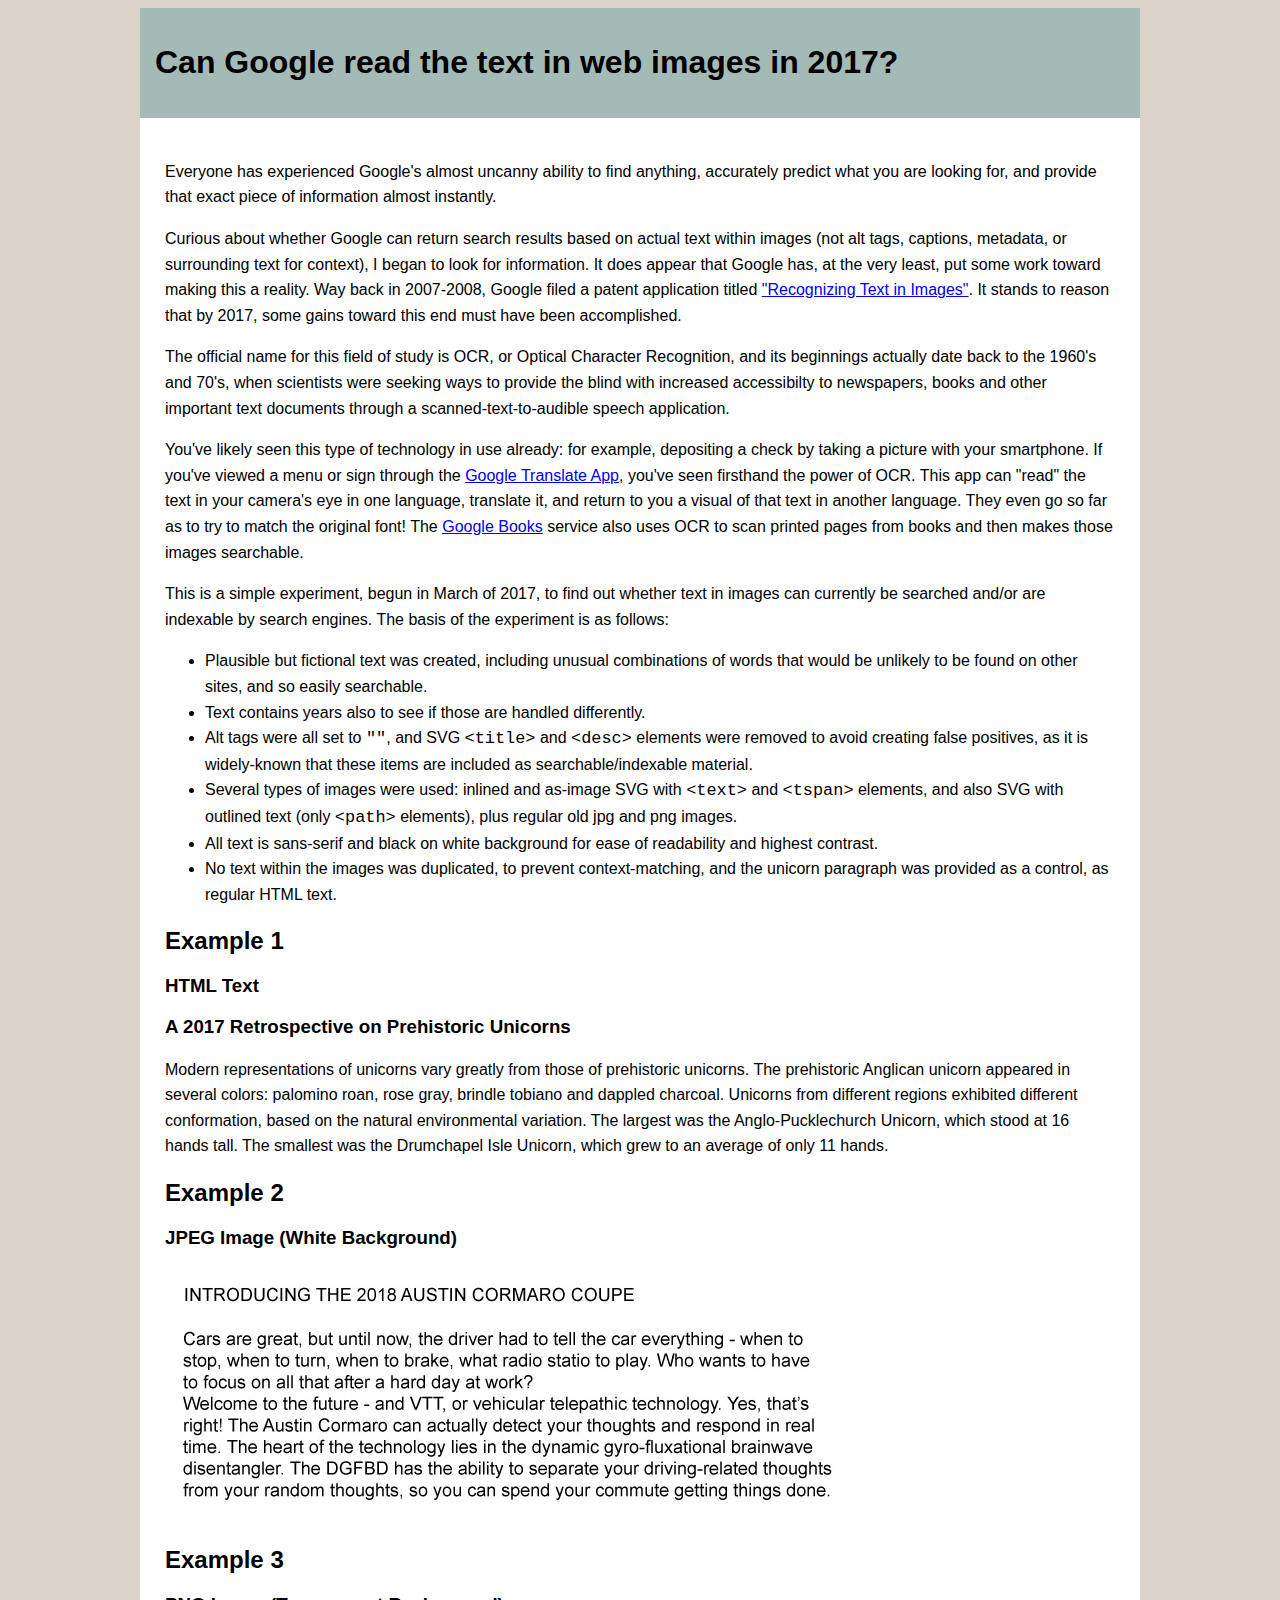
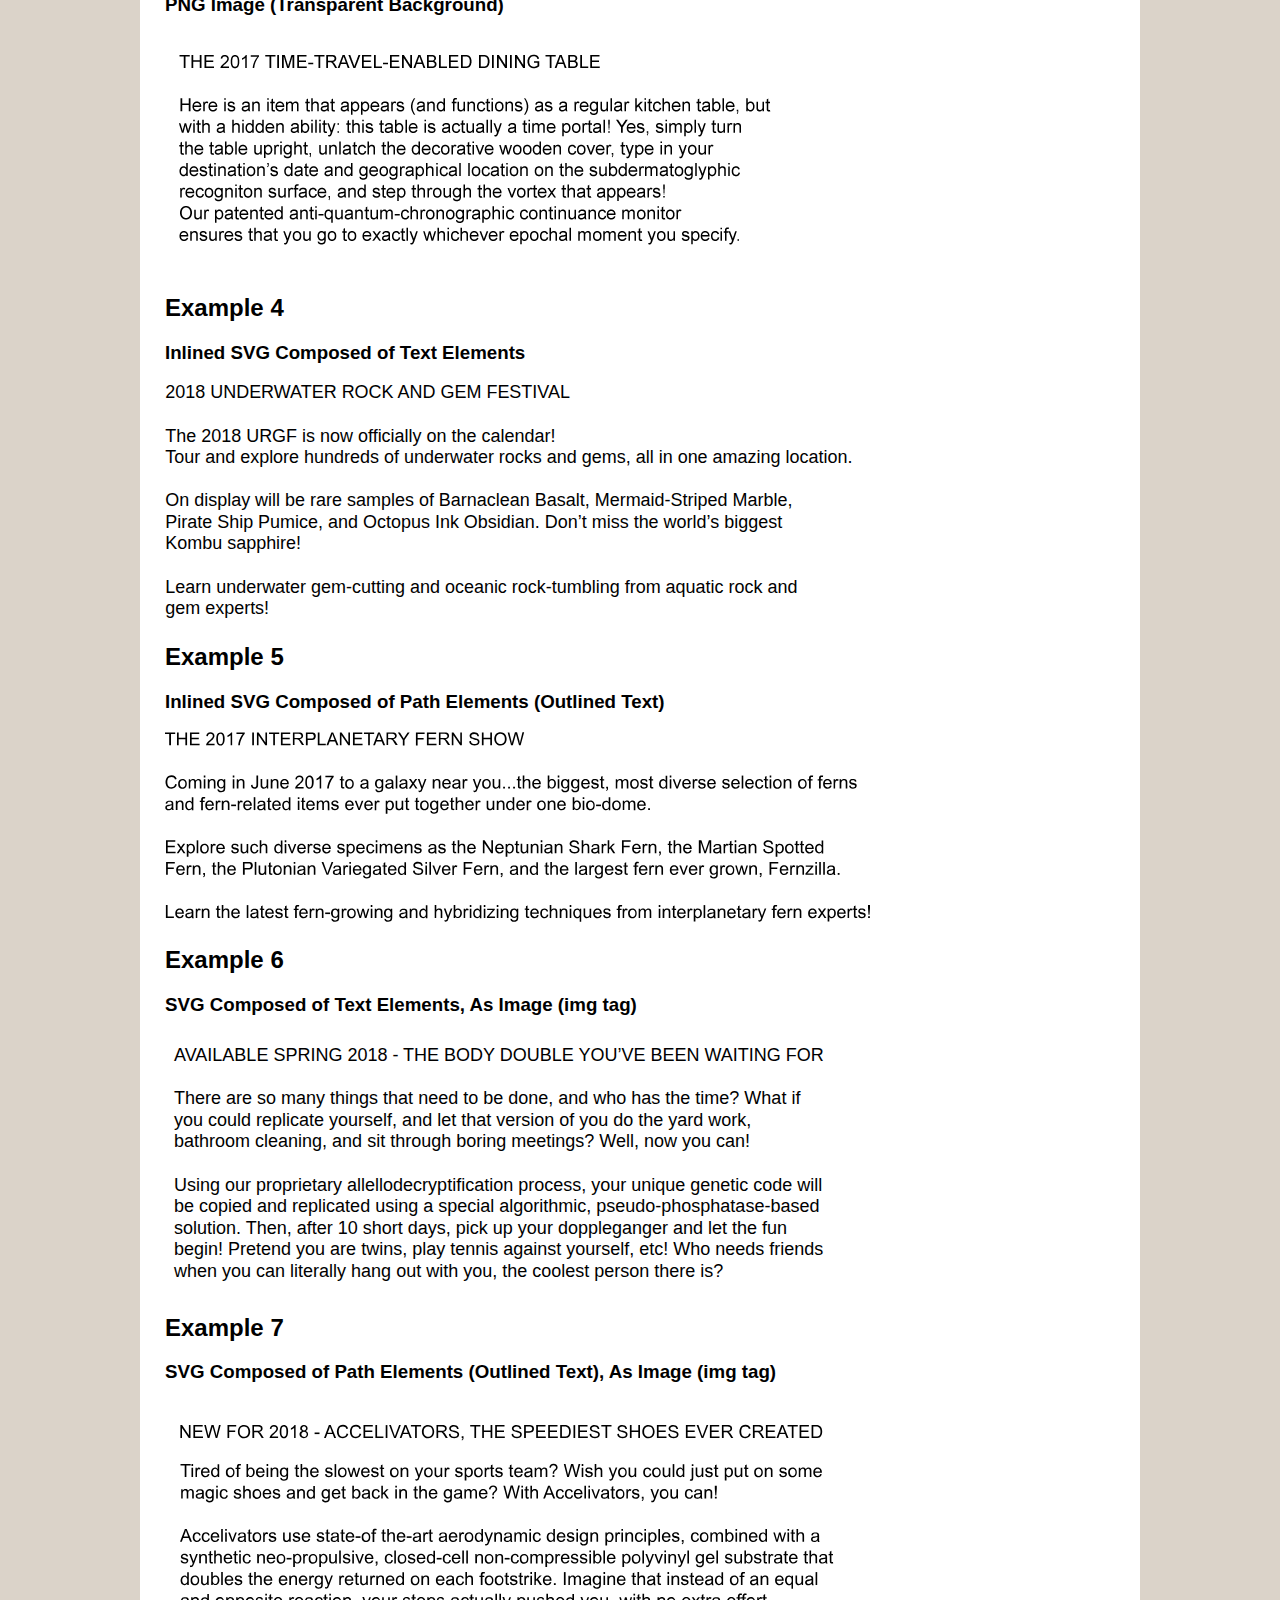
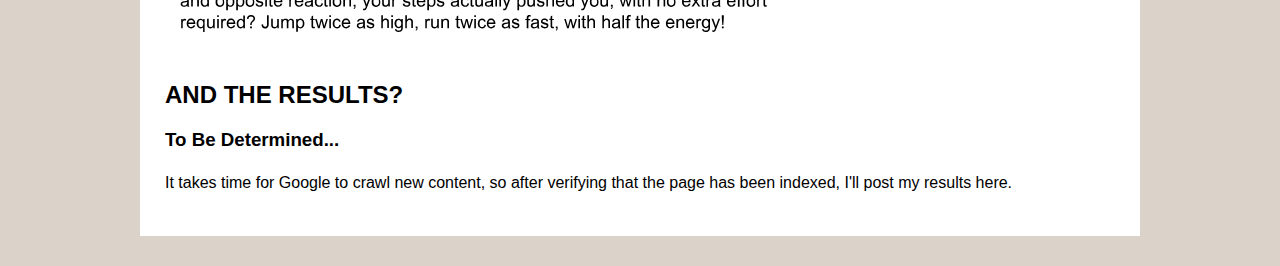
<file: index.html>
<!DOCTYPE html>
<html>
	<head>
		<title>Image Reading Experiments</title>
		<link rel="stylesheet" type="text/css" href="styles.css">
		<script>
		  (function(i,s,o,g,r,a,m){i['GoogleAnalyticsObject']=r;i[r]=i[r]||function(){
		  (i[r].q=i[r].q||[]).push(arguments)},i[r].l=1*new Date();a=s.createElement(o),
		  m=s.getElementsByTagName(o)[0];a.async=1;a.src=g;m.parentNode.insertBefore(a,m)
		  })(window,document,'script','https://www.google-analytics.com/analytics.js','ga');

		  ga('create', 'UA-93248325-1', 'auto');
		  ga('send', 'pageview');
     </script>
	</head>

	<body>
    <div class="section">
      <div class="section__heading--main">
        <h1>Can Google read the text in web images in 2017?</h1>
      </div>
	    <div class="outer">
	      <div class="section">
	      <p>
	        Everyone has experienced Google's almost uncanny ability to find anything, accurately predict what you are looking for, and provide that exact piece of information almost instantly.
	      </p>
	      
	      <p>
	        Curious about whether Google can return search results based on actual text within images (not alt tags, captions, metadata, or surrounding text for context), I began to look for information. It does appear that Google has, at the very least, put some work toward making this a reality. Way back in 2007-2008, Google filed a patent application titled <a href="https://patentscope.wipo.int/search/en/detail.jsf?docId=PCTUS2007072578">"Recognizing Text in Images"</a>. It stands to reason that by 2017, some gains toward this end must have been accomplished.
	      </p>

	      <p>
	        The official name for this field of study is OCR, or Optical Character Recognition, and its beginnings actually date back to the 1960's and 70's, when scientists were seeking ways to provide the blind with increased accessibilty to newspapers, books and other important text documents through a scanned-text-to-audible speech application. 	
	      </p>

	      <p>
	        You've likely seen this type of technology in use already: for example, depositing a check by taking a picture with your smartphone. If you've viewed a menu or sign through the <a href="https://translate.google.com/about/intl/en_ALL/">Google Translate App</a>, you've seen firsthand the power of OCR. This app can "read" the text in your camera's eye in one language, translate it, and return to you a visual of that text in another language. They even go so far as to try to match the original font! The <a href="https://en.wikipedia.org/wiki/Google_Books">Google Books</a> service also uses OCR to scan printed pages from books and then makes those images searchable.
	      </p>
	        
	      <p>
	        This is a simple experiment, begun in March of 2017, to find out whether text in images can currently be searched and/or are
	        indexable by search engines. The basis of the experiment is as follows: 
	      </p>
	      <ul>
	        <li>
	         Plausible but fictional text was created, including unusual combinations of words that would be unlikely to be found on other sites, and so easily searchable.
	        </li>
	        <li>
	          Text contains years also to see if those are handled differently.
	        </li>
	        <li>
	          Alt tags were all set to <code>""</code>, and SVG <code>&lt;title&gt;</code> and <code>&lt;desc&gt;</code> elements were removed to avoid creating false positives, as it is widely-known that these items are included as searchable/indexable material.
	        </li>
	        <li>
	          Several types of images were used: inlined and as-image SVG with <code>&lt;text&gt;</code> and <code>&lt;tspan&gt;</code> elements, and also SVG with outlined text (only <code>&lt;path&gt;</code> elements), plus regular old jpg and png images.
	        </li>
	        <li>
	          All text is sans-serif and black on white background for ease of readability and highest contrast.
	        </li>
	        <li>
	          No text within the images was duplicated, to prevent context-matching, and the unicorn paragraph was provided as a control, as regular HTML text.
	        </li>
	      </ul>
	    </div>

		  <div class="section">
			  <h2>Example 1</h2>
			  <h3>HTML Text</h3>
			  <h3>
			    A 2017 Retrospective on Prehistoric Unicorns
			  </h3>
			  <p>
			    Modern representations of unicorns vary greatly from those of prehistoric unicorns. The prehistoric Anglican unicorn appeared in several colors: palomino roan, rose gray, brindle tobiano and dappled charcoal. Unicorns from different regions exhibited different conformation, based on the natural environmental variation. The largest was the Anglo-Pucklechurch Unicorn, which stood at 16 hands tall. The smallest was the Drumchapel Isle Unicorn, which grew to an average of only 11 hands.
			  </p>
			</div>

			<div class="section">
			  <h2>Example 2</h2>
			  <h3>JPEG Image (White Background)</h3>
			  <img src="images/austin-cormaro.jpg" alt="" height="255" width="688" />
			</div>

			<div class="section">
			  <h2>Example 3</h2>
			  <h3>PNG Image (Transparent Background)</h3>
			  <img src="images/time-travel-table.png" alt="" height="235" width="688" />
			</div>

			<div class="section">
			  <h2>Example 4</h2>
			  <h3>Inlined SVG Composed of Text Elements</h3>
			  <svg xmlns="http://www.w3.org/2000/svg" x="0" y="0" width="688" height="237" viewBox="0 0 688.4 237.3">
				  <text transform="matrix(1 0 0 1 0 15.4468)">
				    <tspan x="0" y="0" font-family="'Arial'" font-size="18"> 2018 UNDERWATER ROCK AND GEM FESTIVAL</tspan>
				    <tspan x="0" y="43.2" font-family="'Arial'" font-size="18"> The 2018 URGF is now officially on the calendar!</tspan>
				    <tspan x="0" y="64.8" font-family="'Arial'" font-size="18"> Tour and explore hundreds of underwater rocks and gems, all in one amazing location.</tspan>
				    <tspan x="0" y="108" font-family="'Arial'" font-size="18"> On display will be rare samples of Barnaclean Basalt, Mermaid-Striped Marble, </tspan>
				    <tspan x="0" y="129.6" font-family="'Arial'" font-size="18"> Pirate Ship Pumice, and Octopus Ink Obsidian. Don’t miss the world’s biggest </tspan>
				    <tspan x="0" y="151.2" font-family="'Arial'" font-size="18"> Kombu sapphire!</tspan>
				    <tspan x="0" y="194.4" font-family="'Arial'" font-size="18"> Learn underwater gem-cutting and oceanic rock-tumbling from aquatic rock and </tspan>
				    <tspan x="0" y="216" font-family="'Arial'" font-size="18"> gem experts! </tspan>
				  </text>
				</svg>
			</div>

			<div class="section">
			  <h2>Example 5</h2>
			  <h3>Inlined SVG Composed of Path Elements (Outlined Text)</h3>
			    <svg xmlns="http://www.w3.org/2000/svg" width="705" height="190" viewBox="0 0 705.5 189.7"><path d="M4.2 13.1V1.7H0V0.2h10.2v1.5H6v11.4H4.2z"/><path d="M12 13.1V0.2h1.7V5.5h6.7V0.2h1.7v12.9h-1.7V7H13.7v6.1H12z"/><path d="M25 13.1V0.2h9.3v1.5h-7.6v3.9h7.1v1.5h-7.1v4.4h7.9v1.5H25z"/><path d="M49.6 11.6v1.5h-8.5c0-0.4 0.1-0.7 0.2-1.1 0.2-0.6 0.6-1.2 1-1.7s1.2-1.2 2.1-2c1.4-1.1 2.3-2.1 2.8-2.7s0.7-1.3 0.7-1.9c0-0.6-0.2-1.2-0.7-1.6s-1-0.6-1.8-0.6c-0.8 0-1.4 0.2-1.8 0.7s-0.7 1.1-0.7 1.9l-1.6-0.2c0.1-1.2 0.5-2.1 1.3-2.8s1.7-1 2.9-1c1.2 0 2.2 0.3 2.9 1s1.1 1.5 1.1 2.5c0 0.5-0.1 1-0.3 1.5s-0.6 1-1 1.6 -1.3 1.3-2.4 2.3c-0.9 0.8-1.6 1.3-1.8 1.6s-0.5 0.6-0.7 0.9H49.6z"/><path d="M51.3 6.8c0-1.5 0.2-2.7 0.5-3.7s0.8-1.6 1.4-2.1 1.4-0.8 2.3-0.8c0.7 0 1.3 0.1 1.8 0.4s1 0.7 1.3 1.2 0.6 1.2 0.8 1.9 0.3 1.8 0.3 3c0 1.5-0.2 2.7-0.5 3.7s-0.8 1.6-1.4 2.2 -1.4 0.8-2.3 0.8c-1.2 0-2.2-0.4-2.9-1.3C51.8 10.9 51.3 9.2 51.3 6.8zM53 6.8c0 2.1 0.2 3.5 0.7 4.2s1.1 1.1 1.8 1.1 1.3-0.4 1.8-1.1 0.7-2.1 0.7-4.2c0-2.1-0.2-3.5-0.7-4.2s-1.1-1-1.8-1c-0.7 0-1.3 0.3-1.7 0.9C53.2 3.2 53 4.6 53 6.8z"/><path d="M67.3 13.1h-1.6V3c-0.4 0.4-0.9 0.7-1.5 1.1s-1.2 0.6-1.7 0.8V3.4c0.9-0.4 1.7-0.9 2.3-1.5s1.1-1.2 1.4-1.7h1V13.1z"/><path d="M71.5 1.9V0.4h8.3v1.2c-0.8 0.9-1.6 2-2.4 3.5s-1.4 2.9-1.9 4.5c-0.3 1.1-0.5 2.3-0.6 3.5h-1.6c0-1 0.2-2.2 0.6-3.7s0.9-2.8 1.6-4.2 1.5-2.5 2.3-3.4H71.5z"/><path d="M87.3 13.1V0.2h1.7v12.9H87.3z"/><path d="M92 13.1V0.2h1.7l6.8 10.1V0.2h1.6v12.9h-1.7L93.6 3v10.1H92z"/><path d="M108.3 13.1V1.7h-4.2V0.2h10.2v1.5h-4.3v11.4H108.3z"/><path d="M116 13.1V0.2h9.3v1.5h-7.6v3.9h7.1v1.5h-7.1v4.4h7.9v1.5H116z"/><path d="M128 13.1V0.2h5.7c1.1 0 2 0.1 2.6 0.3s1.1 0.6 1.4 1.2 0.5 1.2 0.5 1.9c0 0.9-0.3 1.7-0.9 2.3s-1.5 1-2.7 1.2c0.5 0.2 0.8 0.4 1 0.6 0.5 0.5 1 1 1.4 1.7l2.2 3.5h-2.1l-1.7-2.7c-0.5-0.8-0.9-1.4-1.2-1.8s-0.6-0.7-0.9-0.9 -0.5-0.3-0.8-0.3c-0.2 0-0.5-0.1-0.9-0.1h-2v5.7H128zM129.7 5.9h3.7c0.8 0 1.4-0.1 1.8-0.2s0.8-0.4 1-0.8 0.3-0.7 0.3-1.2c0-0.6-0.2-1.1-0.7-1.5s-1.1-0.6-2.1-0.6h-4.1V5.9z"/><path d="M141 13.1V0.2h4.9c0.9 0 1.5 0 2 0.1 0.6 0.1 1.2 0.3 1.6 0.6s0.8 0.7 1 1.2 0.4 1.1 0.4 1.8c0 1.1-0.3 2-1 2.8s-2 1.1-3.8 1.1h-3.3v5.2H141zM142.7 6.4h3.3c1.1 0 1.9-0.2 2.3-0.6s0.7-1 0.7-1.7c0-0.5-0.1-1-0.4-1.4s-0.6-0.6-1.1-0.8c-0.3-0.1-0.8-0.1-1.6-0.1h-3.3V6.4z"/><path d="M152.9 13.1V0.2h1.7v11.4h6.3v1.5H152.9z"/><path d="M161.6 13.1l4.9-12.9h1.8l5.3 12.9h-1.9l-1.5-3.9h-5.4l-1.4 3.9H161.6zM165.3 7.8h4.4l-1.3-3.6c-0.4-1.1-0.7-2-0.9-2.7 -0.2 0.8-0.4 1.6-0.7 2.5L165.3 7.8z"/><path d="M175 13.1V0.2h1.7l6.8 10.1V0.2h1.6v12.9h-1.7l-6.8-10.1v10.1H175z"/><path d="M188.1 13.1V0.2h9.3v1.5h-7.6v3.9h7.1v1.5h-7.1v4.4h7.9v1.5H188.1z"/><path d="M203.3 13.1V1.7h-4.2V0.2h10.2v1.5h-4.3v11.4H203.3z"/><path d="M208.3 13.1l4.9-12.9h1.8l5.3 12.9h-1.9l-1.5-3.9h-5.4l-1.4 3.9H208.3zM212 7.8h4.4l-1.3-3.6c-0.4-1.1-0.7-2-0.9-2.7 -0.2 0.8-0.4 1.6-0.7 2.5L212 7.8z"/><path d="M221.7 13.1V0.2h5.7c1.1 0 2 0.1 2.6 0.3s1.1 0.6 1.4 1.2 0.5 1.2 0.5 1.9c0 0.9-0.3 1.7-0.9 2.3s-1.5 1-2.7 1.2c0.5 0.2 0.8 0.4 1 0.6 0.5 0.5 1 1 1.4 1.7l2.2 3.5h-2.1l-1.7-2.7c-0.5-0.8-0.9-1.4-1.2-1.8s-0.6-0.7-0.9-0.9 -0.5-0.3-0.8-0.3c-0.2 0-0.5-0.1-0.9-0.1h-2v5.7H221.7zM223.4 5.9h3.7c0.8 0 1.4-0.1 1.8-0.2s0.8-0.4 1-0.8 0.3-0.7 0.3-1.2c0-0.6-0.2-1.1-0.7-1.5s-1.1-0.6-2.1-0.6h-4.1V5.9z"/><path d="M238 13.1V7.7l-5-7.4h2.1l2.5 3.9c0.5 0.7 0.9 1.5 1.3 2.2 0.4-0.7 0.9-1.4 1.4-2.3l2.5-3.8h2l-5.1 7.4v5.5H238z"/><path d="M251.1 13.1V0.2h8.7v1.5h-7v4h6V7.3h-6v5.9H251.1z"/><path d="M262.1 13.1V0.2h9.3v1.5h-7.6v3.9h7.1v1.5h-7.1v4.4h7.9v1.5H262.1z"/><path d="M274.1 13.1V0.2h5.7c1.1 0 2 0.1 2.6 0.3s1.1 0.6 1.4 1.2 0.5 1.2 0.5 1.9c0 0.9-0.3 1.7-0.9 2.3s-1.5 1-2.7 1.2c0.5 0.2 0.8 0.4 1 0.6 0.5 0.5 1 1 1.4 1.7l2.2 3.5h-2.1l-1.7-2.7c-0.5-0.8-0.9-1.4-1.2-1.8s-0.6-0.7-0.9-0.9 -0.5-0.3-0.8-0.3c-0.2 0-0.5-0.1-0.9-0.1h-2v5.7H274.1zM275.8 5.9h3.7c0.8 0 1.4-0.1 1.8-0.2s0.8-0.4 1-0.8 0.3-0.7 0.3-1.2c0-0.6-0.2-1.1-0.7-1.5s-1.1-0.6-2.1-0.6h-4.1V5.9z"/><path d="M287 13.1V0.2h1.7l6.8 10.1V0.2h1.6v12.9h-1.7l-6.8-10.1v10.1H287z"/><path d="M304.5 9l1.6-0.1c0.1 0.6 0.3 1.2 0.5 1.6s0.7 0.7 1.3 1 1.2 0.4 2 0.4c0.7 0 1.2-0.1 1.7-0.3s0.9-0.5 1.1-0.8 0.4-0.7 0.4-1.1c0-0.4-0.1-0.8-0.4-1.1s-0.6-0.6-1.2-0.8c-0.3-0.1-1.1-0.3-2.3-0.6s-2-0.6-2.5-0.8c-0.6-0.3-1.1-0.7-1.4-1.2s-0.5-1-0.5-1.6c0-0.6 0.2-1.3 0.6-1.8s0.9-1 1.6-1.3 1.5-0.4 2.4-0.4c1 0 1.8 0.2 2.5 0.5s1.3 0.8 1.7 1.4 0.6 1.3 0.6 2l-1.6 0.1c-0.1-0.8-0.4-1.4-0.9-1.8s-1.3-0.6-2.2-0.6c-1 0-1.8 0.2-2.3 0.6s-0.7 0.8-0.7 1.4c0 0.5 0.2 0.8 0.5 1.1 0.3 0.3 1.2 0.6 2.6 0.9s2.3 0.6 2.9 0.8c0.8 0.3 1.3 0.8 1.7 1.3s0.5 1.1 0.5 1.8c0 0.7-0.2 1.3-0.6 1.9s-1 1.1-1.7 1.4 -1.6 0.5-2.5 0.5c-1.2 0-2.1-0.2-2.9-0.5s-1.4-0.9-1.9-1.5S304.5 9.8 304.5 9z"/><path d="M317.1 13.1V0.2h1.7V5.5h6.7V0.2h1.7v12.9h-1.7V7h-6.7v6.1H317.1z"/><path d="M329.5 6.8c0-2.1 0.6-3.8 1.7-5S333.9 0 335.7 0c1.2 0 2.3 0.3 3.2 0.9s1.7 1.4 2.2 2.4c0.5 1 0.8 2.2 0.8 3.5 0 1.3-0.3 2.5-0.8 3.5s-1.3 1.8-2.2 2.3 -2 0.8-3.1 0.8c-1.2 0-2.3-0.3-3.3-0.9s-1.7-1.4-2.2-2.4S329.5 8 329.5 6.8zM331.3 6.9c0 1.6 0.4 2.8 1.3 3.7s1.9 1.3 3.1 1.3c1.3 0 2.3-0.5 3.2-1.4 0.8-0.9 1.2-2.2 1.2-3.8 0-1-0.2-2-0.5-2.7s-0.9-1.4-1.6-1.8c-0.7-0.4-1.4-0.6-2.3-0.6 -1.2 0-2.2 0.4-3.1 1.2S331.3 4.9 331.3 6.9z"/><path d="M346.3 13.1l-3.4-12.9h1.7l2 8.4c0.2 0.9 0.4 1.8 0.5 2.6 0.3-1.4 0.5-2.2 0.6-2.4l2.5-8.7h2.1l1.8 6.5c0.5 1.6 0.8 3.1 1 4.6 0.2-0.8 0.4-1.7 0.6-2.8l2-8.3h1.7l-3.5 12.9h-1.6l-2.7-9.8c-0.2-0.8-0.4-1.3-0.4-1.5 -0.1 0.6-0.3 1.1-0.4 1.5l-2.7 9.8H346.3z"/><path d="M10.2 51.8l1.7 0.4c-0.4 1.4-1 2.5-1.9 3.2s-2.1 1.1-3.4 1.1c-1.4 0-2.5-0.3-3.4-0.8s-1.5-1.4-2-2.5 -0.7-2.2-0.7-3.5c0-1.3 0.3-2.5 0.8-3.5s1.2-1.8 2.2-2.3 2-0.8 3.1-0.8c1.3 0 2.4 0.3 3.3 1s1.5 1.6 1.8 2.8l-1.7 0.4c-0.3-0.9-0.7-1.6-1.3-2s-1.3-0.6-2.1-0.6c-1 0-1.8 0.2-2.5 0.7s-1.1 1.1-1.4 1.9 -0.4 1.6-0.4 2.5c0 1.1 0.2 2.1 0.5 2.9s0.8 1.4 1.5 1.8 1.4 0.6 2.2 0.6c1 0 1.8-0.3 2.4-0.8S9.9 52.9 10.2 51.8z"/><path d="M13.2 51.6c0-1.7 0.5-3 1.4-3.8 0.8-0.7 1.8-1 2.9-1 1.3 0 2.3 0.4 3.1 1.3s1.2 2 1.2 3.5c0 1.2-0.2 2.1-0.5 2.8s-0.9 1.2-1.6 1.6 -1.4 0.6-2.3 0.6c-1.3 0-2.4-0.4-3.2-1.3S13.2 53.2 13.2 51.6zM14.8 51.6c0 1.2 0.3 2.1 0.8 2.7s1.2 0.9 2 0.9c0.8 0 1.4-0.3 2-0.9s0.8-1.5 0.8-2.7c0-1.2-0.3-2-0.8-2.6s-1.2-0.9-2-0.9c-0.8 0-1.4 0.3-2 0.9S14.8 50.5 14.8 51.6z"/><path d="M23.8 56.3v-9.3h1.4v1.3c0.3-0.5 0.7-0.8 1.2-1.1s1-0.4 1.7-0.4c0.7 0 1.3 0.1 1.7 0.4s0.8 0.7 0.9 1.2c0.7-1.1 1.7-1.6 2.9-1.6 0.9 0 1.6 0.3 2.1 0.8s0.7 1.3 0.7 2.4v6.4h-1.6v-5.9c0-0.6-0.1-1.1-0.2-1.4s-0.3-0.5-0.6-0.7 -0.6-0.3-0.9-0.3c-0.7 0-1.2 0.2-1.6 0.7s-0.6 1.1-0.6 2.1v5.4H29.3v-6.1c0-0.7-0.1-1.2-0.4-1.6s-0.7-0.5-1.3-0.5c-0.4 0-0.9 0.1-1.2 0.4s-0.7 0.6-0.8 1 -0.3 1.1-0.3 2v4.8H23.8z"/><path d="M38.8 45.2v-1.8h1.6v1.8H38.8zM38.8 56.3v-9.3h1.6v9.3H38.8z"/><path d="M42.8 56.3v-9.3h1.4v1.3c0.7-1 1.7-1.5 3-1.5 0.6 0 1.1 0.1 1.6 0.3s0.8 0.5 1.1 0.8 0.4 0.7 0.5 1.2c0.1 0.3 0.1 0.8 0.1 1.5v5.7h-1.6v-5.7c0-0.6-0.1-1.1-0.2-1.4s-0.3-0.6-0.7-0.8 -0.7-0.3-1.1-0.3c-0.7 0-1.3 0.2-1.7 0.6s-0.7 1.2-0.7 2.4v5.1H42.8z"/><path d="M52.5 57.1l1.5 0.2c0.1 0.5 0.2 0.8 0.5 1 0.4 0.3 0.9 0.4 1.6 0.4 0.7 0 1.3-0.1 1.7-0.4s0.7-0.7 0.8-1.2c0.1-0.3 0.1-1 0.1-2 -0.7 0.8-1.6 1.2-2.6 1.2 -1.3 0-2.3-0.5-3-1.4s-1.1-2-1.1-3.3c0-0.9 0.2-1.7 0.5-2.5s0.8-1.3 1.4-1.7 1.3-0.6 2.2-0.6c1.1 0 2 0.4 2.7 1.3v-1.1h1.5v8.1c0 1.5-0.1 2.5-0.4 3.1s-0.8 1.1-1.4 1.4 -1.4 0.5-2.4 0.5c-1.1 0-2-0.2-2.7-0.8S52.5 58.1 52.5 57.1zM53.8 51.5c0 1.2 0.2 2.1 0.7 2.7s1.1 0.8 1.8 0.8c0.7 0 1.3-0.3 1.8-0.8s0.7-1.4 0.7-2.6c0-1.1-0.3-2-0.8-2.6s-1.1-0.9-1.8-0.9c-0.7 0-1.3 0.3-1.8 0.9S53.8 50.4 53.8 51.5z"/><path d="M67.8 45.2v-1.8h1.6v1.8H67.8zM67.8 56.3v-9.3h1.6v9.3H67.8z"/><path d="M71.8 56.3v-9.3h1.4v1.3c0.7-1 1.7-1.5 3-1.5 0.6 0 1.1 0.1 1.6 0.3s0.8 0.5 1.1 0.8 0.4 0.7 0.5 1.2c0.1 0.3 0.1 0.8 0.1 1.5v5.7h-1.6v-5.7c0-0.6-0.1-1.1-0.2-1.4s-0.3-0.6-0.7-0.8 -0.7-0.3-1.1-0.3c-0.7 0-1.3 0.2-1.7 0.6s-0.7 1.2-0.7 2.4v5.1H71.8z"/><path d="M86.1 52.7l1.5-0.2c0 1 0.2 1.7 0.6 2s0.8 0.5 1.4 0.5c0.4 0 0.8-0.1 1.1-0.3s0.5-0.5 0.6-0.8 0.2-0.9 0.2-1.6v-8.9h1.7v8.8c0 1.1-0.1 1.9-0.4 2.5s-0.7 1-1.2 1.4 -1.2 0.5-2 0.5c-1.1 0-2-0.3-2.6-1S86.1 53.9 86.1 52.7z"/><path d="M101.9 56.3v-1.4c-0.7 1.1-1.7 1.6-3 1.6 -0.6 0-1.1-0.1-1.5-0.3s-0.8-0.5-1.1-0.8 -0.4-0.7-0.5-1.2c-0.1-0.3-0.1-0.8-0.1-1.5v-5.8h1.6v5.2c0 0.8 0 1.4 0.1 1.7 0.1 0.4 0.3 0.7 0.6 1s0.7 0.4 1.2 0.4 0.9-0.1 1.3-0.4 0.7-0.6 0.9-1 0.3-1 0.3-1.8v-5h1.6v9.3H101.9z"/><path d="M105.8 56.3v-9.3h1.4v1.3c0.7-1 1.7-1.5 3-1.5 0.6 0 1.1 0.1 1.6 0.3s0.8 0.5 1.1 0.8 0.4 0.7 0.5 1.2c0.1 0.3 0.1 0.8 0.1 1.5v5.7h-1.6v-5.7c0-0.6-0.1-1.1-0.2-1.4s-0.3-0.6-0.7-0.8 -0.7-0.3-1.1-0.3c-0.7 0-1.3 0.2-1.7 0.6s-0.7 1.2-0.7 2.4v5.1H105.8z"/><path d="M122.2 53.3l1.6 0.2c-0.3 1-0.7 1.7-1.4 2.2s-1.6 0.8-2.7 0.8c-1.4 0-2.4-0.4-3.2-1.3s-1.2-2-1.2-3.5c0-1.6 0.4-2.8 1.2-3.7s1.9-1.3 3.1-1.3c1.2 0 2.3 0.4 3.1 1.3s1.2 2 1.2 3.6c0 0.1 0 0.2 0 0.4h-7c0.1 1 0.3 1.8 0.9 2.4s1.2 0.8 2 0.8c0.6 0 1.1-0.2 1.5-0.5S122 54 122.2 53.3zM117 50.8h5.2c-0.1-0.8-0.3-1.4-0.6-1.8 -0.5-0.6-1.2-0.9-2-0.9 -0.7 0-1.3 0.2-1.8 0.7S117.1 49.9 117 50.8z"/><path d="M138.7 54.8v1.5h-8.5c0-0.4 0.1-0.7 0.2-1.1 0.2-0.6 0.6-1.2 1-1.7s1.2-1.2 2.1-2c1.4-1.1 2.3-2.1 2.8-2.7s0.7-1.3 0.7-1.9c0-0.6-0.2-1.2-0.7-1.6s-1-0.6-1.8-0.6c-0.8 0-1.4 0.2-1.8 0.7s-0.7 1.1-0.7 1.9l-1.6-0.2c0.1-1.2 0.5-2.1 1.3-2.8s1.7-1 2.9-1c1.2 0 2.2 0.3 2.9 1s1.1 1.5 1.1 2.5c0 0.5-0.1 1-0.3 1.5s-0.6 1-1 1.6 -1.3 1.3-2.4 2.3c-0.9 0.8-1.6 1.3-1.8 1.6s-0.5 0.6-0.7 0.9H138.7z"/><path d="M140.4 50c0-1.5 0.2-2.7 0.5-3.7s0.8-1.6 1.4-2.1 1.4-0.8 2.3-0.8c0.7 0 1.3 0.1 1.8 0.4s1 0.7 1.3 1.2 0.6 1.2 0.8 1.9 0.3 1.8 0.3 3c0 1.5-0.2 2.7-0.5 3.7s-0.8 1.6-1.4 2.2 -1.4 0.8-2.3 0.8c-1.2 0-2.2-0.4-2.9-1.3C140.8 54.1 140.4 52.4 140.4 50zM142 50c0 2.1 0.2 3.5 0.7 4.2s1.1 1.1 1.8 1.1 1.3-0.4 1.8-1.1 0.7-2.1 0.7-4.2c0-2.1-0.2-3.5-0.7-4.2s-1.1-1-1.8-1c-0.7 0-1.3 0.3-1.7 0.9C142.3 46.4 142 47.8 142 50z"/><path d="M156.4 56.3h-1.6V46.2c-0.4 0.4-0.9 0.7-1.5 1.1s-1.2 0.6-1.7 0.8V46.6c0.9-0.4 1.7-0.9 2.3-1.5s1.1-1.2 1.4-1.7h1V56.3z"/><path d="M160.5 45.1v-1.5h8.3v1.2c-0.8 0.9-1.6 2-2.4 3.5s-1.4 2.9-1.9 4.5c-0.3 1.1-0.5 2.3-0.6 3.5h-1.6c0-1 0.2-2.2 0.6-3.7s0.9-2.8 1.6-4.2 1.5-2.5 2.3-3.4H160.5z"/><path d="M179.3 54.9l0.2 1.4c-0.4 0.1-0.8 0.1-1.2 0.1 -0.6 0-1-0.1-1.3-0.3s-0.5-0.4-0.7-0.7 -0.2-0.9-0.2-1.9v-5.4h-1.2v-1.2h1.2v-2.3l1.6-0.9v3.3h1.6v1.2h-1.6v5.5c0 0.5 0 0.7 0.1 0.9s0.1 0.2 0.3 0.3 0.3 0.1 0.5 0.1C178.8 55 179 54.9 179.3 54.9z"/><path d="M180.3 51.6c0-1.7 0.5-3 1.4-3.8 0.8-0.7 1.8-1 2.9-1 1.3 0 2.3 0.4 3.1 1.3s1.2 2 1.2 3.5c0 1.2-0.2 2.1-0.5 2.8s-0.9 1.2-1.6 1.6 -1.4 0.6-2.3 0.6c-1.3 0-2.4-0.4-3.2-1.3S180.3 53.2 180.3 51.6zM181.9 51.6c0 1.2 0.3 2.1 0.8 2.7s1.2 0.9 2 0.9c0.8 0 1.4-0.3 2-0.9s0.8-1.5 0.8-2.7c0-1.2-0.3-2-0.8-2.6s-1.2-0.9-2-0.9c-0.8 0-1.4 0.3-2 0.9S181.9 50.5 181.9 51.6z"/><path d="M202 55.2c-0.6 0.5-1.1 0.9-1.7 1.1s-1.1 0.3-1.7 0.3c-1 0-1.8-0.2-2.4-0.8s-0.8-1.1-0.8-1.9c0-0.5 0.1-0.9 0.3-1.3s0.5-0.7 0.8-0.9 0.7-0.4 1.1-0.5c0.3-0.1 0.8-0.2 1.4-0.2 1.3-0.2 2.2-0.3 2.8-0.5 0-0.2 0-0.4 0-0.4 0-0.6-0.1-1.1-0.4-1.4 -0.4-0.4-1-0.5-1.8-0.5 -0.7 0-1.3 0.1-1.6 0.4s-0.6 0.7-0.8 1.4l-1.5-0.2c0.1-0.7 0.4-1.2 0.7-1.6s0.8-0.7 1.4-0.9 1.3-0.3 2.1-0.3c0.8 0 1.4 0.1 1.9 0.3s0.9 0.4 1.1 0.7 0.4 0.6 0.5 1.1c0.1 0.3 0.1 0.8 0.1 1.5v2.1c0 1.5 0 2.4 0.1 2.8s0.2 0.8 0.4 1.1h-1.7C202.1 56 202 55.6 202 55.2zM201.9 51.6c-0.6 0.2-1.4 0.4-2.6 0.6 -0.6 0.1-1.1 0.2-1.4 0.3s-0.5 0.3-0.6 0.5 -0.2 0.5-0.2 0.8c0 0.4 0.2 0.8 0.5 1.1s0.8 0.4 1.4 0.4c0.6 0 1.2-0.1 1.6-0.4s0.8-0.6 1-1.1c0.2-0.4 0.3-0.9 0.3-1.6V51.6z"/><path d="M210.6 57.1l1.5 0.2c0.1 0.5 0.2 0.8 0.5 1 0.4 0.3 0.9 0.4 1.6 0.4 0.7 0 1.3-0.1 1.7-0.4s0.7-0.7 0.8-1.2c0.1-0.3 0.1-1 0.1-2 -0.7 0.8-1.6 1.2-2.6 1.2 -1.3 0-2.3-0.5-3-1.4s-1.1-2-1.1-3.3c0-0.9 0.2-1.7 0.5-2.5s0.8-1.3 1.4-1.7 1.3-0.6 2.2-0.6c1.1 0 2 0.4 2.7 1.3v-1.1h1.5v8.1c0 1.5-0.1 2.5-0.4 3.1s-0.8 1.1-1.4 1.4 -1.4 0.5-2.4 0.5c-1.1 0-2-0.2-2.7-0.8S210.6 58.1 210.6 57.1zM211.9 51.5c0 1.2 0.2 2.1 0.7 2.7s1.1 0.8 1.8 0.8c0.7 0 1.3-0.3 1.8-0.8s0.7-1.4 0.7-2.6c0-1.1-0.3-2-0.8-2.6s-1.1-0.9-1.8-0.9c-0.7 0-1.3 0.3-1.8 0.9S211.9 50.4 211.9 51.5z"/><path d="M227 55.2c-0.6 0.5-1.1 0.9-1.7 1.1s-1.1 0.3-1.7 0.3c-1 0-1.8-0.2-2.4-0.8s-0.8-1.1-0.8-1.9c0-0.5 0.1-0.9 0.3-1.3s0.5-0.7 0.8-0.9 0.7-0.4 1.1-0.5c0.3-0.1 0.8-0.2 1.4-0.2 1.3-0.2 2.2-0.3 2.8-0.5 0-0.2 0-0.4 0-0.4 0-0.6-0.1-1.1-0.4-1.4 -0.4-0.4-1-0.5-1.8-0.5 -0.7 0-1.3 0.1-1.6 0.4s-0.6 0.7-0.8 1.4l-1.5-0.2c0.1-0.7 0.4-1.2 0.7-1.6s0.8-0.7 1.4-0.9 1.3-0.3 2.1-0.3c0.8 0 1.4 0.1 1.9 0.3s0.9 0.4 1.1 0.7 0.4 0.6 0.5 1.1c0.1 0.3 0.1 0.8 0.1 1.5v2.1c0 1.5 0 2.4 0.1 2.8s0.2 0.8 0.4 1.1h-1.7C227.2 56 227.1 55.6 227 55.2zM226.9 51.6c-0.6 0.2-1.4 0.4-2.6 0.6 -0.6 0.1-1.1 0.2-1.4 0.3s-0.5 0.3-0.6 0.5 -0.2 0.5-0.2 0.8c0 0.4 0.2 0.8 0.5 1.1s0.8 0.4 1.4 0.4c0.6 0 1.2-0.1 1.6-0.4s0.8-0.6 1-1.1c0.2-0.4 0.3-0.9 0.3-1.6V51.6z"/><path d="M230.9 56.3V43.4h1.6v12.9H230.9z"/><path d="M241 55.2c-0.6 0.5-1.1 0.9-1.7 1.1s-1.1 0.3-1.7 0.3c-1 0-1.8-0.2-2.4-0.8s-0.8-1.1-0.8-1.9c0-0.5 0.1-0.9 0.3-1.3s0.5-0.7 0.8-0.9 0.7-0.4 1.1-0.5c0.3-0.1 0.8-0.2 1.4-0.2 1.3-0.2 2.2-0.3 2.8-0.5 0-0.2 0-0.4 0-0.4 0-0.6-0.1-1.1-0.4-1.4 -0.4-0.4-1-0.5-1.8-0.5 -0.7 0-1.3 0.1-1.6 0.4s-0.6 0.7-0.8 1.4l-1.5-0.2c0.1-0.7 0.4-1.2 0.7-1.6s0.8-0.7 1.4-0.9 1.3-0.3 2.1-0.3c0.8 0 1.4 0.1 1.9 0.3s0.9 0.4 1.1 0.7 0.4 0.6 0.5 1.1c0.1 0.3 0.1 0.8 0.1 1.5v2.1c0 1.5 0 2.4 0.1 2.8s0.2 0.8 0.4 1.1h-1.7C241.2 56 241.1 55.6 241 55.2zM240.9 51.6c-0.6 0.2-1.4 0.4-2.6 0.6 -0.6 0.1-1.1 0.2-1.4 0.3s-0.5 0.3-0.6 0.5 -0.2 0.5-0.2 0.8c0 0.4 0.2 0.8 0.5 1.1s0.8 0.4 1.4 0.4c0.6 0 1.2-0.1 1.6-0.4s0.8-0.6 1-1.1c0.2-0.4 0.3-0.9 0.3-1.6V51.6z"/><path d="M243.9 56.3l3.4-4.9 -3.2-4.5h2l1.4 2.2c0.3 0.4 0.5 0.8 0.7 1 0.3-0.4 0.5-0.7 0.7-1l1.6-2.2h1.9l-3.2 4.4 3.5 4.9h-1.9l-1.9-2.9 -0.5-0.8 -2.5 3.7H243.9z"/><path d="M253.9 59.9l-0.2-1.5c0.3 0.1 0.6 0.1 0.9 0.1 0.4 0 0.6-0.1 0.8-0.2s0.4-0.3 0.5-0.5c0.1-0.2 0.3-0.6 0.5-1.2 0-0.1 0.1-0.2 0.1-0.4l-3.5-9.4h1.7l1.9 5.4c0.3 0.7 0.5 1.4 0.7 2.2 0.2-0.7 0.4-1.4 0.7-2.1l2-5.4h1.6l-3.6 9.5c-0.4 1-0.7 1.7-0.9 2.1 -0.3 0.5-0.6 0.9-1 1.1s-0.8 0.4-1.3 0.4C254.6 60.1 254.2 60 253.9 59.9z"/><path d="M267.9 56.3v-9.3h1.4v1.3c0.7-1 1.7-1.5 3-1.5 0.6 0 1.1 0.1 1.6 0.3s0.8 0.5 1.1 0.8 0.4 0.7 0.5 1.2c0.1 0.3 0.1 0.8 0.1 1.5v5.7h-1.6v-5.7c0-0.6-0.1-1.1-0.2-1.4s-0.3-0.6-0.7-0.8 -0.7-0.3-1.1-0.3c-0.7 0-1.3 0.2-1.7 0.6s-0.7 1.2-0.7 2.4v5.1H267.9z"/><path d="M284.3 53.3l1.6 0.2c-0.3 1-0.7 1.7-1.4 2.2s-1.6 0.8-2.7 0.8c-1.4 0-2.4-0.4-3.2-1.3s-1.2-2-1.2-3.5c0-1.6 0.4-2.8 1.2-3.7s1.9-1.3 3.1-1.3c1.2 0 2.3 0.4 3.1 1.3s1.2 2 1.2 3.6c0 0.1 0 0.2 0 0.4h-7c0.1 1 0.3 1.8 0.9 2.4s1.2 0.8 2 0.8c0.6 0 1.1-0.2 1.5-0.5S284.1 54 284.3 53.3zM279.1 50.8h5.2c-0.1-0.8-0.3-1.4-0.6-1.8 -0.5-0.6-1.2-0.9-2-0.9 -0.7 0-1.3 0.2-1.8 0.7S279.2 49.9 279.1 50.8z"/><path d="M294 55.2c-0.6 0.5-1.1 0.9-1.7 1.1s-1.1 0.3-1.7 0.3c-1 0-1.8-0.2-2.4-0.8s-0.8-1.1-0.8-1.9c0-0.5 0.1-0.9 0.3-1.3s0.5-0.7 0.8-0.9 0.7-0.4 1.1-0.5c0.3-0.1 0.8-0.2 1.4-0.2 1.3-0.2 2.2-0.3 2.8-0.5 0-0.2 0-0.4 0-0.4 0-0.6-0.1-1.1-0.4-1.4 -0.4-0.4-1-0.5-1.8-0.5 -0.7 0-1.3 0.1-1.6 0.4s-0.6 0.7-0.8 1.4l-1.5-0.2c0.1-0.7 0.4-1.2 0.7-1.6s0.8-0.7 1.4-0.9 1.3-0.3 2.1-0.3c0.8 0 1.4 0.1 1.9 0.3s0.9 0.4 1.1 0.7 0.4 0.6 0.5 1.1c0.1 0.3 0.1 0.8 0.1 1.5v2.1c0 1.5 0 2.4 0.1 2.8s0.2 0.8 0.4 1.1h-1.7C294.2 56 294.1 55.6 294 55.2zM293.9 51.6c-0.6 0.2-1.4 0.4-2.6 0.6 -0.6 0.1-1.1 0.2-1.4 0.3s-0.5 0.3-0.6 0.5 -0.2 0.5-0.2 0.8c0 0.4 0.2 0.8 0.5 1.1s0.8 0.4 1.4 0.4c0.6 0 1.2-0.1 1.6-0.4s0.8-0.6 1-1.1c0.2-0.4 0.3-0.9 0.3-1.6V51.6z"/><path d="M297.9 56.3v-9.3h1.4v1.4c0.4-0.7 0.7-1.1 1-1.3s0.6-0.3 1-0.3c0.5 0 1.1 0.2 1.6 0.5l-0.5 1.5c-0.4-0.2-0.8-0.3-1.2-0.3 -0.3 0-0.7 0.1-0.9 0.3s-0.5 0.5-0.6 0.9c-0.2 0.6-0.3 1.2-0.3 1.8v4.9H297.9z"/><path d="M308.9 59.9l-0.2-1.5c0.3 0.1 0.6 0.1 0.9 0.1 0.4 0 0.6-0.1 0.8-0.2s0.4-0.3 0.5-0.5c0.1-0.2 0.3-0.6 0.5-1.2 0-0.1 0.1-0.2 0.1-0.4l-3.5-9.4h1.7l1.9 5.4c0.3 0.7 0.5 1.4 0.7 2.2 0.2-0.7 0.4-1.4 0.7-2.1l2-5.4h1.6l-3.6 9.5c-0.4 1-0.7 1.7-0.9 2.1 -0.3 0.5-0.6 0.9-1 1.1s-0.8 0.4-1.3 0.4C309.6 60.1 309.3 60 308.9 59.9z"/><path d="M317.4 51.6c0-1.7 0.5-3 1.4-3.8 0.8-0.7 1.8-1 2.9-1 1.3 0 2.3 0.4 3.1 1.3s1.2 2 1.2 3.5c0 1.2-0.2 2.1-0.5 2.8s-0.9 1.2-1.6 1.6 -1.4 0.6-2.3 0.6c-1.3 0-2.4-0.4-3.2-1.3S317.4 53.2 317.4 51.6zM319 51.6c0 1.2 0.3 2.1 0.8 2.7s1.2 0.9 2 0.9c0.8 0 1.4-0.3 2-0.9s0.8-1.5 0.8-2.7c0-1.2-0.3-2-0.8-2.6s-1.2-0.9-2-0.9c-0.8 0-1.4 0.3-2 0.9S319 50.5 319 51.6z"/><path d="M334.1 56.3v-1.4c-0.7 1.1-1.7 1.6-3 1.6 -0.6 0-1.1-0.1-1.5-0.3s-0.8-0.5-1.1-0.8 -0.4-0.7-0.5-1.2c-0.1-0.3-0.1-0.8-0.1-1.5v-5.8h1.6v5.2c0 0.8 0 1.4 0.1 1.7 0.1 0.4 0.3 0.7 0.6 1s0.7 0.4 1.2 0.4 0.9-0.1 1.3-0.4 0.7-0.6 0.9-1 0.3-1 0.3-1.8v-5h1.6v9.3H334.1z"/><path d="M338.4 56.3v-1.8h1.8v1.8H338.4z"/><path d="M343.4 56.3v-1.8h1.8v1.8H343.4z"/><path d="M348.4 56.3v-1.8h1.8v1.8H348.4z"/><path d="M356.4 54.9l0.2 1.4c-0.4 0.1-0.8 0.1-1.2 0.1 -0.6 0-1-0.1-1.3-0.3s-0.5-0.4-0.7-0.7 -0.2-0.9-0.2-1.9v-5.4h-1.2v-1.2h1.2v-2.3l1.6-0.9v3.3h1.6v1.2h-1.6v5.5c0 0.5 0 0.7 0.1 0.9s0.1 0.2 0.3 0.3c0.1 0.1 0.3 0.1 0.5 0.1C355.9 55 356.2 54.9 356.4 54.9z"/><path d="M358 56.3V43.4h1.6v4.6c0.7-0.9 1.7-1.3 2.8-1.3 0.7 0 1.3 0.1 1.8 0.4s0.9 0.6 1.1 1.1c0.2 0.5 0.3 1.2 0.3 2.1v5.9h-1.6v-5.9c0-0.8-0.2-1.4-0.5-1.7 -0.3-0.4-0.8-0.5-1.5-0.5 -0.5 0-0.9 0.1-1.3 0.4 -0.4 0.2-0.7 0.6-0.9 1s-0.3 1-0.3 1.7v5.1H358z"/><path d="M374.4 53.3l1.6 0.2c-0.3 1-0.7 1.7-1.4 2.2s-1.6 0.8-2.7 0.8c-1.4 0-2.4-0.4-3.2-1.3 -0.8-0.8-1.2-2-1.2-3.5 0-1.6 0.4-2.8 1.2-3.7s1.9-1.3 3.1-1.3c1.2 0 2.3 0.4 3.1 1.3s1.2 2 1.2 3.6c0 0.1 0 0.2 0 0.4h-7c0.1 1 0.3 1.8 0.9 2.4s1.2 0.8 2 0.8c0.6 0 1.1-0.2 1.5-0.5S374.1 54 374.4 53.3zM369.2 50.8h5.2c-0.1-0.8-0.3-1.4-0.6-1.8 -0.5-0.6-1.2-0.9-2-0.9 -0.7 0-1.3 0.2-1.8 0.7S369.2 49.9 369.2 50.8z"/><path d="M384.5 56.3h-1.5V43.4h1.6v4.6c0.7-0.8 1.5-1.3 2.6-1.3 0.6 0 1.1 0.1 1.6 0.3s0.9 0.6 1.3 1 0.6 0.9 0.8 1.5 0.3 1.2 0.3 1.9c0 1.6-0.4 2.8-1.2 3.7s-1.7 1.3-2.8 1.3c-1.1 0-2-0.5-2.6-1.4V56.3zM384.5 51.6c0 1.1 0.2 1.9 0.5 2.4 0.5 0.8 1.2 1.2 2 1.2 0.7 0 1.3-0.3 1.8-0.9s0.8-1.5 0.8-2.7c0-1.2-0.2-2.1-0.7-2.7 -0.5-0.6-1.1-0.9-1.8-0.9 -0.7 0-1.3 0.3-1.8 0.9S384.5 50.4 384.5 51.6z"/><path d="M393 45.2v-1.8h1.6v1.8H393zM393 56.3v-9.3h1.6v9.3H393z"/><path d="M396.7 57.1l1.5 0.2c0.1 0.5 0.2 0.8 0.5 1 0.4 0.3 0.9 0.4 1.6 0.4 0.7 0 1.3-0.1 1.7-0.4s0.7-0.7 0.8-1.2c0.1-0.3 0.1-1 0.1-2 -0.7 0.8-1.6 1.2-2.6 1.2 -1.3 0-2.3-0.5-3-1.4s-1.1-2-1.1-3.3c0-0.9 0.2-1.7 0.5-2.5s0.8-1.3 1.4-1.7 1.3-0.6 2.2-0.6c1.1 0 2 0.4 2.7 1.3v-1.1h1.5v8.1c0 1.5-0.1 2.5-0.4 3.1 -0.3 0.6-0.8 1.1-1.4 1.4 -0.6 0.4-1.4 0.5-2.4 0.5 -1.1 0-2-0.2-2.7-0.8S396.7 58.1 396.7 57.1zM398 51.5c0 1.2 0.2 2.1 0.7 2.7s1.1 0.8 1.8 0.8c0.7 0 1.3-0.3 1.8-0.8s0.7-1.4 0.7-2.6c0-1.1-0.3-2-0.8-2.6 -0.5-0.6-1.1-0.9-1.8-0.9 -0.7 0-1.3 0.3-1.8 0.9S398 50.4 398 51.5z"/><path d="M406.7 57.1l1.5 0.2c0.1 0.5 0.2 0.8 0.5 1 0.4 0.3 0.9 0.4 1.6 0.4 0.7 0 1.3-0.1 1.7-0.4s0.7-0.7 0.8-1.2c0.1-0.3 0.1-1 0.1-2 -0.7 0.8-1.6 1.2-2.6 1.2 -1.3 0-2.3-0.5-3-1.4s-1.1-2-1.1-3.3c0-0.9 0.2-1.7 0.5-2.5s0.8-1.3 1.4-1.7 1.3-0.6 2.2-0.6c1.1 0 2 0.4 2.7 1.3v-1.1h1.5v8.1c0 1.5-0.1 2.5-0.4 3.1 -0.3 0.6-0.8 1.1-1.4 1.4 -0.6 0.4-1.4 0.5-2.4 0.5 -1.1 0-2-0.2-2.7-0.8S406.7 58.1 406.7 57.1zM408.1 51.5c0 1.2 0.2 2.1 0.7 2.7s1.1 0.8 1.8 0.8c0.7 0 1.3-0.3 1.8-0.8s0.7-1.4 0.7-2.6c0-1.1-0.3-2-0.8-2.6 -0.5-0.6-1.1-0.9-1.8-0.9 -0.7 0-1.3 0.3-1.8 0.9S408.1 50.4 408.1 51.5z"/><path d="M423.4 53.3l1.6 0.2c-0.3 1-0.7 1.7-1.4 2.2s-1.6 0.8-2.7 0.8c-1.4 0-2.4-0.4-3.2-1.3 -0.8-0.8-1.2-2-1.2-3.5 0-1.6 0.4-2.8 1.2-3.7s1.9-1.3 3.1-1.3c1.2 0 2.3 0.4 3.1 1.3s1.2 2 1.2 3.6c0 0.1 0 0.2 0 0.4h-7c0.1 1 0.3 1.8 0.9 2.4s1.2 0.8 2 0.8c0.6 0 1.1-0.2 1.5-0.5S423.2 54 423.4 53.3zM418.2 50.8h5.2c-0.1-0.8-0.3-1.4-0.6-1.8 -0.5-0.6-1.2-0.9-2-0.9 -0.7 0-1.3 0.2-1.8 0.7S418.3 49.9 418.2 50.8z"/><path d="M426.4 53.5l1.6-0.2c0.1 0.6 0.3 1.1 0.7 1.4s1 0.5 1.7 0.5c0.7 0 1.3-0.1 1.6-0.4s0.5-0.6 0.5-1c0-0.4-0.2-0.6-0.5-0.8 -0.2-0.1-0.8-0.3-1.6-0.5 -1.2-0.3-2-0.5-2.4-0.8 -0.4-0.2-0.8-0.5-1-0.9s-0.3-0.8-0.3-1.3c0-0.4 0.1-0.8 0.3-1.2 0.2-0.4 0.4-0.6 0.8-0.9 0.2-0.2 0.6-0.3 1-0.5s0.9-0.2 1.4-0.2c0.7 0 1.4 0.1 1.9 0.3 0.6 0.2 1 0.5 1.2 0.9s0.4 0.8 0.5 1.4l-1.5 0.2c-0.1-0.5-0.3-0.9-0.6-1.1 -0.3-0.3-0.8-0.4-1.4-0.4 -0.7 0-1.2 0.1-1.6 0.4s-0.5 0.5-0.5 0.8c0 0.2 0.1 0.4 0.2 0.6 0.1 0.2 0.3 0.3 0.6 0.4 0.2 0.1 0.6 0.2 1.4 0.4 1.1 0.3 1.9 0.5 2.3 0.7 0.4 0.2 0.8 0.5 1 0.8s0.4 0.8 0.4 1.4c0 0.5-0.2 1-0.5 1.5 -0.3 0.5-0.8 0.8-1.3 1.1s-1.2 0.4-2 0.4c-1.2 0-2.1-0.3-2.8-0.8C427 55.3 426.6 54.5 426.4 53.5z"/><path d="M439.5 54.9l0.2 1.4c-0.4 0.1-0.8 0.1-1.2 0.1 -0.6 0-1-0.1-1.3-0.3s-0.5-0.4-0.7-0.7 -0.2-0.9-0.2-1.9v-5.4h-1.2v-1.2h1.2v-2.3l1.6-0.9v3.3h1.6v1.2h-1.6v5.5c0 0.5 0 0.7 0.1 0.9s0.1 0.2 0.3 0.3c0.1 0.1 0.3 0.1 0.5 0.1C439 55 439.2 54.9 439.5 54.9z"/><path d="M441.5 56.3v-1.8h1.8v1.8c0 0.7-0.1 1.2-0.4 1.6s-0.6 0.7-1.1 0.9l-0.4-0.7c0.3-0.1 0.6-0.4 0.7-0.6s0.2-0.7 0.3-1.2H441.5z"/><path d="M451.1 56.3v-9.3h1.4v1.3c0.3-0.5 0.7-0.8 1.2-1.1s1-0.4 1.7-0.4c0.7 0 1.3 0.1 1.7 0.4 0.4 0.3 0.8 0.7 0.9 1.2 0.7-1.1 1.7-1.6 2.9-1.6 0.9 0 1.6 0.3 2.1 0.8s0.7 1.3 0.7 2.4v6.4h-1.6v-5.9c0-0.6-0.1-1.1-0.2-1.4 -0.1-0.3-0.3-0.5-0.6-0.7s-0.6-0.3-0.9-0.3c-0.7 0-1.2 0.2-1.6 0.7s-0.6 1.1-0.6 2.1v5.4h-1.6v-6.1c0-0.7-0.1-1.2-0.4-1.6s-0.7-0.5-1.3-0.5c-0.4 0-0.9 0.1-1.2 0.4 -0.4 0.2-0.7 0.6-0.8 1s-0.3 1.1-0.3 2v4.8H451.1z"/><path d="M465.5 51.6c0-1.7 0.5-3 1.4-3.8 0.8-0.7 1.8-1 2.9-1 1.3 0 2.3 0.4 3.1 1.3s1.2 2 1.2 3.5c0 1.2-0.2 2.1-0.5 2.8 -0.4 0.7-0.9 1.2-1.6 1.6s-1.4 0.6-2.3 0.6c-1.3 0-2.4-0.4-3.2-1.3C465.9 54.4 465.5 53.2 465.5 51.6zM467.1 51.6c0 1.2 0.3 2.1 0.8 2.7s1.2 0.9 2 0.9c0.8 0 1.4-0.3 2-0.9s0.8-1.5 0.8-2.7c0-1.2-0.3-2-0.8-2.6s-1.2-0.9-2-0.9c-0.8 0-1.4 0.3-2 0.9S467.1 50.5 467.1 51.6z"/><path d="M475.4 53.5l1.6-0.2c0.1 0.6 0.3 1.1 0.7 1.4s1 0.5 1.7 0.5c0.7 0 1.3-0.1 1.6-0.4s0.5-0.6 0.5-1c0-0.4-0.2-0.6-0.5-0.8 -0.2-0.1-0.8-0.3-1.6-0.5 -1.2-0.3-2-0.5-2.4-0.8 -0.4-0.2-0.8-0.5-1-0.9s-0.3-0.8-0.3-1.3c0-0.4 0.1-0.8 0.3-1.2 0.2-0.4 0.4-0.6 0.8-0.9 0.2-0.2 0.6-0.3 1-0.5s0.9-0.2 1.4-0.2c0.7 0 1.4 0.1 1.9 0.3 0.6 0.2 1 0.5 1.2 0.9s0.4 0.8 0.5 1.4l-1.5 0.2c-0.1-0.5-0.3-0.9-0.6-1.1 -0.3-0.3-0.8-0.4-1.4-0.4 -0.7 0-1.2 0.1-1.6 0.4s-0.5 0.5-0.5 0.8c0 0.2 0.1 0.4 0.2 0.6 0.1 0.2 0.3 0.3 0.6 0.4 0.2 0.1 0.6 0.2 1.4 0.4 1.1 0.3 1.9 0.5 2.3 0.7 0.4 0.2 0.8 0.5 1 0.8s0.4 0.8 0.4 1.4c0 0.5-0.2 1-0.5 1.5 -0.3 0.5-0.8 0.8-1.3 1.1s-1.2 0.4-2 0.4c-1.2 0-2.1-0.3-2.8-0.8C476 55.3 475.6 54.5 475.4 53.5z"/><path d="M488.5 54.9l0.2 1.4c-0.4 0.1-0.8 0.1-1.2 0.1 -0.6 0-1-0.1-1.3-0.3s-0.5-0.4-0.7-0.7 -0.2-0.9-0.2-1.9v-5.4h-1.2v-1.2h1.2v-2.3l1.6-0.9v3.3h1.6v1.2h-1.6v5.5c0 0.5 0 0.7 0.1 0.9s0.1 0.2 0.3 0.3c0.1 0.1 0.3 0.1 0.5 0.1C488 55 488.2 54.9 488.5 54.9z"/><path d="M501.1 56.3v-1.2c-0.6 0.9-1.5 1.4-2.6 1.4 -0.7 0-1.4-0.2-2.1-0.6 -0.6-0.4-1.1-1-1.5-1.7 -0.3-0.7-0.5-1.6-0.5-2.5 0-0.9 0.2-1.8 0.5-2.5s0.8-1.3 1.4-1.7 1.3-0.6 2.1-0.6c0.6 0 1.1 0.1 1.5 0.4s0.8 0.5 1.1 0.9v-4.6h1.6v12.9H501.1zM496.1 51.7c0 1.2 0.3 2.1 0.8 2.7s1.1 0.9 1.8 0.9c0.7 0 1.3-0.3 1.8-0.8 0.5-0.6 0.7-1.4 0.7-2.6 0-1.3-0.2-2.2-0.7-2.8s-1.1-0.9-1.8-0.9c-0.7 0-1.3 0.3-1.8 0.9C496.4 49.5 496.1 50.4 496.1 51.7z"/><path d="M505.1 45.2v-1.8h1.6v1.8H505.1zM505.1 56.3v-9.3h1.6v9.3H505.1z"/><path d="M511.7 56.3l-3.6-9.3h1.7l2 5.6c0.2 0.6 0.4 1.2 0.6 1.9 0.1-0.5 0.3-1.1 0.6-1.8l2.1-5.7h1.6l-3.5 9.3H511.7z"/><path d="M524.5 53.3l1.6 0.2c-0.3 1-0.7 1.7-1.4 2.2s-1.6 0.8-2.7 0.8c-1.4 0-2.4-0.4-3.2-1.3 -0.8-0.8-1.2-2-1.2-3.5 0-1.6 0.4-2.8 1.2-3.7s1.9-1.3 3.1-1.3c1.2 0 2.3 0.4 3.1 1.3s1.2 2 1.2 3.6c0 0.1 0 0.2 0 0.4h-7c0.1 1 0.3 1.8 0.9 2.4s1.2 0.8 2 0.8c0.6 0 1.1-0.2 1.5-0.5S524.2 54 524.5 53.3zM519.3 50.8h5.2c-0.1-0.8-0.3-1.4-0.6-1.8 -0.5-0.6-1.2-0.9-2-0.9 -0.7 0-1.3 0.2-1.8 0.7S519.3 49.9 519.3 50.8z"/><path d="M528.1 56.3v-9.3h1.4v1.4c0.4-0.7 0.7-1.1 1-1.3 0.3-0.2 0.6-0.3 1-0.3 0.5 0 1.1 0.2 1.6 0.5l-0.5 1.5c-0.4-0.2-0.8-0.3-1.2-0.3 -0.3 0-0.7 0.1-0.9 0.3s-0.5 0.5-0.6 0.9c-0.2 0.6-0.3 1.2-0.3 1.8v4.9H528.1z"/><path d="M533.4 53.5l1.6-0.2c0.1 0.6 0.3 1.1 0.7 1.4s1 0.5 1.7 0.5c0.7 0 1.3-0.1 1.6-0.4s0.5-0.6 0.5-1c0-0.4-0.2-0.6-0.5-0.8 -0.2-0.1-0.8-0.3-1.6-0.5 -1.2-0.3-2-0.5-2.4-0.8 -0.4-0.2-0.8-0.5-1-0.9s-0.3-0.8-0.3-1.3c0-0.4 0.1-0.8 0.3-1.2 0.2-0.4 0.4-0.6 0.8-0.9 0.2-0.2 0.6-0.3 1-0.5s0.9-0.2 1.4-0.2c0.7 0 1.4 0.1 1.9 0.3 0.6 0.2 1 0.5 1.2 0.9s0.4 0.8 0.5 1.4l-1.5 0.2c-0.1-0.5-0.3-0.9-0.6-1.1 -0.3-0.3-0.8-0.4-1.4-0.4 -0.7 0-1.2 0.1-1.6 0.4s-0.5 0.5-0.5 0.8c0 0.2 0.1 0.4 0.2 0.6 0.1 0.2 0.3 0.3 0.6 0.4 0.2 0.1 0.6 0.2 1.4 0.4 1.1 0.3 1.9 0.5 2.3 0.7 0.4 0.2 0.8 0.5 1 0.8s0.4 0.8 0.4 1.4c0 0.5-0.2 1-0.5 1.5 -0.3 0.5-0.8 0.8-1.3 1.1s-1.2 0.4-2 0.4c-1.2 0-2.1-0.3-2.8-0.8C534 55.3 533.6 54.5 533.4 53.5z"/><path d="M549.5 53.3l1.6 0.2c-0.3 1-0.7 1.7-1.4 2.2s-1.6 0.8-2.7 0.8c-1.4 0-2.4-0.4-3.2-1.3 -0.8-0.8-1.2-2-1.2-3.5 0-1.6 0.4-2.8 1.2-3.7s1.9-1.3 3.1-1.3c1.2 0 2.3 0.4 3.1 1.3s1.2 2 1.2 3.6c0 0.1 0 0.2 0 0.4h-7c0.1 1 0.3 1.8 0.9 2.4s1.2 0.8 2 0.8c0.6 0 1.1-0.2 1.5-0.5S549.2 54 549.5 53.3zM544.3 50.8h5.2c-0.1-0.8-0.3-1.4-0.6-1.8 -0.5-0.6-1.2-0.9-2-0.9 -0.7 0-1.3 0.2-1.8 0.7S544.3 49.9 544.3 50.8z"/><path d="M557.5 53.5l1.6-0.2c0.1 0.6 0.3 1.1 0.7 1.4s1 0.5 1.7 0.5c0.7 0 1.3-0.1 1.6-0.4s0.5-0.6 0.5-1c0-0.4-0.2-0.6-0.5-0.8 -0.2-0.1-0.8-0.3-1.6-0.5 -1.2-0.3-2-0.5-2.4-0.8 -0.4-0.2-0.8-0.5-1-0.9s-0.3-0.8-0.3-1.3c0-0.4 0.1-0.8 0.3-1.2 0.2-0.4 0.4-0.6 0.8-0.9 0.2-0.2 0.6-0.3 1-0.5s0.9-0.2 1.4-0.2c0.7 0 1.4 0.1 1.9 0.3 0.6 0.2 1 0.5 1.2 0.9s0.4 0.8 0.5 1.4l-1.5 0.2c-0.1-0.5-0.3-0.9-0.6-1.1 -0.3-0.3-0.8-0.4-1.4-0.4 -0.7 0-1.2 0.1-1.6 0.4s-0.5 0.5-0.5 0.8c0 0.2 0.1 0.4 0.2 0.6 0.1 0.2 0.3 0.3 0.6 0.4 0.2 0.1 0.6 0.2 1.4 0.4 1.1 0.3 1.9 0.5 2.3 0.7 0.4 0.2 0.8 0.5 1 0.8s0.4 0.8 0.4 1.4c0 0.5-0.2 1-0.5 1.5 -0.3 0.5-0.8 0.8-1.3 1.1s-1.2 0.4-2 0.4c-1.2 0-2.1-0.3-2.8-0.8C558 55.3 557.6 54.5 557.5 53.5z"/><path d="M573.5 53.3l1.6 0.2c-0.3 1-0.7 1.7-1.4 2.2s-1.6 0.8-2.7 0.8c-1.4 0-2.4-0.4-3.2-1.3 -0.8-0.8-1.2-2-1.2-3.5 0-1.6 0.4-2.8 1.2-3.7s1.9-1.3 3.1-1.3c1.2 0 2.3 0.4 3.1 1.3s1.2 2 1.2 3.6c0 0.1 0 0.2 0 0.4h-7c0.1 1 0.3 1.8 0.9 2.4s1.2 0.8 2 0.8c0.6 0 1.1-0.2 1.5-0.5S573.2 54 573.5 53.3zM568.3 50.8h5.2c-0.1-0.8-0.3-1.4-0.6-1.8 -0.5-0.6-1.2-0.9-2-0.9 -0.7 0-1.3 0.2-1.8 0.7S568.3 49.9 568.3 50.8z"/><path d="M577.1 56.3V43.4h1.6v12.9H577.1z"/><path d="M587.5 53.3l1.6 0.2c-0.3 1-0.7 1.7-1.4 2.2s-1.6 0.8-2.7 0.8c-1.4 0-2.4-0.4-3.2-1.3 -0.8-0.8-1.2-2-1.2-3.5 0-1.6 0.4-2.8 1.2-3.7s1.9-1.3 3.1-1.3c1.2 0 2.3 0.4 3.1 1.3s1.2 2 1.2 3.6c0 0.1 0 0.2 0 0.4h-7c0.1 1 0.3 1.8 0.9 2.4s1.2 0.8 2 0.8c0.6 0 1.1-0.2 1.5-0.5S587.2 54 587.5 53.3zM582.3 50.8h5.2c-0.1-0.8-0.3-1.4-0.6-1.8 -0.5-0.6-1.2-0.9-2-0.9 -0.7 0-1.3 0.2-1.8 0.7S582.3 49.9 582.3 50.8z"/><path d="M597.2 52.9l1.6 0.2c-0.2 1.1-0.6 1.9-1.3 2.5s-1.6 0.9-2.6 0.9c-1.3 0-2.3-0.4-3.1-1.3s-1.2-2-1.2-3.6c0-1 0.2-1.9 0.5-2.6s0.8-1.3 1.5-1.7 1.4-0.6 2.2-0.6c1 0 1.8 0.3 2.5 0.8s1.1 1.2 1.2 2.2l-1.5 0.2c-0.1-0.6-0.4-1.1-0.8-1.4s-0.8-0.5-1.3-0.5c-0.8 0-1.4 0.3-1.9 0.9s-0.7 1.5-0.7 2.7c0 1.3 0.2 2.2 0.7 2.7s1.1 0.9 1.9 0.9c0.6 0 1.1-0.2 1.6-0.6S597.1 53.7 597.2 52.9z"/><path d="M603.6 54.9l0.2 1.4c-0.4 0.1-0.8 0.1-1.2 0.1 -0.6 0-1-0.1-1.3-0.3s-0.5-0.4-0.7-0.7 -0.2-0.9-0.2-1.9v-5.4h-1.2v-1.2h1.2v-2.3l1.6-0.9v3.3h1.6v1.2h-1.6v5.5c0 0.5 0 0.7 0.1 0.9s0.1 0.2 0.3 0.3c0.1 0.1 0.3 0.1 0.5 0.1C603 55 603.3 54.9 603.6 54.9z"/><path d="M605.1 45.2v-1.8h1.6v1.8H605.1zM605.1 56.3v-9.3h1.6v9.3H605.1z"/><path d="M608.5 51.6c0-1.7 0.5-3 1.4-3.8 0.8-0.7 1.8-1 2.9-1 1.3 0 2.3 0.4 3.1 1.3s1.2 2 1.2 3.5c0 1.2-0.2 2.1-0.5 2.8 -0.4 0.7-0.9 1.2-1.6 1.6s-1.4 0.6-2.3 0.6c-1.3 0-2.4-0.4-3.2-1.3C608.9 54.4 608.5 53.2 608.5 51.6zM610.1 51.6c0 1.2 0.3 2.1 0.8 2.7s1.2 0.9 2 0.9c0.8 0 1.4-0.3 2-0.9s0.8-1.5 0.8-2.7c0-1.2-0.3-2-0.8-2.6s-1.2-0.9-2-0.9c-0.8 0-1.4 0.3-2 0.9S610.1 50.5 610.1 51.6z"/><path d="M619.1 56.3v-9.3h1.4v1.3c0.7-1 1.7-1.5 3-1.5 0.6 0 1.1 0.1 1.6 0.3 0.5 0.2 0.8 0.5 1.1 0.8s0.4 0.7 0.5 1.2c0.1 0.3 0.1 0.8 0.1 1.5v5.7h-1.6v-5.7c0-0.6-0.1-1.1-0.2-1.4s-0.3-0.6-0.7-0.8 -0.7-0.3-1.1-0.3c-0.7 0-1.3 0.2-1.7 0.6s-0.7 1.2-0.7 2.4v5.1H619.1z"/><path d="M633.5 51.6c0-1.7 0.5-3 1.4-3.8 0.8-0.7 1.8-1 2.9-1 1.3 0 2.3 0.4 3.1 1.3s1.2 2 1.2 3.5c0 1.2-0.2 2.1-0.5 2.8 -0.4 0.7-0.9 1.2-1.6 1.6s-1.4 0.6-2.3 0.6c-1.3 0-2.4-0.4-3.2-1.3C633.9 54.4 633.5 53.2 633.5 51.6zM635.2 51.6c0 1.2 0.3 2.1 0.8 2.7s1.2 0.9 2 0.9c0.8 0 1.4-0.3 2-0.9s0.8-1.5 0.8-2.7c0-1.2-0.3-2-0.8-2.6s-1.2-0.9-2-0.9c-0.8 0-1.4 0.3-2 0.9S635.2 50.5 635.2 51.6z"/><path d="M644.5 56.3V48.2h-1.4v-1.2h1.4v-1c0-0.6 0.1-1.1 0.2-1.4 0.2-0.4 0.4-0.7 0.8-1s0.9-0.4 1.6-0.4c0.4 0 0.9 0.1 1.5 0.2l-0.2 1.4c-0.3-0.1-0.6-0.1-0.9-0.1 -0.5 0-0.8 0.1-1 0.3s-0.3 0.6-0.3 1.2v0.9h1.8v1.2h-1.8v8.1H644.5z"/><path d="M654.5 56.3V48.2h-1.4v-1.2h1.4v-1c0-0.6 0.1-1.1 0.2-1.4 0.2-0.4 0.4-0.7 0.8-1s0.9-0.4 1.6-0.4c0.4 0 0.9 0.1 1.5 0.2l-0.2 1.4c-0.3-0.1-0.6-0.1-0.9-0.1 -0.5 0-0.8 0.1-1 0.3s-0.3 0.6-0.3 1.2v0.9h1.8v1.2h-1.8v8.1H654.5z"/><path d="M665.5 53.3l1.6 0.2c-0.3 1-0.7 1.7-1.4 2.2s-1.6 0.8-2.7 0.8c-1.4 0-2.4-0.4-3.2-1.3 -0.8-0.8-1.2-2-1.2-3.5 0-1.6 0.4-2.8 1.2-3.7s1.9-1.3 3.1-1.3c1.2 0 2.3 0.4 3.1 1.3s1.2 2 1.2 3.6c0 0.1 0 0.2 0 0.4h-7c0.1 1 0.3 1.8 0.9 2.4s1.2 0.8 2 0.8c0.6 0 1.1-0.2 1.5-0.5S665.3 54 665.5 53.3zM660.3 50.8h5.2c-0.1-0.8-0.3-1.4-0.6-1.8 -0.5-0.6-1.2-0.9-2-0.9 -0.7 0-1.3 0.2-1.8 0.7S660.4 49.9 660.3 50.8z"/><path d="M669.1 56.3v-9.3h1.4v1.4c0.4-0.7 0.7-1.1 1-1.3 0.3-0.2 0.6-0.3 1-0.3 0.5 0 1.1 0.2 1.6 0.5l-0.5 1.5c-0.4-0.2-0.8-0.3-1.2-0.3 -0.3 0-0.7 0.1-0.9 0.3s-0.5 0.5-0.6 0.9c-0.2 0.6-0.3 1.2-0.3 1.8v4.9H669.1z"/><path d="M675.1 56.3v-9.3h1.4v1.3c0.7-1 1.7-1.5 3-1.5 0.6 0 1.1 0.1 1.6 0.3 0.5 0.2 0.8 0.5 1.1 0.8s0.4 0.7 0.5 1.2c0.1 0.3 0.1 0.8 0.1 1.5v5.7h-1.6v-5.7c0-0.6-0.1-1.1-0.2-1.4s-0.3-0.6-0.7-0.8 -0.7-0.3-1.1-0.3c-0.7 0-1.3 0.2-1.7 0.6s-0.7 1.2-0.7 2.4v5.1H675.1z"/><path d="M684.5 53.5l1.6-0.2c0.1 0.6 0.3 1.1 0.7 1.4s1 0.5 1.7 0.5c0.7 0 1.3-0.1 1.6-0.4s0.5-0.6 0.5-1c0-0.4-0.2-0.6-0.5-0.8 -0.2-0.1-0.8-0.3-1.6-0.5 -1.2-0.3-2-0.5-2.4-0.8 -0.4-0.2-0.8-0.5-1-0.9s-0.3-0.8-0.3-1.3c0-0.4 0.1-0.8 0.3-1.2 0.2-0.4 0.4-0.6 0.8-0.9 0.2-0.2 0.6-0.3 1-0.5s0.9-0.2 1.4-0.2c0.7 0 1.4 0.1 1.9 0.3 0.6 0.2 1 0.5 1.2 0.9s0.4 0.8 0.5 1.4l-1.5 0.2c-0.1-0.5-0.3-0.9-0.6-1.1 -0.3-0.3-0.8-0.4-1.4-0.4 -0.7 0-1.2 0.1-1.6 0.4s-0.5 0.5-0.5 0.8c0 0.2 0.1 0.4 0.2 0.6 0.1 0.2 0.3 0.3 0.6 0.4 0.2 0.1 0.6 0.2 1.4 0.4 1.1 0.3 1.9 0.5 2.3 0.7 0.4 0.2 0.8 0.5 1 0.8s0.4 0.8 0.4 1.4c0 0.5-0.2 1-0.5 1.5 -0.3 0.5-0.8 0.8-1.3 1.1s-1.2 0.4-2 0.4c-1.2 0-2.1-0.3-2.8-0.8C685.1 55.3 684.7 54.5 684.5 53.5z"/><path d="M6.9 76.8c-0.6 0.5-1.1 0.9-1.7 1.1s-1.1 0.3-1.7 0.3c-1 0-1.8-0.2-2.4-0.8s-0.8-1.1-0.8-1.9c0-0.5 0.1-0.9 0.3-1.3s0.5-0.7 0.8-0.9 0.7-0.4 1.1-0.5c0.3-0.1 0.8-0.2 1.4-0.2C5.2 72.4 6.1 72.2 6.7 72c0-0.2 0-0.4 0-0.4 0-0.6-0.1-1.1-0.4-1.4 -0.4-0.4-1-0.5-1.8-0.5 -0.7 0-1.3 0.1-1.6 0.4s-0.6 0.7-0.8 1.4l-1.5-0.2c0.1-0.7 0.4-1.2 0.7-1.6s0.8-0.7 1.4-0.9 1.3-0.3 2.1-0.3c0.8 0 1.4 0.1 1.9 0.3s0.9 0.4 1.1 0.7S8.2 70 8.2 70.4c0.1 0.3 0.1 0.8 0.1 1.5v2.1c0 1.5 0 2.4 0.1 2.8s0.2 0.8 0.4 1.1H7.2C7 77.6 6.9 77.2 6.9 76.8zM6.7 73.2c-0.6 0.2-1.4 0.4-2.6 0.6 -0.6 0.1-1.1 0.2-1.4 0.3s-0.5 0.3-0.6 0.5 -0.2 0.5-0.2 0.8c0 0.4 0.2 0.8 0.5 1.1s0.8 0.4 1.4 0.4c0.6 0 1.2-0.1 1.6-0.4s0.8-0.6 1-1.1c0.2-0.4 0.3-0.9 0.3-1.6V73.2z"/><path d="M10.8 77.9v-9.3h1.4v1.3c0.7-1 1.7-1.5 3-1.5 0.6 0 1.1 0.1 1.6 0.3s0.8 0.5 1.1 0.8 0.4 0.7 0.5 1.2c0.1 0.3 0.1 0.8 0.1 1.5v5.7h-1.6v-5.7c0-0.6-0.1-1.1-0.2-1.4s-0.3-0.6-0.7-0.8 -0.7-0.3-1.1-0.3c-0.7 0-1.3 0.2-1.7 0.6s-0.7 1.2-0.7 2.4v5.1H10.8z"/><path d="M26.8 77.9v-1.2c-0.6 0.9-1.5 1.4-2.6 1.4 -0.7 0-1.4-0.2-2.1-0.6s-1.1-1-1.4-1.7 -0.5-1.6-0.5-2.5c0-0.9 0.2-1.8 0.5-2.5s0.8-1.3 1.4-1.7 1.3-0.6 2.1-0.6c0.6 0 1.1 0.1 1.5 0.4s0.8 0.5 1.1 0.9v-4.6h1.6v12.9H26.8zM21.8 73.3c0 1.2 0.3 2.1 0.8 2.7s1.1 0.9 1.8 0.9c0.7 0 1.3-0.3 1.8-0.8s0.7-1.4 0.7-2.6c0-1.3-0.2-2.2-0.7-2.8s-1.1-0.9-1.8-0.9c-0.7 0-1.3 0.3-1.8 0.9S21.8 72 21.8 73.3z"/><path d="M36.2 77.9V69.8h-1.4v-1.2h1.4v-1c0-0.6 0.1-1.1 0.2-1.4 0.2-0.4 0.4-0.7 0.8-1s0.9-0.4 1.6-0.4c0.4 0 0.9 0.1 1.5 0.2l-0.2 1.4c-0.3-0.1-0.6-0.1-0.9-0.1 -0.5 0-0.8 0.1-1 0.3s-0.3 0.6-0.3 1.2v0.9h1.8v1.2h-1.8v8.1H36.2z"/><path d="M47.2 74.9l1.6 0.2c-0.3 1-0.7 1.7-1.4 2.2s-1.6 0.8-2.7 0.8c-1.4 0-2.4-0.4-3.2-1.3s-1.2-2-1.2-3.5c0-1.6 0.4-2.8 1.2-3.7s1.9-1.3 3.1-1.3c1.2 0 2.3 0.4 3.1 1.3s1.2 2 1.2 3.6c0 0.1 0 0.2 0 0.4h-7c0.1 1 0.3 1.8 0.9 2.4s1.2 0.8 2 0.8c0.6 0 1.1-0.2 1.5-0.5S46.9 75.6 47.2 74.9zM42 72.4h5.2c-0.1-0.8-0.3-1.4-0.6-1.8 -0.5-0.6-1.2-0.9-2-0.9 -0.7 0-1.3 0.2-1.8 0.7S42 71.5 42 72.4z"/><path d="M50.8 77.9v-9.3h1.4v1.4c0.4-0.7 0.7-1.1 1-1.3s0.6-0.3 1-0.3c0.5 0 1.1 0.2 1.6 0.5l-0.5 1.5c-0.4-0.2-0.8-0.3-1.2-0.3 -0.3 0-0.7 0.1-0.9 0.3s-0.5 0.5-0.6 0.9c-0.2 0.6-0.3 1.2-0.3 1.8v4.9H50.8z"/><path d="M56.8 77.9v-9.3h1.4v1.3c0.7-1 1.7-1.5 3-1.5 0.6 0 1.1 0.1 1.6 0.3s0.8 0.5 1.1 0.8 0.4 0.7 0.5 1.2c0.1 0.3 0.1 0.8 0.1 1.5v5.7h-1.6v-5.7c0-0.6-0.1-1.1-0.2-1.4s-0.3-0.6-0.7-0.8 -0.7-0.3-1.1-0.3c-0.7 0-1.3 0.2-1.7 0.6s-0.7 1.2-0.7 2.4v5.1H56.8z"/><path d="M66.2 74v-1.6h4.9v1.6H66.2z"/><path d="M72.8 77.9v-9.3h1.4v1.4c0.4-0.7 0.7-1.1 1-1.3s0.6-0.3 1-0.3c0.5 0 1.1 0.2 1.6 0.5l-0.5 1.5c-0.4-0.2-0.8-0.3-1.2-0.3 -0.3 0-0.7 0.1-0.9 0.3s-0.5 0.5-0.6 0.9c-0.2 0.6-0.3 1.2-0.3 1.8v4.9H72.8z"/><path d="M85.2 74.9l1.6 0.2c-0.3 1-0.7 1.7-1.4 2.2s-1.6 0.8-2.7 0.8c-1.4 0-2.4-0.4-3.2-1.3s-1.2-2-1.2-3.5c0-1.6 0.4-2.8 1.2-3.7s1.9-1.3 3.1-1.3c1.2 0 2.3 0.4 3.1 1.3s1.2 2 1.2 3.6c0 0.1 0 0.2 0 0.4H79.9c0.1 1 0.3 1.8 0.9 2.4s1.2 0.8 2 0.8c0.6 0 1.1-0.2 1.5-0.5S85 75.6 85.2 74.9zM80 72.4h5.2c-0.1-0.8-0.3-1.4-0.6-1.8 -0.5-0.6-1.2-0.9-2-0.9 -0.7 0-1.3 0.2-1.8 0.7S80.1 71.5 80 72.4z"/><path d="M88.8 77.9V65h1.6v12.9H88.8z"/><path d="M98.9 76.8c-0.6 0.5-1.1 0.9-1.7 1.1s-1.1 0.3-1.7 0.3c-1 0-1.8-0.2-2.4-0.8s-0.8-1.1-0.8-1.9c0-0.5 0.1-0.9 0.3-1.3s0.5-0.7 0.8-0.9 0.7-0.4 1.1-0.5c0.3-0.1 0.8-0.2 1.4-0.2 1.3-0.2 2.2-0.3 2.8-0.5 0-0.2 0-0.4 0-0.4 0-0.6-0.1-1.1-0.4-1.4 -0.4-0.4-1-0.5-1.8-0.5 -0.7 0-1.3 0.1-1.6 0.4s-0.6 0.7-0.8 1.4l-1.5-0.2c0.1-0.7 0.4-1.2 0.7-1.6s0.8-0.7 1.4-0.9 1.3-0.3 2.1-0.3c0.8 0 1.4 0.1 1.9 0.3s0.9 0.4 1.1 0.7 0.4 0.6 0.5 1.1c0.1 0.3 0.1 0.8 0.1 1.5v2.1c0 1.5 0 2.4 0.1 2.8s0.2 0.8 0.4 1.1H99.2C99.1 77.6 99 77.2 98.9 76.8zM98.8 73.2c-0.6 0.2-1.4 0.4-2.6 0.6 -0.6 0.1-1.1 0.2-1.4 0.3s-0.5 0.3-0.6 0.5 -0.2 0.5-0.2 0.8c0 0.4 0.2 0.8 0.5 1.1s0.8 0.4 1.4 0.4c0.6 0 1.2-0.1 1.6-0.4s0.8-0.6 1-1.1c0.2-0.4 0.3-0.9 0.3-1.6V73.2z"/><path d="M106.3 76.5l0.2 1.4c-0.4 0.1-0.8 0.1-1.2 0.1 -0.6 0-1-0.1-1.3-0.3s-0.5-0.4-0.7-0.7 -0.2-0.9-0.2-1.9v-5.4h-1.2v-1.2h1.2v-2.3l1.6-0.9v3.3h1.6v1.2h-1.6v5.5c0 0.5 0 0.7 0.1 0.9s0.1 0.2 0.3 0.3 0.3 0.1 0.5 0.1C105.8 76.6 106 76.5 106.3 76.5z"/><path d="M114.2 74.9l1.6 0.2c-0.3 1-0.7 1.7-1.4 2.2s-1.6 0.8-2.7 0.8c-1.4 0-2.4-0.4-3.2-1.3s-1.2-2-1.2-3.5c0-1.6 0.4-2.8 1.2-3.7s1.9-1.3 3.1-1.3c1.2 0 2.3 0.4 3.1 1.3s1.2 2 1.2 3.6c0 0.1 0 0.2 0 0.4h-7c0.1 1 0.3 1.8 0.9 2.4s1.2 0.8 2 0.8c0.6 0 1.1-0.2 1.5-0.5S114 75.6 114.2 74.9zM109 72.4h5.2c-0.1-0.8-0.3-1.4-0.6-1.8 -0.5-0.6-1.2-0.9-2-0.9 -0.7 0-1.3 0.2-1.8 0.7S109.1 71.5 109 72.4z"/><path d="M123.9 77.9v-1.2c-0.6 0.9-1.5 1.4-2.6 1.4 -0.7 0-1.4-0.2-2.1-0.6s-1.1-1-1.4-1.7 -0.5-1.6-0.5-2.5c0-0.9 0.2-1.8 0.5-2.5s0.8-1.3 1.4-1.7 1.3-0.6 2.1-0.6c0.6 0 1.1 0.1 1.5 0.4s0.8 0.5 1.1 0.9v-4.6h1.6v12.9H123.9zM118.9 73.3c0 1.2 0.3 2.1 0.8 2.7s1.1 0.9 1.8 0.9c0.7 0 1.3-0.3 1.8-0.8s0.7-1.4 0.7-2.6c0-1.3-0.2-2.2-0.7-2.8s-1.1-0.9-1.8-0.9c-0.7 0-1.3 0.3-1.8 0.9S118.9 72 118.9 73.3z"/><path d="M132.9 66.8v-1.8h1.6v1.8H132.9zM132.9 77.9v-9.3h1.6v9.3H132.9z"/><path d="M140.3 76.5l0.2 1.4c-0.4 0.1-0.8 0.1-1.2 0.1 -0.6 0-1-0.1-1.3-0.3s-0.5-0.4-0.7-0.7 -0.2-0.9-0.2-1.9v-5.4h-1.2v-1.2h1.2v-2.3l1.6-0.9v3.3h1.6v1.2h-1.6v5.5c0 0.5 0 0.7 0.1 0.9s0.1 0.2 0.3 0.3 0.3 0.1 0.5 0.1C139.8 76.6 140 76.5 140.3 76.5z"/><path d="M148.2 74.9l1.6 0.2c-0.3 1-0.7 1.7-1.4 2.2s-1.6 0.8-2.7 0.8c-1.4 0-2.4-0.4-3.2-1.3s-1.2-2-1.2-3.5c0-1.6 0.4-2.8 1.2-3.7s1.9-1.3 3.1-1.3c1.2 0 2.3 0.4 3.1 1.3s1.2 2 1.2 3.6c0 0.1 0 0.2 0 0.4h-7c0.1 1 0.3 1.8 0.9 2.4s1.2 0.8 2 0.8c0.6 0 1.1-0.2 1.5-0.5S148 75.6 148.2 74.9zM143 72.4h5.2c-0.1-0.8-0.3-1.4-0.6-1.8 -0.5-0.6-1.2-0.9-2-0.9 -0.7 0-1.3 0.2-1.8 0.7S143.1 71.5 143 72.4z"/><path d="M151.9 77.9v-9.3h1.4v1.3c0.3-0.5 0.7-0.8 1.2-1.1s1-0.4 1.7-0.4c0.7 0 1.3 0.1 1.7 0.4s0.8 0.7 0.9 1.2c0.7-1.1 1.7-1.6 2.9-1.6 0.9 0 1.6 0.3 2.1 0.8s0.7 1.3 0.7 2.4v6.4h-1.6v-5.9c0-0.6-0.1-1.1-0.2-1.4s-0.3-0.5-0.6-0.7 -0.6-0.3-0.9-0.3c-0.7 0-1.2 0.2-1.6 0.7s-0.6 1.1-0.6 2.1v5.4h-1.6v-6.1c0-0.7-0.1-1.2-0.4-1.6s-0.7-0.5-1.3-0.5c-0.4 0-0.9 0.1-1.2 0.4s-0.7 0.6-0.8 1 -0.3 1.1-0.3 2v4.8H151.9z"/><path d="M166.2 75.1l1.6-0.2c0.1 0.6 0.3 1.1 0.7 1.4s1 0.5 1.7 0.5c0.7 0 1.3-0.1 1.6-0.4s0.5-0.6 0.5-1c0-0.4-0.2-0.6-0.5-0.8 -0.2-0.1-0.8-0.3-1.6-0.5 -1.2-0.3-2-0.5-2.4-0.8s-0.8-0.5-1-0.9 -0.3-0.8-0.3-1.3c0-0.4 0.1-0.8 0.3-1.2s0.5-0.6 0.8-0.9c0.2-0.2 0.6-0.3 1-0.5s0.9-0.2 1.4-0.2c0.7 0 1.4 0.1 1.9 0.3s1 0.5 1.2 0.9 0.4 0.8 0.5 1.4l-1.5 0.2c-0.1-0.5-0.3-0.9-0.6-1.1s-0.8-0.4-1.4-0.4c-0.7 0-1.2 0.1-1.6 0.4s-0.5 0.5-0.5 0.8c0 0.2 0.1 0.4 0.2 0.6 0.1 0.2 0.3 0.3 0.6 0.4 0.2 0.1 0.6 0.2 1.4 0.4 1.1 0.3 1.9 0.5 2.3 0.7s0.8 0.5 1 0.8 0.4 0.8 0.4 1.4c0 0.5-0.2 1-0.5 1.5s-0.8 0.8-1.3 1.1 -1.2 0.4-2 0.4c-1.2 0-2.1-0.3-2.8-0.8S166.4 76.1 166.2 75.1z"/><path d="M187.2 74.9l1.6 0.2c-0.3 1-0.7 1.7-1.4 2.2s-1.6 0.8-2.7 0.8c-1.4 0-2.4-0.4-3.2-1.3s-1.2-2-1.2-3.5c0-1.6 0.4-2.8 1.2-3.7s1.9-1.3 3.1-1.3c1.2 0 2.3 0.4 3.1 1.3s1.2 2 1.2 3.6c0 0.1 0 0.2 0 0.4h-7c0.1 1 0.3 1.8 0.9 2.4s1.2 0.8 2 0.8c0.6 0 1.1-0.2 1.5-0.5S187 75.6 187.2 74.9zM182 72.4h5.2c-0.1-0.8-0.3-1.4-0.6-1.8 -0.5-0.6-1.2-0.9-2-0.9 -0.7 0-1.3 0.2-1.8 0.7S182.1 71.5 182 72.4z"/><path d="M193.5 77.9l-3.6-9.3h1.7l2 5.6c0.2 0.6 0.4 1.2 0.6 1.9 0.1-0.5 0.3-1.1 0.6-1.8l2.1-5.7h1.6l-3.5 9.3H193.5z"/><path d="M206.3 74.9l1.6 0.2c-0.3 1-0.7 1.7-1.4 2.2s-1.6 0.8-2.7 0.8c-1.4 0-2.4-0.4-3.2-1.3s-1.2-2-1.2-3.5c0-1.6 0.4-2.8 1.2-3.7s1.9-1.3 3.1-1.3c1.2 0 2.3 0.4 3.1 1.3s1.2 2 1.2 3.6c0 0.1 0 0.2 0 0.4h-7c0.1 1 0.3 1.8 0.9 2.4s1.2 0.8 2 0.8c0.6 0 1.1-0.2 1.5-0.5S206 75.6 206.3 74.9zM201.1 72.4h5.2c-0.1-0.8-0.3-1.4-0.6-1.8 -0.5-0.6-1.2-0.9-2-0.9 -0.7 0-1.3 0.2-1.8 0.7S201.1 71.5 201.1 72.4z"/><path d="M209.9 77.9v-9.3h1.4v1.4c0.4-0.7 0.7-1.1 1-1.3s0.6-0.3 1-0.3c0.5 0 1.1 0.2 1.6 0.5l-0.5 1.5c-0.4-0.2-0.8-0.3-1.2-0.3 -0.3 0-0.7 0.1-0.9 0.3s-0.5 0.5-0.6 0.9c-0.2 0.6-0.3 1.2-0.3 1.8v4.9H209.9z"/><path d="M220.9 81.5V68.6h1.4v1.2c0.3-0.5 0.7-0.8 1.2-1.1s0.9-0.4 1.6-0.4c0.8 0 1.5 0.2 2.1 0.6s1.1 1 1.4 1.7 0.5 1.6 0.5 2.5c0 1-0.2 1.8-0.5 2.6s-0.8 1.4-1.5 1.8 -1.3 0.6-2.1 0.6c-0.5 0-1-0.1-1.4-0.3s-0.8-0.5-1-0.8v4.5H220.9zM222.3 73.3c0 1.2 0.2 2.1 0.7 2.7s1.1 0.9 1.8 0.9c0.7 0 1.3-0.3 1.8-0.9s0.8-1.5 0.8-2.8c0-1.2-0.2-2.1-0.7-2.7s-1.1-0.9-1.8-0.9c-0.7 0-1.3 0.3-1.8 0.9S222.3 72.1 222.3 73.3z"/><path d="M237 77.9v-1.4c-0.7 1.1-1.7 1.6-3 1.6 -0.6 0-1.1-0.1-1.5-0.3s-0.8-0.5-1.1-0.8 -0.4-0.7-0.5-1.2c-0.1-0.3-0.1-0.8-0.1-1.5v-5.8h1.6v5.2c0 0.8 0 1.4 0.1 1.7 0.1 0.4 0.3 0.7 0.6 1s0.7 0.4 1.2 0.4 0.9-0.1 1.3-0.4 0.7-0.6 0.9-1 0.3-1 0.3-1.8v-5h1.6v9.3H237z"/><path d="M244.3 76.5l0.2 1.4c-0.4 0.1-0.8 0.1-1.2 0.1 -0.6 0-1-0.1-1.3-0.3s-0.5-0.4-0.7-0.7 -0.2-0.9-0.2-1.9v-5.4h-1.2v-1.2h1.2v-2.3l1.6-0.9v3.3h1.6v1.2h-1.6v5.5c0 0.5 0 0.7 0.1 0.9s0.1 0.2 0.3 0.3 0.3 0.1 0.5 0.1C243.8 76.6 244.1 76.5 244.3 76.5z"/><path d="M254.3 76.5l0.2 1.4c-0.4 0.1-0.8 0.1-1.2 0.1 -0.6 0-1-0.1-1.3-0.3s-0.5-0.4-0.7-0.7 -0.2-0.9-0.2-1.9v-5.4h-1.2v-1.2h1.2v-2.3l1.6-0.9v3.3h1.6v1.2h-1.6v5.5c0 0.5 0 0.7 0.1 0.9s0.1 0.2 0.3 0.3 0.3 0.1 0.5 0.1C253.8 76.6 254.1 76.5 254.3 76.5z"/><path d="M255.3 73.2c0-1.7 0.5-3 1.4-3.8 0.8-0.7 1.8-1 2.9-1 1.3 0 2.3 0.4 3.1 1.3s1.2 2 1.2 3.5c0 1.2-0.2 2.1-0.5 2.8s-0.9 1.2-1.6 1.6 -1.4 0.6-2.3 0.6c-1.3 0-2.4-0.4-3.2-1.3S255.3 74.8 255.3 73.2zM256.9 73.2c0 1.2 0.3 2.1 0.8 2.7s1.2 0.9 2 0.9c0.8 0 1.4-0.3 2-0.9s0.8-1.5 0.8-2.7c0-1.2-0.3-2-0.8-2.6s-1.2-0.9-2-0.9c-0.8 0-1.4 0.3-2 0.9S256.9 72.1 256.9 73.2z"/><path d="M265.6 78.7l1.5 0.2c0.1 0.5 0.2 0.8 0.5 1 0.4 0.3 0.9 0.4 1.6 0.4 0.7 0 1.3-0.1 1.7-0.4s0.7-0.7 0.8-1.2c0.1-0.3 0.1-1 0.1-2 -0.7 0.8-1.6 1.2-2.6 1.2 -1.3 0-2.3-0.5-3-1.4s-1.1-2-1.1-3.3c0-0.9 0.2-1.7 0.5-2.5s0.8-1.3 1.4-1.7 1.3-0.6 2.2-0.6c1.1 0 2 0.4 2.7 1.3v-1.1h1.5v8.1c0 1.5-0.1 2.5-0.4 3.1s-0.8 1.1-1.4 1.4 -1.4 0.5-2.4 0.5c-1.1 0-2-0.2-2.7-0.8S265.6 79.7 265.6 78.7zM266.9 73.1c0 1.2 0.2 2.1 0.7 2.7s1.1 0.8 1.8 0.8c0.7 0 1.3-0.3 1.8-0.8s0.7-1.4 0.7-2.6c0-1.1-0.3-2-0.8-2.6s-1.1-0.9-1.8-0.9c-0.7 0-1.3 0.3-1.8 0.9S266.9 72 266.9 73.1z"/><path d="M282.3 74.9l1.6 0.2c-0.3 1-0.7 1.7-1.4 2.2s-1.6 0.8-2.7 0.8c-1.4 0-2.4-0.4-3.2-1.3s-1.2-2-1.2-3.5c0-1.6 0.4-2.8 1.2-3.7s1.9-1.3 3.1-1.3c1.2 0 2.3 0.4 3.1 1.3s1.2 2 1.2 3.6c0 0.1 0 0.2 0 0.4h-7c0.1 1 0.3 1.8 0.9 2.4s1.2 0.8 2 0.8c0.6 0 1.1-0.2 1.5-0.5S282.1 75.6 282.3 74.9zM277.1 72.4h5.2c-0.1-0.8-0.3-1.4-0.6-1.8 -0.5-0.6-1.2-0.9-2-0.9 -0.7 0-1.3 0.2-1.8 0.7S277.2 71.5 277.1 72.4z"/><path d="M289.4 76.5l0.2 1.4c-0.4 0.1-0.8 0.1-1.2 0.1 -0.6 0-1-0.1-1.3-0.3s-0.5-0.4-0.7-0.7 -0.2-0.9-0.2-1.9v-5.4h-1.2v-1.2h1.2v-2.3l1.6-0.9v3.3h1.6v1.2h-1.6v5.5c0 0.5 0 0.7 0.1 0.9s0.1 0.2 0.3 0.3 0.3 0.1 0.5 0.1C288.9 76.6 289.1 76.5 289.4 76.5z"/><path d="M290.9 77.9V65h1.6v4.6c0.7-0.9 1.7-1.3 2.8-1.3 0.7 0 1.3 0.1 1.8 0.4s0.9 0.6 1.1 1.1 0.3 1.2 0.3 2.1v5.9h-1.6v-5.9c0-0.8-0.2-1.4-0.5-1.7s-0.8-0.5-1.5-0.5c-0.5 0-0.9 0.1-1.3 0.4s-0.7 0.6-0.9 1 -0.3 1-0.3 1.7v5.1H290.9z"/><path d="M307.3 74.9l1.6 0.2c-0.3 1-0.7 1.7-1.4 2.2s-1.6 0.8-2.7 0.8c-1.4 0-2.4-0.4-3.2-1.3s-1.2-2-1.2-3.5c0-1.6 0.4-2.8 1.2-3.7s1.9-1.3 3.1-1.3c1.2 0 2.3 0.4 3.1 1.3s1.2 2 1.2 3.6c0 0.1 0 0.2 0 0.4h-7c0.1 1 0.3 1.8 0.9 2.4s1.2 0.8 2 0.8c0.6 0 1.1-0.2 1.5-0.5S307.1 75.6 307.3 74.9zM302.1 72.4h5.2c-0.1-0.8-0.3-1.4-0.6-1.8 -0.5-0.6-1.2-0.9-2-0.9 -0.7 0-1.3 0.2-1.8 0.7S302.2 71.5 302.1 72.4z"/><path d="M310.9 77.9v-9.3h1.4v1.4c0.4-0.7 0.7-1.1 1-1.3s0.6-0.3 1-0.3c0.5 0 1.1 0.2 1.6 0.5l-0.5 1.5c-0.4-0.2-0.8-0.3-1.2-0.3 -0.3 0-0.7 0.1-0.9 0.3s-0.5 0.5-0.6 0.9c-0.2 0.6-0.3 1.2-0.3 1.8v4.9H310.9z"/><path d="M328.1 77.9v-1.4c-0.7 1.1-1.7 1.6-3 1.6 -0.6 0-1.1-0.1-1.5-0.3s-0.8-0.5-1.1-0.8 -0.4-0.7-0.5-1.2c-0.1-0.3-0.1-0.8-0.1-1.5v-5.8h1.6v5.2c0 0.8 0 1.4 0.1 1.7 0.1 0.4 0.3 0.7 0.6 1s0.7 0.4 1.2 0.4 0.9-0.1 1.3-0.4 0.7-0.6 0.9-1 0.3-1 0.3-1.8v-5h1.6v9.3H328.1z"/><path d="M332 77.9v-9.3h1.4v1.3c0.7-1 1.7-1.5 3-1.5 0.6 0 1.1 0.1 1.6 0.3 0.5 0.2 0.8 0.5 1.1 0.8s0.4 0.7 0.5 1.2c0.1 0.3 0.1 0.8 0.1 1.5v5.7h-1.6v-5.7c0-0.6-0.1-1.1-0.2-1.4s-0.3-0.6-0.7-0.8 -0.7-0.3-1.1-0.3c-0.7 0-1.3 0.2-1.7 0.6s-0.7 1.2-0.7 2.4v5.1H332z"/><path d="M348 77.9v-1.2c-0.6 0.9-1.5 1.4-2.6 1.4 -0.7 0-1.4-0.2-2.1-0.6 -0.6-0.4-1.1-1-1.5-1.7 -0.3-0.7-0.5-1.6-0.5-2.5 0-0.9 0.2-1.8 0.5-2.5s0.8-1.3 1.4-1.7 1.3-0.6 2.1-0.6c0.6 0 1.1 0.1 1.5 0.4s0.8 0.5 1.1 0.9v-4.6h1.6v12.9H348zM343 73.3c0 1.2 0.3 2.1 0.8 2.7s1.1 0.9 1.8 0.9c0.7 0 1.3-0.3 1.8-0.8 0.5-0.6 0.7-1.4 0.7-2.6 0-1.3-0.2-2.2-0.7-2.8s-1.1-0.9-1.8-0.9c-0.7 0-1.3 0.3-1.8 0.9C343.3 71.1 343 72 343 73.3z"/><path d="M358.4 74.9L360 75.1c-0.3 1-0.7 1.7-1.4 2.2s-1.6 0.8-2.7 0.8c-1.4 0-2.4-0.4-3.2-1.3 -0.8-0.8-1.2-2-1.2-3.5 0-1.6 0.4-2.8 1.2-3.7s1.9-1.3 3.1-1.3c1.2 0 2.3 0.4 3.1 1.3s1.2 2 1.2 3.6c0 0.1 0 0.2 0 0.4h-7c0.1 1 0.3 1.8 0.9 2.4s1.2 0.8 2 0.8c0.6 0 1.1-0.2 1.5-0.5S358.1 75.6 358.4 74.9zM353.2 72.4h5.2c-0.1-0.8-0.3-1.4-0.6-1.8 -0.5-0.6-1.2-0.9-2-0.9 -0.7 0-1.3 0.2-1.8 0.7S353.2 71.5 353.2 72.4z"/><path d="M362 77.9v-9.3h1.4v1.4c0.4-0.7 0.7-1.1 1-1.3 0.3-0.2 0.6-0.3 1-0.3 0.5 0 1.1 0.2 1.6 0.5l-0.5 1.5c-0.4-0.2-0.8-0.3-1.2-0.3 -0.3 0-0.7 0.1-0.9 0.3s-0.5 0.5-0.6 0.9c-0.2 0.6-0.3 1.2-0.3 1.8v4.9H362z"/><path d="M372.4 73.2c0-1.7 0.5-3 1.4-3.8 0.8-0.7 1.8-1 2.9-1 1.3 0 2.3 0.4 3.1 1.3s1.2 2 1.2 3.5c0 1.2-0.2 2.1-0.5 2.8 -0.4 0.7-0.9 1.2-1.6 1.6s-1.4 0.6-2.3 0.6c-1.3 0-2.4-0.4-3.2-1.3C372.8 76 372.4 74.8 372.4 73.2zM374 73.2c0 1.2 0.3 2.1 0.8 2.7s1.2 0.9 2 0.9c0.8 0 1.4-0.3 2-0.9s0.8-1.5 0.8-2.7c0-1.2-0.3-2-0.8-2.6s-1.2-0.9-2-0.9c-0.8 0-1.4 0.3-2 0.9S374 72.1 374 73.2z"/><path d="M383 77.9v-9.3h1.4v1.3c0.7-1 1.7-1.5 3-1.5 0.6 0 1.1 0.1 1.6 0.3 0.5 0.2 0.8 0.5 1.1 0.8s0.4 0.7 0.5 1.2c0.1 0.3 0.1 0.8 0.1 1.5v5.7h-1.6v-5.7c0-0.6-0.1-1.1-0.2-1.4s-0.3-0.6-0.7-0.8 -0.7-0.3-1.1-0.3c-0.7 0-1.3 0.2-1.7 0.6s-0.7 1.2-0.7 2.4v5.1H383z"/><path d="M399.4 74.9l1.6 0.2c-0.3 1-0.7 1.7-1.4 2.2s-1.6 0.8-2.7 0.8c-1.4 0-2.4-0.4-3.2-1.3 -0.8-0.8-1.2-2-1.2-3.5 0-1.6 0.4-2.8 1.2-3.7s1.9-1.3 3.1-1.3c1.2 0 2.3 0.4 3.1 1.3s1.2 2 1.2 3.6c0 0.1 0 0.2 0 0.4h-7c0.1 1 0.3 1.8 0.9 2.4s1.2 0.8 2 0.8c0.6 0 1.1-0.2 1.5-0.5S399.2 75.6 399.4 74.9zM394.2 72.4h5.2c-0.1-0.8-0.3-1.4-0.6-1.8 -0.5-0.6-1.2-0.9-2-0.9 -0.7 0-1.3 0.2-1.8 0.7S394.3 71.5 394.2 72.4z"/><path d="M409.5 77.9h-1.5V65h1.6v4.6c0.7-0.8 1.5-1.3 2.6-1.3 0.6 0 1.1 0.1 1.6 0.3s0.9 0.6 1.3 1 0.6 0.9 0.8 1.5 0.3 1.2 0.3 1.9c0 1.6-0.4 2.8-1.2 3.7s-1.7 1.3-2.8 1.3c-1.1 0-2-0.5-2.6-1.4V77.9zM409.5 73.2c0 1.1 0.2 1.9 0.5 2.4 0.5 0.8 1.2 1.2 2 1.2 0.7 0 1.3-0.3 1.8-0.9s0.8-1.5 0.8-2.7c0-1.2-0.2-2.1-0.7-2.7 -0.5-0.6-1.1-0.9-1.8-0.9 -0.7 0-1.3 0.3-1.8 0.9S409.5 72 409.5 73.2z"/><path d="M418 66.8v-1.8h1.6v1.8H418zM418 77.9v-9.3h1.6v9.3H418z"/><path d="M421.4 73.2c0-1.7 0.5-3 1.4-3.8 0.8-0.7 1.8-1 2.9-1 1.3 0 2.3 0.4 3.1 1.3s1.2 2 1.2 3.5c0 1.2-0.2 2.1-0.5 2.8 -0.4 0.7-0.9 1.2-1.6 1.6s-1.4 0.6-2.3 0.6c-1.3 0-2.4-0.4-3.2-1.3C421.8 76 421.4 74.8 421.4 73.2zM423.1 73.2c0 1.2 0.3 2.1 0.8 2.7s1.2 0.9 2 0.9c0.8 0 1.4-0.3 2-0.9s0.8-1.5 0.8-2.7c0-1.2-0.3-2-0.8-2.6s-1.2-0.9-2-0.9c-0.8 0-1.4 0.3-2 0.9S423.1 72.1 423.1 73.2z"/><path d="M431.4 74v-1.6h4.9v1.6H431.4z"/><path d="M444.1 77.9v-1.2c-0.6 0.9-1.5 1.4-2.6 1.4 -0.7 0-1.4-0.2-2.1-0.6 -0.6-0.4-1.1-1-1.5-1.7 -0.3-0.7-0.5-1.6-0.5-2.5 0-0.9 0.2-1.8 0.5-2.5s0.8-1.3 1.4-1.7 1.3-0.6 2.1-0.6c0.6 0 1.1 0.1 1.5 0.4s0.8 0.5 1.1 0.9v-4.6h1.6v12.9H444.1zM439.1 73.3c0 1.2 0.3 2.1 0.8 2.7s1.1 0.9 1.8 0.9c0.7 0 1.3-0.3 1.8-0.8 0.5-0.6 0.7-1.4 0.7-2.6 0-1.3-0.2-2.2-0.7-2.8s-1.1-0.9-1.8-0.9c-0.7 0-1.3 0.3-1.8 0.9C439.3 71.1 439.1 72 439.1 73.3z"/><path d="M447.5 73.2c0-1.7 0.5-3 1.4-3.8 0.8-0.7 1.8-1 2.9-1 1.3 0 2.3 0.4 3.1 1.3s1.2 2 1.2 3.5c0 1.2-0.2 2.1-0.5 2.8 -0.4 0.7-0.9 1.2-1.6 1.6s-1.4 0.6-2.3 0.6c-1.3 0-2.4-0.4-3.2-1.3C447.9 76 447.5 74.8 447.5 73.2zM449.1 73.2c0 1.2 0.3 2.1 0.8 2.7s1.2 0.9 2 0.9c0.8 0 1.4-0.3 2-0.9s0.8-1.5 0.8-2.7c0-1.2-0.3-2-0.8-2.6s-1.2-0.9-2-0.9c-0.8 0-1.4 0.3-2 0.9S449.1 72.1 449.1 73.2z"/><path d="M458.1 77.9v-9.3h1.4v1.3c0.3-0.5 0.7-0.8 1.2-1.1s1-0.4 1.7-0.4c0.7 0 1.3 0.1 1.7 0.4 0.4 0.3 0.8 0.7 0.9 1.2 0.7-1.1 1.7-1.6 2.9-1.6 0.9 0 1.6 0.3 2.1 0.8s0.7 1.3 0.7 2.4v6.4h-1.6v-5.9c0-0.6-0.1-1.1-0.2-1.4 -0.1-0.3-0.3-0.5-0.6-0.7s-0.6-0.3-0.9-0.3c-0.7 0-1.2 0.2-1.6 0.7s-0.6 1.1-0.6 2.1v5.4h-1.6v-6.1c0-0.7-0.1-1.2-0.4-1.6s-0.7-0.5-1.3-0.5c-0.4 0-0.9 0.1-1.2 0.4 -0.4 0.2-0.7 0.6-0.8 1s-0.3 1.1-0.3 2v4.8H458.1z"/><path d="M479.4 74.9l1.6 0.2c-0.3 1-0.7 1.7-1.4 2.2s-1.6 0.8-2.7 0.8c-1.4 0-2.4-0.4-3.2-1.3 -0.8-0.8-1.2-2-1.2-3.5 0-1.6 0.4-2.8 1.2-3.7s1.9-1.3 3.1-1.3c1.2 0 2.3 0.4 3.1 1.3s1.2 2 1.2 3.6c0 0.1 0 0.2 0 0.4h-7c0.1 1 0.3 1.8 0.9 2.4s1.2 0.8 2 0.8c0.6 0 1.1-0.2 1.5-0.5S479.2 75.6 479.4 74.9zM474.2 72.4h5.2c-0.1-0.8-0.3-1.4-0.6-1.8 -0.5-0.6-1.2-0.9-2-0.9 -0.7 0-1.3 0.2-1.8 0.7S474.3 71.5 474.2 72.4z"/><path d="M483.5 77.9v-1.8h1.8v1.8H483.5z"/><path d="M1 121.1v-12.9h9.3v1.5H2.7v3.9h7.1v1.5H2.7v4.4h7.9v1.5H1z"/><path d="M11.7 121.1l3.4-4.9 -3.2-4.5h2l1.4 2.2c0.3 0.4 0.5 0.8 0.7 1 0.3-0.4 0.5-0.7 0.7-1l1.6-2.2h1.9l-3.2 4.4 3.5 4.9H18.5l-1.9-2.9 -0.5-0.8 -2.5 3.7H11.7z"/><path d="M21.8 124.7v-12.9h1.4v1.2c0.3-0.5 0.7-0.8 1.2-1.1s0.9-0.4 1.6-0.4c0.8 0 1.5 0.2 2.1 0.6s1.1 1 1.4 1.7 0.5 1.6 0.5 2.5c0 1-0.2 1.8-0.5 2.6s-0.8 1.4-1.5 1.8 -1.3 0.6-2.1 0.6c-0.5 0-1-0.1-1.4-0.3s-0.8-0.5-1-0.8v4.5H21.8zM23.2 116.5c0 1.2 0.2 2.1 0.7 2.7s1.1 0.9 1.8 0.9c0.7 0 1.3-0.3 1.8-0.9s0.8-1.5 0.8-2.8c0-1.2-0.2-2.1-0.7-2.7s-1.1-0.9-1.8-0.9c-0.7 0-1.3 0.3-1.8 0.9S23.2 115.3 23.2 116.5z"/><path d="M31.7 121.1v-12.9h1.6v12.9H31.7z"/><path d="M35.2 116.4c0-1.7 0.5-3 1.4-3.8 0.8-0.7 1.8-1 2.9-1 1.3 0 2.3 0.4 3.1 1.3s1.2 2 1.2 3.5c0 1.2-0.2 2.1-0.5 2.8s-0.9 1.2-1.6 1.6 -1.4 0.6-2.3 0.6c-1.3 0-2.4-0.4-3.2-1.3S35.2 118 35.2 116.4zM36.8 116.4c0 1.2 0.3 2.1 0.8 2.7s1.2 0.9 2 0.9c0.8 0 1.4-0.3 2-0.9s0.8-1.5 0.8-2.7c0-1.2-0.3-2-0.8-2.6s-1.2-0.9-2-0.9c-0.8 0-1.4 0.3-2 0.9S36.8 115.3 36.8 116.4z"/><path d="M45.8 121.1v-9.3h1.4v1.4c0.4-0.7 0.7-1.1 1-1.3s0.6-0.3 1-0.3c0.5 0 1.1 0.2 1.6 0.5l-0.5 1.5c-0.4-0.2-0.8-0.3-1.2-0.3 -0.3 0-0.7 0.1-0.9 0.3s-0.5 0.5-0.6 0.9c-0.2 0.6-0.3 1.2-0.3 1.8v4.9H45.8z"/><path d="M58.2 118.1l1.6 0.2c-0.3 1-0.7 1.7-1.4 2.2s-1.6 0.8-2.7 0.8c-1.4 0-2.4-0.4-3.2-1.3s-1.2-2-1.2-3.5c0-1.6 0.4-2.8 1.2-3.7s1.9-1.3 3.1-1.3c1.2 0 2.3 0.4 3.1 1.3s1.2 2 1.2 3.6c0 0.1 0 0.2 0 0.4h-7c0.1 1 0.3 1.8 0.9 2.4s1.2 0.8 2 0.8c0.6 0 1.1-0.2 1.5-0.5S57.9 118.8 58.2 118.1zM53 115.6h5.2c-0.1-0.8-0.3-1.4-0.6-1.8 -0.5-0.6-1.2-0.9-2-0.9 -0.7 0-1.3 0.2-1.8 0.7S53 114.7 53 115.6z"/><path d="M66.2 118.3l1.6-0.2c0.1 0.6 0.3 1.1 0.7 1.4s1 0.5 1.7 0.5c0.7 0 1.3-0.1 1.6-0.4s0.5-0.6 0.5-1c0-0.4-0.2-0.6-0.5-0.8 -0.2-0.1-0.8-0.3-1.6-0.5 -1.2-0.3-2-0.5-2.4-0.8s-0.8-0.5-1-0.9 -0.3-0.8-0.3-1.3c0-0.4 0.1-0.8 0.3-1.2s0.5-0.6 0.8-0.9c0.2-0.2 0.6-0.3 1-0.5s0.9-0.2 1.4-0.2c0.7 0 1.4 0.1 1.9 0.3s1 0.5 1.2 0.9 0.4 0.8 0.5 1.4l-1.5 0.2c-0.1-0.5-0.3-0.9-0.6-1.1s-0.8-0.4-1.4-0.4c-0.7 0-1.2 0.1-1.6 0.4s-0.5 0.5-0.5 0.8c0 0.2 0.1 0.4 0.2 0.6 0.1 0.2 0.3 0.3 0.6 0.4 0.2 0.1 0.6 0.2 1.4 0.4 1.1 0.3 1.9 0.5 2.3 0.7s0.8 0.5 1 0.8 0.4 0.8 0.4 1.4c0 0.5-0.2 1-0.5 1.5s-0.8 0.8-1.3 1.1 -1.2 0.4-2 0.4c-1.2 0-2.1-0.3-2.8-0.8S66.3 119.3 66.2 118.3z"/><path d="M81.9 121.1v-1.4c-0.7 1.1-1.7 1.6-3 1.6 -0.6 0-1.1-0.1-1.5-0.3s-0.8-0.5-1.1-0.8 -0.4-0.7-0.5-1.2c-0.1-0.3-0.1-0.8-0.1-1.5v-5.8h1.6v5.2c0 0.8 0 1.4 0.1 1.7 0.1 0.4 0.3 0.7 0.6 1s0.7 0.4 1.2 0.4 0.9-0.1 1.3-0.4 0.7-0.6 0.9-1 0.3-1 0.3-1.8v-5h1.6v9.3H81.9z"/><path d="M91.9 117.7l1.6 0.2c-0.2 1.1-0.6 1.9-1.3 2.5s-1.6 0.9-2.6 0.9c-1.3 0-2.3-0.4-3.1-1.3s-1.2-2-1.2-3.6c0-1 0.2-1.9 0.5-2.6s0.8-1.3 1.5-1.7 1.4-0.6 2.2-0.6c1 0 1.8 0.3 2.5 0.8s1.1 1.2 1.2 2.2l-1.5 0.2c-0.1-0.6-0.4-1.1-0.8-1.4s-0.8-0.5-1.3-0.5c-0.8 0-1.4 0.3-1.9 0.9s-0.7 1.5-0.7 2.7c0 1.3 0.2 2.2 0.7 2.7s1.1 0.9 1.9 0.9c0.6 0 1.1-0.2 1.6-0.6S91.8 118.5 91.9 117.7z"/><path d="M94.8 121.1v-12.9h1.6v4.6c0.7-0.9 1.7-1.3 2.8-1.3 0.7 0 1.3 0.1 1.8 0.4s0.9 0.6 1.1 1.1 0.3 1.2 0.3 2.1v5.9h-1.6v-5.9c0-0.8-0.2-1.4-0.5-1.7s-0.8-0.5-1.5-0.5c-0.5 0-0.9 0.1-1.3 0.4s-0.7 0.6-0.9 1 -0.3 1-0.3 1.7v5.1H94.8z"/><path d="M115.9 121.1v-1.2c-0.6 0.9-1.5 1.4-2.6 1.4 -0.7 0-1.4-0.2-2.1-0.6s-1.1-1-1.4-1.7 -0.5-1.6-0.5-2.5c0-0.9 0.2-1.8 0.5-2.5s0.8-1.3 1.4-1.7 1.3-0.6 2.1-0.6c0.6 0 1.1 0.1 1.5 0.4s0.8 0.5 1.1 0.9v-4.6h1.6v12.9H115.9zM110.9 116.5c0 1.2 0.3 2.1 0.8 2.7s1.1 0.9 1.8 0.9c0.7 0 1.3-0.3 1.8-0.8s0.7-1.4 0.7-2.6c0-1.3-0.2-2.2-0.7-2.8s-1.1-0.9-1.8-0.9c-0.7 0-1.3 0.3-1.8 0.9S110.9 115.2 110.9 116.5z"/><path d="M119.8 110v-1.8h1.6v1.8H119.8zM119.8 121.1v-9.3h1.6v9.3H119.8z"/><path d="M126.4 121.1l-3.6-9.3h1.7l2 5.6c0.2 0.6 0.4 1.2 0.6 1.9 0.1-0.5 0.3-1.1 0.6-1.8l2.1-5.7h1.6l-3.5 9.3H126.4z"/><path d="M139.2 118.1l1.6 0.2c-0.3 1-0.7 1.7-1.4 2.2s-1.6 0.8-2.7 0.8c-1.4 0-2.4-0.4-3.2-1.3s-1.2-2-1.2-3.5c0-1.6 0.4-2.8 1.2-3.7s1.9-1.3 3.1-1.3c1.2 0 2.3 0.4 3.1 1.3s1.2 2 1.2 3.6c0 0.1 0 0.2 0 0.4h-7c0.1 1 0.3 1.8 0.9 2.4s1.2 0.8 2 0.8c0.6 0 1.1-0.2 1.5-0.5S139 118.8 139.2 118.1zM134 115.6h5.2c-0.1-0.8-0.3-1.4-0.6-1.8 -0.5-0.6-1.2-0.9-2-0.9 -0.7 0-1.3 0.2-1.8 0.7S134.1 114.7 134 115.6z"/><path d="M142.8 121.1v-9.3h1.4v1.4c0.4-0.7 0.7-1.1 1-1.3s0.6-0.3 1-0.3c0.5 0 1.1 0.2 1.6 0.5l-0.5 1.5c-0.4-0.2-0.8-0.3-1.2-0.3 -0.3 0-0.7 0.1-0.9 0.3s-0.5 0.5-0.6 0.9c-0.2 0.6-0.3 1.2-0.3 1.8v4.9H142.8z"/><path d="M148.2 118.3l1.6-0.2c0.1 0.6 0.3 1.1 0.7 1.4s1 0.5 1.7 0.5c0.7 0 1.3-0.1 1.6-0.4s0.5-0.6 0.5-1c0-0.4-0.2-0.6-0.5-0.8 -0.2-0.1-0.8-0.3-1.6-0.5 -1.2-0.3-2-0.5-2.4-0.8s-0.8-0.5-1-0.9 -0.3-0.8-0.3-1.3c0-0.4 0.1-0.8 0.3-1.2s0.5-0.6 0.8-0.9c0.2-0.2 0.6-0.3 1-0.5s0.9-0.2 1.4-0.2c0.7 0 1.4 0.1 1.9 0.3s1 0.5 1.2 0.9 0.4 0.8 0.5 1.4l-1.5 0.2c-0.1-0.5-0.3-0.9-0.6-1.1s-0.8-0.4-1.4-0.4c-0.7 0-1.2 0.1-1.6 0.4s-0.5 0.5-0.5 0.8c0 0.2 0.1 0.4 0.2 0.6 0.1 0.2 0.3 0.3 0.6 0.4 0.2 0.1 0.6 0.2 1.4 0.4 1.1 0.3 1.9 0.5 2.3 0.7s0.8 0.5 1 0.8 0.4 0.8 0.4 1.4c0 0.5-0.2 1-0.5 1.5s-0.8 0.8-1.3 1.1 -1.2 0.4-2 0.4c-1.2 0-2.1-0.3-2.8-0.8S148.4 119.3 148.2 118.3z"/><path d="M164.2 118.1l1.6 0.2c-0.3 1-0.7 1.7-1.4 2.2s-1.6 0.8-2.7 0.8c-1.4 0-2.4-0.4-3.2-1.3s-1.2-2-1.2-3.5c0-1.6 0.4-2.8 1.2-3.7s1.9-1.3 3.1-1.3c1.2 0 2.3 0.4 3.1 1.3s1.2 2 1.2 3.6c0 0.1 0 0.2 0 0.4h-7c0.1 1 0.3 1.8 0.9 2.4s1.2 0.8 2 0.8c0.6 0 1.1-0.2 1.5-0.5S164 118.8 164.2 118.1zM159 115.6h5.2c-0.1-0.8-0.3-1.4-0.6-1.8 -0.5-0.6-1.2-0.9-2-0.9 -0.7 0-1.3 0.2-1.8 0.7S159.1 114.7 159 115.6z"/><path d="M172.2 118.3l1.6-0.2c0.1 0.6 0.3 1.1 0.7 1.4s1 0.5 1.7 0.5c0.7 0 1.3-0.1 1.6-0.4s0.5-0.6 0.5-1c0-0.4-0.2-0.6-0.5-0.8 -0.2-0.1-0.8-0.3-1.6-0.5 -1.2-0.3-2-0.5-2.4-0.8s-0.8-0.5-1-0.9 -0.3-0.8-0.3-1.3c0-0.4 0.1-0.8 0.3-1.2s0.5-0.6 0.8-0.9c0.2-0.2 0.6-0.3 1-0.5s0.9-0.2 1.4-0.2c0.7 0 1.4 0.1 1.9 0.3s1 0.5 1.2 0.9 0.4 0.8 0.5 1.4l-1.5 0.2c-0.1-0.5-0.3-0.9-0.6-1.1s-0.8-0.4-1.4-0.4c-0.7 0-1.2 0.1-1.6 0.4s-0.5 0.5-0.5 0.8c0 0.2 0.1 0.4 0.2 0.6 0.1 0.2 0.3 0.3 0.6 0.4 0.2 0.1 0.6 0.2 1.4 0.4 1.1 0.3 1.9 0.5 2.3 0.7s0.8 0.5 1 0.8 0.4 0.8 0.4 1.4c0 0.5-0.2 1-0.5 1.5s-0.8 0.8-1.3 1.1 -1.2 0.4-2 0.4c-1.2 0-2.1-0.3-2.8-0.8S172.4 119.3 172.2 118.3z"/><path d="M181.8 124.7v-12.9h1.4v1.2c0.3-0.5 0.7-0.8 1.2-1.1s0.9-0.4 1.6-0.4c0.8 0 1.5 0.2 2.1 0.6s1.1 1 1.4 1.7 0.5 1.6 0.5 2.5c0 1-0.2 1.8-0.5 2.6s-0.8 1.4-1.5 1.8 -1.3 0.6-2.1 0.6c-0.5 0-1-0.1-1.4-0.3s-0.8-0.5-1-0.8v4.5H181.8zM183.3 116.5c0 1.2 0.2 2.1 0.7 2.7s1.1 0.9 1.8 0.9c0.7 0 1.3-0.3 1.8-0.9s0.8-1.5 0.8-2.8c0-1.2-0.2-2.1-0.7-2.7s-1.1-0.9-1.8-0.9c-0.7 0-1.3 0.3-1.8 0.9S183.3 115.3 183.3 116.5z"/><path d="M198.2 118.1l1.6 0.2c-0.3 1-0.7 1.7-1.4 2.2s-1.6 0.8-2.7 0.8c-1.4 0-2.4-0.4-3.2-1.3s-1.2-2-1.2-3.5c0-1.6 0.4-2.8 1.2-3.7s1.9-1.3 3.1-1.3c1.2 0 2.3 0.4 3.1 1.3s1.2 2 1.2 3.6c0 0.1 0 0.2 0 0.4h-7c0.1 1 0.3 1.8 0.9 2.4s1.2 0.8 2 0.8c0.6 0 1.1-0.2 1.5-0.5S198 118.8 198.2 118.1zM193.1 115.6h5.2c-0.1-0.8-0.3-1.4-0.6-1.8 -0.5-0.6-1.2-0.9-2-0.9 -0.7 0-1.3 0.2-1.8 0.7S193.1 114.7 193.1 115.6z"/><path d="M208 117.7l1.6 0.2c-0.2 1.1-0.6 1.9-1.3 2.5s-1.6 0.9-2.6 0.9c-1.3 0-2.3-0.4-3.1-1.3s-1.2-2-1.2-3.6c0-1 0.2-1.9 0.5-2.6s0.8-1.3 1.5-1.7 1.4-0.6 2.2-0.6c1 0 1.8 0.3 2.5 0.8s1.1 1.2 1.2 2.2l-1.5 0.2c-0.1-0.6-0.4-1.1-0.8-1.4s-0.8-0.5-1.3-0.5c-0.8 0-1.4 0.3-1.9 0.9s-0.7 1.5-0.7 2.7c0 1.3 0.2 2.2 0.7 2.7s1.1 0.9 1.9 0.9c0.6 0 1.1-0.2 1.6-0.6S207.8 118.5 208 117.7z"/><path d="M210.9 110v-1.8h1.6v1.8H210.9zM210.9 121.1v-9.3h1.6v9.3H210.9z"/><path d="M214.9 121.1v-9.3h1.4v1.3c0.3-0.5 0.7-0.8 1.2-1.1s1-0.4 1.7-0.4c0.7 0 1.3 0.1 1.7 0.4s0.8 0.7 0.9 1.2c0.7-1.1 1.7-1.6 2.9-1.6 0.9 0 1.6 0.3 2.1 0.8s0.7 1.3 0.7 2.4v6.4h-1.6v-5.9c0-0.6-0.1-1.1-0.2-1.4s-0.3-0.5-0.6-0.7 -0.6-0.3-0.9-0.3c-0.7 0-1.2 0.2-1.6 0.7s-0.6 1.1-0.6 2.1v5.4h-1.6v-6.1c0-0.7-0.1-1.2-0.4-1.6s-0.7-0.5-1.3-0.5c-0.4 0-0.9 0.1-1.2 0.4s-0.7 0.6-0.8 1 -0.3 1.1-0.3 2v4.8H214.9z"/><path d="M236.3 118.1l1.6 0.2c-0.3 1-0.7 1.7-1.4 2.2s-1.6 0.8-2.7 0.8c-1.4 0-2.4-0.4-3.2-1.3s-1.2-2-1.2-3.5c0-1.6 0.4-2.8 1.2-3.7s1.9-1.3 3.1-1.3c1.2 0 2.3 0.4 3.1 1.3s1.2 2 1.2 3.6c0 0.1 0 0.2 0 0.4h-7c0.1 1 0.3 1.8 0.9 2.4s1.2 0.8 2 0.8c0.6 0 1.1-0.2 1.5-0.5S236 118.8 236.3 118.1zM231.1 115.6h5.2c-0.1-0.8-0.3-1.4-0.6-1.8 -0.5-0.6-1.2-0.9-2-0.9 -0.7 0-1.3 0.2-1.8 0.7S231.1 114.7 231.1 115.6z"/><path d="M239.9 121.1v-9.3h1.4v1.3c0.7-1 1.7-1.5 3-1.5 0.6 0 1.1 0.1 1.6 0.3s0.8 0.5 1.1 0.8 0.4 0.7 0.5 1.2c0.1 0.3 0.1 0.8 0.1 1.5v5.7h-1.6v-5.7c0-0.6-0.1-1.1-0.2-1.4s-0.3-0.6-0.7-0.8 -0.7-0.3-1.1-0.3c-0.7 0-1.3 0.2-1.7 0.6s-0.7 1.2-0.7 2.4v5.1H239.9z"/><path d="M249.2 118.3l1.6-0.2c0.1 0.6 0.3 1.1 0.7 1.4s1 0.5 1.7 0.5c0.7 0 1.3-0.1 1.6-0.4s0.5-0.6 0.5-1c0-0.4-0.2-0.6-0.5-0.8 -0.2-0.1-0.8-0.3-1.6-0.5 -1.2-0.3-2-0.5-2.4-0.8s-0.8-0.5-1-0.9 -0.3-0.8-0.3-1.3c0-0.4 0.1-0.8 0.3-1.2s0.5-0.6 0.8-0.9c0.2-0.2 0.6-0.3 1-0.5s0.9-0.2 1.4-0.2c0.7 0 1.4 0.1 1.9 0.3s1 0.5 1.2 0.9 0.4 0.8 0.5 1.4l-1.5 0.2c-0.1-0.5-0.3-0.9-0.6-1.1s-0.8-0.4-1.4-0.4c-0.7 0-1.2 0.1-1.6 0.4s-0.5 0.5-0.5 0.8c0 0.2 0.1 0.4 0.2 0.6 0.1 0.2 0.3 0.3 0.6 0.4 0.2 0.1 0.6 0.2 1.4 0.4 1.1 0.3 1.9 0.5 2.3 0.7s0.8 0.5 1 0.8 0.4 0.8 0.4 1.4c0 0.5-0.2 1-0.5 1.5s-0.8 0.8-1.3 1.1 -1.2 0.4-2 0.4c-1.2 0-2.1-0.3-2.8-0.8S249.4 119.3 249.2 118.3z"/><path d="M270 120c-0.6 0.5-1.1 0.9-1.7 1.1s-1.1 0.3-1.7 0.3c-1 0-1.8-0.2-2.4-0.8s-0.8-1.1-0.8-1.9c0-0.5 0.1-0.9 0.3-1.3s0.5-0.7 0.8-0.9 0.7-0.4 1.1-0.5c0.3-0.1 0.8-0.2 1.4-0.2 1.3-0.2 2.2-0.3 2.8-0.5 0-0.2 0-0.4 0-0.4 0-0.6-0.1-1.1-0.4-1.4 -0.4-0.4-1-0.5-1.8-0.5 -0.7 0-1.3 0.1-1.6 0.4s-0.6 0.7-0.8 1.4l-1.5-0.2c0.1-0.7 0.4-1.2 0.7-1.6s0.8-0.7 1.4-0.9 1.3-0.3 2.1-0.3c0.8 0 1.4 0.1 1.9 0.3s0.9 0.4 1.1 0.7 0.4 0.6 0.5 1.1c0.1 0.3 0.1 0.8 0.1 1.5v2.1c0 1.5 0 2.4 0.1 2.8s0.2 0.8 0.4 1.1h-1.7C270.1 120.8 270 120.4 270 120zM269.8 116.4c-0.6 0.2-1.4 0.4-2.6 0.6 -0.6 0.1-1.1 0.2-1.4 0.3s-0.5 0.3-0.6 0.5 -0.2 0.5-0.2 0.8c0 0.4 0.2 0.8 0.5 1.1s0.8 0.4 1.4 0.4c0.6 0 1.2-0.1 1.6-0.4s0.8-0.6 1-1.1c0.2-0.4 0.3-0.9 0.3-1.6V116.4z"/><path d="M273.3 118.3l1.6-0.2c0.1 0.6 0.3 1.1 0.7 1.4s1 0.5 1.7 0.5c0.7 0 1.3-0.1 1.6-0.4s0.5-0.6 0.5-1c0-0.4-0.2-0.6-0.5-0.8 -0.2-0.1-0.8-0.3-1.6-0.5 -1.2-0.3-2-0.5-2.4-0.8s-0.8-0.5-1-0.9 -0.3-0.8-0.3-1.3c0-0.4 0.1-0.8 0.3-1.2s0.5-0.6 0.8-0.9c0.2-0.2 0.6-0.3 1-0.5s0.9-0.2 1.4-0.2c0.7 0 1.4 0.1 1.9 0.3s1 0.5 1.2 0.9 0.4 0.8 0.5 1.4l-1.5 0.2c-0.1-0.5-0.3-0.9-0.6-1.1s-0.8-0.4-1.4-0.4c-0.7 0-1.2 0.1-1.6 0.4s-0.5 0.5-0.5 0.8c0 0.2 0.1 0.4 0.2 0.6 0.1 0.2 0.3 0.3 0.6 0.4 0.2 0.1 0.6 0.2 1.4 0.4 1.1 0.3 1.9 0.5 2.3 0.7s0.8 0.5 1 0.8 0.4 0.8 0.4 1.4c0 0.5-0.2 1-0.5 1.5s-0.8 0.8-1.3 1.1 -1.2 0.4-2 0.4c-1.2 0-2.1-0.3-2.8-0.8S273.4 119.3 273.3 118.3z"/><path d="M291.3 119.7l0.2 1.4c-0.4 0.1-0.8 0.1-1.2 0.1 -0.6 0-1-0.1-1.3-0.3s-0.5-0.4-0.7-0.7 -0.2-0.9-0.2-1.9v-5.4h-1.2v-1.2h1.2v-2.3l1.6-0.9v3.3h1.6v1.2h-1.6v5.5c0 0.5 0 0.7 0.1 0.9s0.1 0.2 0.3 0.3 0.3 0.1 0.5 0.1C290.8 119.8 291.1 119.7 291.3 119.7z"/><path d="M292.9 121.1v-12.9h1.6v4.6c0.7-0.9 1.7-1.3 2.8-1.3 0.7 0 1.3 0.1 1.8 0.4s0.9 0.6 1.1 1.1 0.3 1.2 0.3 2.1v5.9h-1.6v-5.9c0-0.8-0.2-1.4-0.5-1.7s-0.8-0.5-1.5-0.5c-0.5 0-0.9 0.1-1.3 0.4s-0.7 0.6-0.9 1 -0.3 1-0.3 1.7v5.1H292.9z"/><path d="M309.3 118.1l1.6 0.2c-0.3 1-0.7 1.7-1.4 2.2s-1.6 0.8-2.7 0.8c-1.4 0-2.4-0.4-3.2-1.3s-1.2-2-1.2-3.5c0-1.6 0.4-2.8 1.2-3.7s1.9-1.3 3.1-1.3c1.2 0 2.3 0.4 3.1 1.3s1.2 2 1.2 3.6c0 0.1 0 0.2 0 0.4h-7c0.1 1 0.3 1.8 0.9 2.4s1.2 0.8 2 0.8c0.6 0 1.1-0.2 1.5-0.5S309.1 118.8 309.3 118.1zM304.1 115.6h5.2c-0.1-0.8-0.3-1.4-0.6-1.8 -0.5-0.6-1.2-0.9-2-0.9 -0.7 0-1.3 0.2-1.8 0.7S304.2 114.7 304.1 115.6z"/><path d="M318.1 121.1v-12.9h1.7l6.8 10.1v-10.1h1.6v12.9h-1.7l-6.8-10.1v10.1H318.1z"/><path d="M337.3 118.1l1.6 0.2c-0.3 1-0.7 1.7-1.4 2.2s-1.6 0.8-2.7 0.8c-1.4 0-2.4-0.4-3.2-1.3s-1.2-2-1.2-3.5c0-1.6 0.4-2.8 1.2-3.7s1.9-1.3 3.1-1.3c1.2 0 2.3 0.4 3.1 1.3s1.2 2 1.2 3.6c0 0.1 0 0.2 0 0.4h-7c0.1 1 0.3 1.8 0.9 2.4s1.2 0.8 2 0.8c0.6 0 1.1-0.2 1.5-0.5S337.1 118.8 337.3 118.1zM332.1 115.6h5.2c-0.1-0.8-0.3-1.4-0.6-1.8 -0.5-0.6-1.2-0.9-2-0.9 -0.7 0-1.3 0.2-1.8 0.7S332.2 114.7 332.1 115.6z"/><path d="M340.9 124.7v-12.9h1.4v1.2c0.3-0.5 0.7-0.8 1.2-1.1s0.9-0.4 1.6-0.4c0.8 0 1.5 0.2 2.1 0.6s1.1 1 1.4 1.7 0.5 1.6 0.5 2.5c0 1-0.2 1.8-0.5 2.6 -0.3 0.8-0.8 1.4-1.5 1.8s-1.3 0.6-2.1 0.6c-0.5 0-1-0.1-1.4-0.3s-0.8-0.5-1-0.8v4.5H340.9zM342.4 116.5c0 1.2 0.2 2.1 0.7 2.7s1.1 0.9 1.8 0.9c0.7 0 1.3-0.3 1.8-0.9 0.5-0.6 0.8-1.5 0.8-2.8 0-1.2-0.2-2.1-0.7-2.7 -0.5-0.6-1.1-0.9-1.8-0.9 -0.7 0-1.3 0.3-1.8 0.9C342.6 114.4 342.4 115.3 342.4 116.5z"/><path d="M354.4 119.7l0.2 1.4c-0.4 0.1-0.8 0.1-1.2 0.1 -0.6 0-1-0.1-1.3-0.3s-0.5-0.4-0.7-0.7 -0.2-0.9-0.2-1.9v-5.4h-1.2v-1.2h1.2v-2.3l1.6-0.9v3.3h1.6v1.2h-1.6v5.5c0 0.5 0 0.7 0.1 0.9s0.1 0.2 0.3 0.3c0.1 0.1 0.3 0.1 0.5 0.1C353.9 119.8 354.1 119.7 354.4 119.7z"/><path d="M362.1 121.1v-1.4c-0.7 1.1-1.7 1.6-3 1.6 -0.6 0-1.1-0.1-1.5-0.3s-0.8-0.5-1.1-0.8c-0.2-0.3-0.4-0.7-0.5-1.2 -0.1-0.3-0.1-0.8-0.1-1.5v-5.8h1.6v5.2c0 0.8 0 1.4 0.1 1.7 0.1 0.4 0.3 0.7 0.6 1s0.7 0.4 1.2 0.4 0.9-0.1 1.3-0.4 0.7-0.6 0.9-1 0.3-1 0.3-1.8v-5h1.6v9.3H362.1z"/><path d="M366 121.1v-9.3h1.4v1.3c0.7-1 1.7-1.5 3-1.5 0.6 0 1.1 0.1 1.6 0.3 0.5 0.2 0.8 0.5 1.1 0.8s0.4 0.7 0.5 1.2c0.1 0.3 0.1 0.8 0.1 1.5v5.7h-1.6v-5.7c0-0.6-0.1-1.1-0.2-1.4s-0.3-0.6-0.7-0.8 -0.7-0.3-1.1-0.3c-0.7 0-1.3 0.2-1.7 0.6s-0.7 1.2-0.7 2.4v5.1H366z"/><path d="M376 110v-1.8h1.6v1.8H376zM376 121.1v-9.3h1.6v9.3H376z"/><path d="M386.1 120c-0.6 0.5-1.1 0.9-1.7 1.1 -0.5 0.2-1.1 0.3-1.7 0.3 -1 0-1.8-0.2-2.4-0.8s-0.8-1.1-0.8-1.9c0-0.5 0.1-0.9 0.3-1.3 0.2-0.4 0.5-0.7 0.8-0.9s0.7-0.4 1.1-0.5c0.3-0.1 0.8-0.2 1.4-0.2 1.3-0.2 2.2-0.3 2.8-0.5 0-0.2 0-0.4 0-0.4 0-0.6-0.1-1.1-0.4-1.4 -0.4-0.4-1-0.5-1.8-0.5 -0.7 0-1.3 0.1-1.6 0.4s-0.6 0.7-0.8 1.4l-1.5-0.2c0.1-0.7 0.4-1.2 0.7-1.6s0.8-0.7 1.4-0.9 1.3-0.3 2.1-0.3c0.8 0 1.4 0.1 1.9 0.3s0.9 0.4 1.1 0.7 0.4 0.6 0.5 1.1c0.1 0.3 0.1 0.8 0.1 1.5v2.1c0 1.5 0 2.4 0.1 2.8s0.2 0.8 0.4 1.1h-1.7C386.2 120.8 386.1 120.4 386.1 120zM385.9 116.4c-0.6 0.2-1.4 0.4-2.6 0.6 -0.6 0.1-1.1 0.2-1.4 0.3s-0.5 0.3-0.6 0.5 -0.2 0.5-0.2 0.8c0 0.4 0.2 0.8 0.5 1.1s0.8 0.4 1.4 0.4c0.6 0 1.2-0.1 1.6-0.4s0.8-0.6 1-1.1c0.2-0.4 0.3-0.9 0.3-1.6V116.4z"/><path d="M390 121.1v-9.3h1.4v1.3c0.7-1 1.7-1.5 3-1.5 0.6 0 1.1 0.1 1.6 0.3 0.5 0.2 0.8 0.5 1.1 0.8s0.4 0.7 0.5 1.2c0.1 0.3 0.1 0.8 0.1 1.5v5.7h-1.6v-5.7c0-0.6-0.1-1.1-0.2-1.4s-0.3-0.6-0.7-0.8 -0.7-0.3-1.1-0.3c-0.7 0-1.3 0.2-1.7 0.6s-0.7 1.2-0.7 2.4v5.1H390z"/><path d="M404.6 117l1.6-0.1c0.1 0.6 0.3 1.2 0.5 1.6 0.3 0.4 0.7 0.7 1.3 1s1.2 0.4 2 0.4c0.7 0 1.2-0.1 1.7-0.3s0.9-0.5 1.1-0.8 0.4-0.7 0.4-1.1c0-0.4-0.1-0.8-0.4-1.1s-0.6-0.6-1.2-0.8c-0.3-0.1-1.1-0.3-2.3-0.6s-2-0.6-2.5-0.8c-0.6-0.3-1.1-0.7-1.4-1.2 -0.3-0.5-0.5-1-0.5-1.6 0-0.6 0.2-1.3 0.6-1.8s0.9-1 1.6-1.3 1.5-0.4 2.4-0.4c1 0 1.8 0.2 2.5 0.5 0.7 0.3 1.3 0.8 1.7 1.4s0.6 1.3 0.6 2l-1.6 0.1c-0.1-0.8-0.4-1.4-0.9-1.8 -0.5-0.4-1.3-0.6-2.2-0.6 -1 0-1.8 0.2-2.3 0.6 -0.5 0.4-0.7 0.8-0.7 1.4 0 0.5 0.2 0.8 0.5 1.1 0.3 0.3 1.2 0.6 2.6 0.9s2.3 0.6 2.9 0.8c0.8 0.3 1.3 0.8 1.7 1.3s0.5 1.1 0.5 1.8c0 0.7-0.2 1.3-0.6 1.9s-1 1.1-1.7 1.4c-0.7 0.3-1.6 0.5-2.5 0.5 -1.2 0-2.1-0.2-2.9-0.5 -0.8-0.3-1.4-0.9-1.9-1.5C404.9 118.6 404.6 117.8 404.6 117z"/><path d="M417 121.1v-12.9h1.6v4.6c0.7-0.9 1.7-1.3 2.8-1.3 0.7 0 1.3 0.1 1.8 0.4s0.9 0.6 1.1 1.1c0.2 0.5 0.3 1.2 0.3 2.1v5.9h-1.6v-5.9c0-0.8-0.2-1.4-0.5-1.7 -0.3-0.4-0.8-0.5-1.5-0.5 -0.5 0-0.9 0.1-1.3 0.4 -0.4 0.2-0.7 0.6-0.9 1s-0.3 1-0.3 1.7v5.1H417z"/><path d="M433.1 120c-0.6 0.5-1.1 0.9-1.7 1.1 -0.5 0.2-1.1 0.3-1.7 0.3 -1 0-1.8-0.2-2.4-0.8s-0.8-1.1-0.8-1.9c0-0.5 0.1-0.9 0.3-1.3 0.2-0.4 0.5-0.7 0.8-0.9s0.7-0.4 1.1-0.5c0.3-0.1 0.8-0.2 1.4-0.2 1.3-0.2 2.2-0.3 2.8-0.5 0-0.2 0-0.4 0-0.4 0-0.6-0.1-1.1-0.4-1.4 -0.4-0.4-1-0.5-1.8-0.5 -0.7 0-1.3 0.1-1.6 0.4s-0.6 0.7-0.8 1.4l-1.5-0.2c0.1-0.7 0.4-1.2 0.7-1.6s0.8-0.7 1.4-0.9 1.3-0.3 2.1-0.3c0.8 0 1.4 0.1 1.9 0.3s0.9 0.4 1.1 0.7 0.4 0.6 0.5 1.1c0.1 0.3 0.1 0.8 0.1 1.5v2.1c0 1.5 0 2.4 0.1 2.8s0.2 0.8 0.4 1.1h-1.7C433.2 120.8 433.1 120.4 433.1 120zM433 116.4c-0.6 0.2-1.4 0.4-2.6 0.6 -0.6 0.1-1.1 0.2-1.4 0.3s-0.5 0.3-0.6 0.5 -0.2 0.5-0.2 0.8c0 0.4 0.2 0.8 0.5 1.1s0.8 0.4 1.4 0.4c0.6 0 1.2-0.1 1.6-0.4s0.8-0.6 1-1.1c0.2-0.4 0.3-0.9 0.3-1.6V116.4z"/><path d="M437 121.1v-9.3h1.4v1.4c0.4-0.7 0.7-1.1 1-1.3 0.3-0.2 0.6-0.3 1-0.3 0.5 0 1.1 0.2 1.6 0.5l-0.5 1.5c-0.4-0.2-0.8-0.3-1.2-0.3 -0.3 0-0.7 0.1-0.9 0.3s-0.5 0.5-0.6 0.9c-0.2 0.6-0.3 1.2-0.3 1.8v4.9H437z"/><path d="M443 121.1v-12.9h1.6v7.3l3.7-3.8h2l-3.6 3.5 3.9 5.9h-2l-3.1-4.8 -1.1 1.1v3.7H443z"/><path d="M457.3 121.1v-12.9h8.7v1.5H459v4h6v1.5H459v5.9H457.3z"/><path d="M474.4 118.1l1.6 0.2c-0.3 1-0.7 1.7-1.4 2.2s-1.6 0.8-2.7 0.8c-1.4 0-2.4-0.4-3.2-1.3 -0.8-0.8-1.2-2-1.2-3.5 0-1.6 0.4-2.8 1.2-3.7s1.9-1.3 3.1-1.3c1.2 0 2.3 0.4 3.1 1.3s1.2 2 1.2 3.6c0 0.1 0 0.2 0 0.4h-7c0.1 1 0.3 1.8 0.9 2.4s1.2 0.8 2 0.8c0.6 0 1.1-0.2 1.5-0.5S474.1 118.8 474.4 118.1zM469.2 115.6h5.2c-0.1-0.8-0.3-1.4-0.6-1.8 -0.5-0.6-1.2-0.9-2-0.9 -0.7 0-1.3 0.2-1.8 0.7S469.2 114.7 469.2 115.6z"/><path d="M478 121.1v-9.3h1.4v1.4c0.4-0.7 0.7-1.1 1-1.3 0.3-0.2 0.6-0.3 1-0.3 0.5 0 1.1 0.2 1.6 0.5l-0.5 1.5c-0.4-0.2-0.8-0.3-1.2-0.3 -0.3 0-0.7 0.1-0.9 0.3s-0.5 0.5-0.6 0.9c-0.2 0.6-0.3 1.2-0.3 1.8v4.9H478z"/><path d="M484 121.1v-9.3h1.4v1.3c0.7-1 1.7-1.5 3-1.5 0.6 0 1.1 0.1 1.6 0.3 0.5 0.2 0.8 0.5 1.1 0.8s0.4 0.7 0.5 1.2c0.1 0.3 0.1 0.8 0.1 1.5v5.7h-1.6v-5.7c0-0.6-0.1-1.1-0.2-1.4s-0.3-0.6-0.7-0.8 -0.7-0.3-1.1-0.3c-0.7 0-1.3 0.2-1.7 0.6s-0.7 1.2-0.7 2.4v5.1H484z"/><path d="M494.4 121.1v-1.8h1.8v1.8c0 0.7-0.1 1.2-0.4 1.6s-0.6 0.7-1.1 0.9l-0.4-0.7c0.3-0.1 0.6-0.4 0.7-0.6s0.2-0.7 0.3-1.2H494.4z"/><path d="M507.5 119.7l0.2 1.4c-0.4 0.1-0.8 0.1-1.2 0.1 -0.6 0-1-0.1-1.3-0.3s-0.5-0.4-0.7-0.7 -0.2-0.9-0.2-1.9v-5.4h-1.2v-1.2h1.2v-2.3l1.6-0.9v3.3h1.6v1.2h-1.6v5.5c0 0.5 0 0.7 0.1 0.9s0.1 0.2 0.3 0.3c0.1 0.1 0.3 0.1 0.5 0.1C507 119.8 507.2 119.7 507.5 119.7z"/><path d="M509 121.1v-12.9h1.6v4.6c0.7-0.9 1.7-1.3 2.8-1.3 0.7 0 1.3 0.1 1.8 0.4s0.9 0.6 1.1 1.1c0.2 0.5 0.3 1.2 0.3 2.1v5.9h-1.6v-5.9c0-0.8-0.2-1.4-0.5-1.7 -0.3-0.4-0.8-0.5-1.5-0.5 -0.5 0-0.9 0.1-1.3 0.4 -0.4 0.2-0.7 0.6-0.9 1s-0.3 1-0.3 1.7v5.1H509z"/><path d="M525.4 118.1l1.6 0.2c-0.3 1-0.7 1.7-1.4 2.2s-1.6 0.8-2.7 0.8c-1.4 0-2.4-0.4-3.2-1.3 -0.8-0.8-1.2-2-1.2-3.5 0-1.6 0.4-2.8 1.2-3.7s1.9-1.3 3.1-1.3c1.2 0 2.3 0.4 3.1 1.3s1.2 2 1.2 3.6c0 0.1 0 0.2 0 0.4h-7c0.1 1 0.3 1.8 0.9 2.4s1.2 0.8 2 0.8c0.6 0 1.1-0.2 1.5-0.5S525.2 118.8 525.4 118.1zM520.2 115.6h5.2c-0.1-0.8-0.3-1.4-0.6-1.8 -0.5-0.6-1.2-0.9-2-0.9 -0.7 0-1.3 0.2-1.8 0.7S520.3 114.7 520.2 115.6z"/><path d="M534.2 121.1v-12.9h2.6l3.1 9.1c0.3 0.9 0.5 1.5 0.6 1.9 0.1-0.5 0.4-1.2 0.7-2.1l3.1-9h2.3v12.9h-1.6v-10.8l-3.7 10.8h-1.5l-3.7-11v11H534.2z"/><path d="M555.1 120c-0.6 0.5-1.1 0.9-1.7 1.1 -0.5 0.2-1.1 0.3-1.7 0.3 -1 0-1.8-0.2-2.4-0.8s-0.8-1.1-0.8-1.9c0-0.5 0.1-0.9 0.3-1.3 0.2-0.4 0.5-0.7 0.8-0.9s0.7-0.4 1.1-0.5c0.3-0.1 0.8-0.2 1.4-0.2 1.3-0.2 2.2-0.3 2.8-0.5 0-0.2 0-0.4 0-0.4 0-0.6-0.1-1.1-0.4-1.4 -0.4-0.4-1-0.5-1.8-0.5 -0.7 0-1.3 0.1-1.6 0.4s-0.6 0.7-0.8 1.4l-1.5-0.2c0.1-0.7 0.4-1.2 0.7-1.6s0.8-0.7 1.4-0.9 1.3-0.3 2.1-0.3c0.8 0 1.4 0.1 1.9 0.3s0.9 0.4 1.1 0.7 0.4 0.6 0.5 1.1c0.1 0.3 0.1 0.8 0.1 1.5v2.1c0 1.5 0 2.4 0.1 2.8s0.2 0.8 0.4 1.1h-1.7C555.3 120.8 555.2 120.4 555.1 120zM555 116.4c-0.6 0.2-1.4 0.4-2.6 0.6 -0.6 0.1-1.1 0.2-1.4 0.3s-0.5 0.3-0.6 0.5 -0.2 0.5-0.2 0.8c0 0.4 0.2 0.8 0.5 1.1s0.8 0.4 1.4 0.4c0.6 0 1.2-0.1 1.6-0.4s0.8-0.6 1-1.1c0.2-0.4 0.3-0.9 0.3-1.6V116.4z"/><path d="M559 121.1v-9.3h1.4v1.4c0.4-0.7 0.7-1.1 1-1.3 0.3-0.2 0.6-0.3 1-0.3 0.5 0 1.1 0.2 1.6 0.5l-0.5 1.5c-0.4-0.2-0.8-0.3-1.2-0.3 -0.3 0-0.7 0.1-0.9 0.3s-0.5 0.5-0.6 0.9c-0.2 0.6-0.3 1.2-0.3 1.8v4.9H559z"/><path d="M568.5 119.7l0.2 1.4c-0.4 0.1-0.8 0.1-1.2 0.1 -0.6 0-1-0.1-1.3-0.3s-0.5-0.4-0.7-0.7 -0.2-0.9-0.2-1.9v-5.4h-1.2v-1.2h1.2v-2.3l1.6-0.9v3.3h1.6v1.2h-1.6v5.5c0 0.5 0 0.7 0.1 0.9s0.1 0.2 0.3 0.3c0.1 0.1 0.3 0.1 0.5 0.1C568 119.8 568.2 119.7 568.5 119.7z"/><path d="M570.1 110v-1.8h1.6v1.8H570.1zM570.1 121.1v-9.3h1.6v9.3H570.1z"/><path d="M580.1 120c-0.6 0.5-1.1 0.9-1.7 1.1 -0.5 0.2-1.1 0.3-1.7 0.3 -1 0-1.8-0.2-2.4-0.8s-0.8-1.1-0.8-1.9c0-0.5 0.1-0.9 0.3-1.3 0.2-0.4 0.5-0.7 0.8-0.9s0.7-0.4 1.1-0.5c0.3-0.1 0.8-0.2 1.4-0.2 1.3-0.2 2.2-0.3 2.8-0.5 0-0.2 0-0.4 0-0.4 0-0.6-0.1-1.1-0.4-1.4 -0.4-0.4-1-0.5-1.8-0.5 -0.7 0-1.3 0.1-1.6 0.4s-0.6 0.7-0.8 1.4l-1.5-0.2c0.1-0.7 0.4-1.2 0.7-1.6s0.8-0.7 1.4-0.9 1.3-0.3 2.1-0.3c0.8 0 1.4 0.1 1.9 0.3s0.9 0.4 1.1 0.7 0.4 0.6 0.5 1.1c0.1 0.3 0.1 0.8 0.1 1.5v2.1c0 1.5 0 2.4 0.1 2.8s0.2 0.8 0.4 1.1h-1.7C580.3 120.8 580.2 120.4 580.1 120zM580 116.4c-0.6 0.2-1.4 0.4-2.6 0.6 -0.6 0.1-1.1 0.2-1.4 0.3s-0.5 0.3-0.6 0.5 -0.2 0.5-0.2 0.8c0 0.4 0.2 0.8 0.5 1.1s0.8 0.4 1.4 0.4c0.6 0 1.2-0.1 1.6-0.4s0.8-0.6 1-1.1c0.2-0.4 0.3-0.9 0.3-1.6V116.4z"/><path d="M584.1 121.1v-9.3h1.4v1.3c0.7-1 1.7-1.5 3-1.5 0.6 0 1.1 0.1 1.6 0.3 0.5 0.2 0.8 0.5 1.1 0.8s0.4 0.7 0.5 1.2c0.1 0.3 0.1 0.8 0.1 1.5v5.7h-1.6v-5.7c0-0.6-0.1-1.1-0.2-1.4s-0.3-0.6-0.7-0.8 -0.7-0.3-1.1-0.3c-0.7 0-1.3 0.2-1.7 0.6s-0.7 1.2-0.7 2.4v5.1H584.1z"/><path d="M598.7 117l1.6-0.1c0.1 0.6 0.3 1.2 0.5 1.6 0.3 0.4 0.7 0.7 1.3 1s1.2 0.4 2 0.4c0.7 0 1.2-0.1 1.7-0.3s0.9-0.5 1.1-0.8 0.4-0.7 0.4-1.1c0-0.4-0.1-0.8-0.4-1.1s-0.6-0.6-1.2-0.8c-0.3-0.1-1.1-0.3-2.3-0.6s-2-0.6-2.5-0.8c-0.6-0.3-1.1-0.7-1.4-1.2 -0.3-0.5-0.5-1-0.5-1.6 0-0.6 0.2-1.3 0.6-1.8s0.9-1 1.6-1.3 1.5-0.4 2.4-0.4c1 0 1.8 0.2 2.5 0.5 0.7 0.3 1.3 0.8 1.7 1.4s0.6 1.3 0.6 2l-1.6 0.1c-0.1-0.8-0.4-1.4-0.9-1.8 -0.5-0.4-1.3-0.6-2.2-0.6 -1 0-1.8 0.2-2.3 0.6 -0.5 0.4-0.7 0.8-0.7 1.4 0 0.5 0.2 0.8 0.5 1.1 0.3 0.3 1.2 0.6 2.6 0.9s2.3 0.6 2.9 0.8c0.8 0.3 1.3 0.8 1.7 1.3s0.5 1.1 0.5 1.8c0 0.7-0.2 1.3-0.6 1.9s-1 1.1-1.7 1.4c-0.7 0.3-1.6 0.5-2.5 0.5 -1.2 0-2.1-0.2-2.9-0.5 -0.8-0.3-1.4-0.9-1.9-1.5C598.9 118.6 598.7 117.8 598.7 117z"/><path d="M611.1 124.7v-12.9h1.4v1.2c0.3-0.5 0.7-0.8 1.2-1.1s0.9-0.4 1.6-0.4c0.8 0 1.5 0.2 2.1 0.6s1.1 1 1.4 1.7 0.5 1.6 0.5 2.5c0 1-0.2 1.8-0.5 2.6 -0.3 0.8-0.8 1.4-1.5 1.8s-1.3 0.6-2.1 0.6c-0.5 0-1-0.1-1.4-0.3s-0.8-0.5-1-0.8v4.5H611.1zM612.5 116.5c0 1.2 0.2 2.1 0.7 2.7s1.1 0.9 1.8 0.9c0.7 0 1.3-0.3 1.8-0.9 0.5-0.6 0.8-1.5 0.8-2.8 0-1.2-0.2-2.1-0.7-2.7 -0.5-0.6-1.1-0.9-1.8-0.9 -0.7 0-1.3 0.3-1.8 0.9C612.8 114.4 612.5 115.3 612.5 116.5z"/><path d="M620.5 116.4c0-1.7 0.5-3 1.4-3.8 0.8-0.7 1.8-1 2.9-1 1.3 0 2.3 0.4 3.1 1.3s1.2 2 1.2 3.5c0 1.2-0.2 2.1-0.5 2.8 -0.4 0.7-0.9 1.2-1.6 1.6s-1.4 0.6-2.3 0.6c-1.3 0-2.4-0.4-3.2-1.3C620.9 119.2 620.5 118 620.5 116.4zM622.1 116.4c0 1.2 0.3 2.1 0.8 2.7s1.2 0.9 2 0.9c0.8 0 1.4-0.3 2-0.9s0.8-1.5 0.8-2.7c0-1.2-0.3-2-0.8-2.6s-1.2-0.9-2-0.9c-0.8 0-1.4 0.3-2 0.9S622.1 115.3 622.1 116.4z"/><path d="M634.5 119.7l0.2 1.4c-0.4 0.1-0.8 0.1-1.2 0.1 -0.6 0-1-0.1-1.3-0.3s-0.5-0.4-0.7-0.7 -0.2-0.9-0.2-1.9v-5.4h-1.2v-1.2h1.2v-2.3l1.6-0.9v3.3h1.6v1.2h-1.6v5.5c0 0.5 0 0.7 0.1 0.9s0.1 0.2 0.3 0.3c0.1 0.1 0.3 0.1 0.5 0.1C634 119.8 634.3 119.7 634.5 119.7z"/><path d="M639.5 119.7l0.2 1.4c-0.4 0.1-0.8 0.1-1.2 0.1 -0.6 0-1-0.1-1.3-0.3s-0.5-0.4-0.7-0.7 -0.2-0.9-0.2-1.9v-5.4h-1.2v-1.2h1.2v-2.3l1.6-0.9v3.3h1.6v1.2h-1.6v5.5c0 0.5 0 0.7 0.1 0.9s0.1 0.2 0.3 0.3c0.1 0.1 0.3 0.1 0.5 0.1C639 119.8 639.3 119.7 639.5 119.7z"/><path d="M647.5 118.1l1.6 0.2c-0.3 1-0.7 1.7-1.4 2.2s-1.6 0.8-2.7 0.8c-1.4 0-2.4-0.4-3.2-1.3 -0.8-0.8-1.2-2-1.2-3.5 0-1.6 0.4-2.8 1.2-3.7s1.9-1.3 3.1-1.3c1.2 0 2.3 0.4 3.1 1.3s1.2 2 1.2 3.6c0 0.1 0 0.2 0 0.4h-7c0.1 1 0.3 1.8 0.9 2.4s1.2 0.8 2 0.8c0.6 0 1.1-0.2 1.5-0.5S647.2 118.8 647.5 118.1zM642.3 115.6h5.2c-0.1-0.8-0.3-1.4-0.6-1.8 -0.5-0.6-1.2-0.9-2-0.9 -0.7 0-1.3 0.2-1.8 0.7S642.3 114.7 642.3 115.6z"/><path d="M657.2 121.1v-1.2c-0.6 0.9-1.5 1.4-2.6 1.4 -0.7 0-1.4-0.2-2.1-0.6 -0.6-0.4-1.1-1-1.5-1.7 -0.3-0.7-0.5-1.6-0.5-2.5 0-0.9 0.2-1.8 0.5-2.5s0.8-1.3 1.4-1.7 1.3-0.6 2.1-0.6c0.6 0 1.1 0.1 1.5 0.4s0.8 0.5 1.1 0.9v-4.6h1.6v12.9H657.2zM652.2 116.5c0 1.2 0.3 2.1 0.8 2.7s1.1 0.9 1.8 0.9c0.7 0 1.3-0.3 1.8-0.8 0.5-0.6 0.7-1.4 0.7-2.6 0-1.3-0.2-2.2-0.7-2.8s-1.1-0.9-1.8-0.9c-0.7 0-1.3 0.3-1.8 0.9C652.4 114.3 652.2 115.2 652.2 116.5z"/><path d="M1.1 142.7v-12.9h8.7v1.5H2.8v4h6v1.5H2.8v5.9H1.1z"/><path d="M18.1 139.7l1.6 0.2c-0.3 1-0.7 1.7-1.4 2.2s-1.6 0.8-2.7 0.8c-1.4 0-2.4-0.4-3.2-1.3s-1.2-2-1.2-3.5c0-1.6 0.4-2.8 1.2-3.7s1.9-1.3 3.1-1.3c1.2 0 2.3 0.4 3.1 1.3s1.2 2 1.2 3.6c0 0.1 0 0.2 0 0.4h-7c0.1 1 0.3 1.8 0.9 2.4s1.2 0.8 2 0.8c0.6 0 1.1-0.2 1.5-0.5S17.9 140.4 18.1 139.7zM13 137.2h5.2c-0.1-0.8-0.3-1.4-0.6-1.8 -0.5-0.6-1.2-0.9-2-0.9 -0.7 0-1.3 0.2-1.8 0.7S13 136.3 13 137.2z"/><path d="M21.8 142.7v-9.3h1.4v1.4c0.4-0.7 0.7-1.1 1-1.3s0.6-0.3 1-0.3c0.5 0 1.1 0.2 1.6 0.5l-0.5 1.5c-0.4-0.2-0.8-0.3-1.2-0.3 -0.3 0-0.7 0.1-0.9 0.3s-0.5 0.5-0.6 0.9c-0.2 0.6-0.3 1.2-0.3 1.8v4.9H21.8z"/><path d="M27.8 142.7v-9.3h1.4v1.3c0.7-1 1.7-1.5 3-1.5 0.6 0 1.1 0.1 1.6 0.3s0.8 0.5 1.1 0.8 0.4 0.7 0.5 1.2c0.1 0.3 0.1 0.8 0.1 1.5v5.7h-1.6v-5.7c0-0.6-0.1-1.1-0.2-1.4s-0.3-0.6-0.7-0.8 -0.7-0.3-1.1-0.3c-0.7 0-1.3 0.2-1.7 0.6s-0.7 1.2-0.7 2.4v5.1H27.8z"/><path d="M38.2 142.7v-1.8h1.8v1.8c0 0.7-0.1 1.2-0.4 1.6s-0.6 0.7-1.1 0.9l-0.4-0.7c0.3-0.1 0.6-0.4 0.7-0.6s0.2-0.7 0.3-1.2H38.2z"/><path d="M51.2 141.3l0.2 1.4c-0.4 0.1-0.8 0.1-1.2 0.1 -0.6 0-1-0.1-1.3-0.3s-0.5-0.4-0.7-0.7 -0.2-0.9-0.2-1.9v-5.4h-1.2v-1.2h1.2v-2.3l1.6-0.9v3.3h1.6v1.2h-1.6v5.5c0 0.5 0 0.7 0.1 0.9s0.1 0.2 0.3 0.3 0.3 0.1 0.5 0.1C50.7 141.4 50.9 141.3 51.2 141.3z"/><path d="M52.8 142.7v-12.9h1.6v4.6c0.7-0.9 1.7-1.3 2.8-1.3 0.7 0 1.3 0.1 1.8 0.4s0.9 0.6 1.1 1.1 0.3 1.2 0.3 2.1v5.9h-1.6v-5.9c0-0.8-0.2-1.4-0.5-1.7s-0.8-0.5-1.5-0.5c-0.5 0-0.9 0.1-1.3 0.4s-0.7 0.6-0.9 1 -0.3 1-0.3 1.7v5.1H52.8z"/><path d="M69.2 139.7l1.6 0.2c-0.3 1-0.7 1.7-1.4 2.2s-1.6 0.8-2.7 0.8c-1.4 0-2.4-0.4-3.2-1.3s-1.2-2-1.2-3.5c0-1.6 0.4-2.8 1.2-3.7s1.9-1.3 3.1-1.3c1.2 0 2.3 0.4 3.1 1.3s1.2 2 1.2 3.6c0 0.1 0 0.2 0 0.4h-7c0.1 1 0.3 1.8 0.9 2.4s1.2 0.8 2 0.8c0.6 0 1.1-0.2 1.5-0.5S68.9 140.4 69.2 139.7zM64 137.2h5.2c-0.1-0.8-0.3-1.4-0.6-1.8 -0.5-0.6-1.2-0.9-2-0.9 -0.7 0-1.3 0.2-1.8 0.7S64 136.3 64 137.2z"/><path d="M78 142.7v-12.9h4.9c0.9 0 1.5 0 2 0.1 0.6 0.1 1.2 0.3 1.6 0.6s0.8 0.7 1 1.2 0.4 1.1 0.4 1.8c0 1.1-0.3 2-1 2.8s-2 1.1-3.8 1.1h-3.3v5.2H78zM79.7 136h3.3c1.1 0 1.9-0.2 2.3-0.6s0.7-1 0.7-1.7c0-0.5-0.1-1-0.4-1.4s-0.6-0.6-1.1-0.8c-0.3-0.1-0.8-0.1-1.6-0.1h-3.3V136z"/><path d="M89.8 142.7v-12.9h1.6v12.9H89.8z"/><path d="M99.9 142.7v-1.4c-0.7 1.1-1.7 1.6-3 1.6 -0.6 0-1.1-0.1-1.5-0.3s-0.8-0.5-1.1-0.8 -0.4-0.7-0.5-1.2c-0.1-0.3-0.1-0.8-0.1-1.5v-5.8h1.6v5.2c0 0.8 0 1.4 0.1 1.7 0.1 0.4 0.3 0.7 0.6 1s0.7 0.4 1.2 0.4 0.9-0.1 1.3-0.4 0.7-0.6 0.9-1 0.3-1 0.3-1.8v-5h1.6v9.3H99.9z"/><path d="M107.3 141.3l0.2 1.4c-0.4 0.1-0.8 0.1-1.2 0.1 -0.6 0-1-0.1-1.3-0.3s-0.5-0.4-0.7-0.7 -0.2-0.9-0.2-1.9v-5.4h-1.2v-1.2h1.2v-2.3l1.6-0.9v3.3h1.6v1.2h-1.6v5.5c0 0.5 0 0.7 0.1 0.9s0.1 0.2 0.3 0.3 0.3 0.1 0.5 0.1C106.8 141.4 107 141.3 107.3 141.3z"/><path d="M108.2 138c0-1.7 0.5-3 1.4-3.8 0.8-0.7 1.8-1 2.9-1 1.3 0 2.3 0.4 3.1 1.3s1.2 2 1.2 3.5c0 1.2-0.2 2.1-0.5 2.8s-0.9 1.2-1.6 1.6 -1.4 0.6-2.3 0.6c-1.3 0-2.4-0.4-3.2-1.3S108.2 139.6 108.2 138zM109.9 138c0 1.2 0.3 2.1 0.8 2.7s1.2 0.9 2 0.9c0.8 0 1.4-0.3 2-0.9s0.8-1.5 0.8-2.7c0-1.2-0.3-2-0.8-2.6s-1.2-0.9-2-0.9c-0.8 0-1.4 0.3-2 0.9S109.9 136.9 109.9 138z"/><path d="M118.8 142.7v-9.3h1.4v1.3c0.7-1 1.7-1.5 3-1.5 0.6 0 1.1 0.1 1.6 0.3s0.8 0.5 1.1 0.8 0.4 0.7 0.5 1.2c0.1 0.3 0.1 0.8 0.1 1.5v5.7h-1.6v-5.7c0-0.6-0.1-1.1-0.2-1.4s-0.3-0.6-0.7-0.8 -0.7-0.3-1.1-0.3c-0.7 0-1.3 0.2-1.7 0.6s-0.7 1.2-0.7 2.4v5.1H118.8z"/><path d="M128.8 131.6v-1.8h1.6v1.8H128.8zM128.8 142.7v-9.3h1.6v9.3H128.8z"/><path d="M138.9 141.6c-0.6 0.5-1.1 0.9-1.7 1.1s-1.1 0.3-1.7 0.3c-1 0-1.8-0.2-2.4-0.8s-0.8-1.1-0.8-1.9c0-0.5 0.1-0.9 0.3-1.3s0.5-0.7 0.8-0.9 0.7-0.4 1.1-0.5c0.3-0.1 0.8-0.2 1.4-0.2 1.3-0.2 2.2-0.3 2.8-0.5 0-0.2 0-0.4 0-0.4 0-0.6-0.1-1.1-0.4-1.4 -0.4-0.4-1-0.5-1.8-0.5 -0.7 0-1.3 0.1-1.6 0.4s-0.6 0.7-0.8 1.4l-1.5-0.2c0.1-0.7 0.4-1.2 0.7-1.6s0.8-0.7 1.4-0.9 1.3-0.3 2.1-0.3c0.8 0 1.4 0.1 1.9 0.3s0.9 0.4 1.1 0.7 0.4 0.6 0.5 1.1c0.1 0.3 0.1 0.8 0.1 1.5v2.1c0 1.5 0 2.4 0.1 2.8s0.2 0.8 0.4 1.1h-1.7C139.1 142.4 139 142 138.9 141.6zM138.8 138c-0.6 0.2-1.4 0.4-2.6 0.6 -0.6 0.1-1.1 0.2-1.4 0.3s-0.5 0.3-0.6 0.5 -0.2 0.5-0.2 0.8c0 0.4 0.2 0.8 0.5 1.1s0.8 0.4 1.4 0.4c0.6 0 1.2-0.1 1.6-0.4s0.8-0.6 1-1.1c0.2-0.4 0.3-0.9 0.3-1.6V138z"/><path d="M142.8 142.7v-9.3h1.4v1.3c0.7-1 1.7-1.5 3-1.5 0.6 0 1.1 0.1 1.6 0.3s0.8 0.5 1.1 0.8 0.4 0.7 0.5 1.2c0.1 0.3 0.1 0.8 0.1 1.5v5.7h-1.6v-5.7c0-0.6-0.1-1.1-0.2-1.4s-0.3-0.6-0.7-0.8 -0.7-0.3-1.1-0.3c-0.7 0-1.3 0.2-1.7 0.6s-0.7 1.2-0.7 2.4v5.1H142.8z"/><path d="M161.7 142.7l-5-12.9h1.8l3.3 9.4c0.3 0.8 0.5 1.5 0.7 2.1 0.2-0.7 0.4-1.4 0.7-2.1l3.5-9.4h1.7l-5 12.9H161.7z"/><path d="M174.6 141.6c-0.6 0.5-1.1 0.9-1.7 1.1s-1.1 0.3-1.7 0.3c-1 0-1.8-0.2-2.4-0.8s-0.8-1.1-0.8-1.9c0-0.5 0.1-0.9 0.3-1.3s0.5-0.7 0.8-0.9 0.7-0.4 1.1-0.5c0.3-0.1 0.8-0.2 1.4-0.2 1.3-0.2 2.2-0.3 2.8-0.5 0-0.2 0-0.4 0-0.4 0-0.6-0.1-1.1-0.4-1.4 -0.4-0.4-1-0.5-1.8-0.5 -0.7 0-1.3 0.1-1.6 0.4s-0.6 0.7-0.8 1.4l-1.5-0.2c0.1-0.7 0.4-1.2 0.7-1.6s0.8-0.7 1.4-0.9 1.3-0.3 2.1-0.3c0.8 0 1.4 0.1 1.9 0.3s0.9 0.4 1.1 0.7 0.4 0.6 0.5 1.1c0.1 0.3 0.1 0.8 0.1 1.5v2.1c0 1.5 0 2.4 0.1 2.8s0.2 0.8 0.4 1.1h-1.7C174.8 142.4 174.7 142 174.6 141.6zM174.5 138c-0.6 0.2-1.4 0.4-2.6 0.6 -0.6 0.1-1.1 0.2-1.4 0.3s-0.5 0.3-0.6 0.5 -0.2 0.5-0.2 0.8c0 0.4 0.2 0.8 0.5 1.1s0.8 0.4 1.4 0.4c0.6 0 1.2-0.1 1.6-0.4s0.8-0.6 1-1.1c0.2-0.4 0.3-0.9 0.3-1.6V138z"/><path d="M178.5 142.7v-9.3h1.4v1.4c0.4-0.7 0.7-1.1 1-1.3s0.6-0.3 1-0.3c0.5 0 1.1 0.2 1.6 0.5l-0.5 1.5c-0.4-0.2-0.8-0.3-1.2-0.3 -0.3 0-0.7 0.1-0.9 0.3s-0.5 0.5-0.6 0.9c-0.2 0.6-0.3 1.2-0.3 1.8v4.9H178.5z"/><path d="M184.5 131.6v-1.8h1.6v1.8H184.5zM184.5 142.7v-9.3h1.6v9.3H184.5z"/><path d="M194.9 139.7l1.6 0.2c-0.3 1-0.7 1.7-1.4 2.2s-1.6 0.8-2.7 0.8c-1.4 0-2.4-0.4-3.2-1.3s-1.2-2-1.2-3.5c0-1.6 0.4-2.8 1.2-3.7s1.9-1.3 3.1-1.3c1.2 0 2.3 0.4 3.1 1.3s1.2 2 1.2 3.6c0 0.1 0 0.2 0 0.4h-7c0.1 1 0.3 1.8 0.9 2.4s1.2 0.8 2 0.8c0.6 0 1.1-0.2 1.5-0.5S194.7 140.4 194.9 139.7zM189.7 137.2h5.2c-0.1-0.8-0.3-1.4-0.6-1.8 -0.5-0.6-1.2-0.9-2-0.9 -0.7 0-1.3 0.2-1.8 0.7S189.8 136.3 189.7 137.2z"/><path d="M198.3 143.5l1.5 0.2c0.1 0.5 0.2 0.8 0.5 1 0.4 0.3 0.9 0.4 1.6 0.4 0.7 0 1.3-0.1 1.7-0.4s0.7-0.7 0.8-1.2c0.1-0.3 0.1-1 0.1-2 -0.7 0.8-1.6 1.2-2.6 1.2 -1.3 0-2.3-0.5-3-1.4s-1.1-2-1.1-3.3c0-0.9 0.2-1.7 0.5-2.5s0.8-1.3 1.4-1.7 1.3-0.6 2.2-0.6c1.1 0 2 0.4 2.7 1.3v-1.1h1.5v8.1c0 1.5-0.1 2.5-0.4 3.1s-0.8 1.1-1.4 1.4 -1.4 0.5-2.4 0.5c-1.1 0-2-0.2-2.7-0.8S198.2 144.5 198.3 143.5zM199.6 137.9c0 1.2 0.2 2.1 0.7 2.7s1.1 0.8 1.8 0.8c0.7 0 1.3-0.3 1.8-0.8s0.7-1.4 0.7-2.6c0-1.1-0.3-2-0.8-2.6s-1.1-0.9-1.8-0.9c-0.7 0-1.3 0.3-1.8 0.9S199.6 136.8 199.6 137.9z"/><path d="M214.6 141.6c-0.6 0.5-1.1 0.9-1.7 1.1s-1.1 0.3-1.7 0.3c-1 0-1.8-0.2-2.4-0.8s-0.8-1.1-0.8-1.9c0-0.5 0.1-0.9 0.3-1.3s0.5-0.7 0.8-0.9 0.7-0.4 1.1-0.5c0.3-0.1 0.8-0.2 1.4-0.2 1.3-0.2 2.2-0.3 2.8-0.5 0-0.2 0-0.4 0-0.4 0-0.6-0.1-1.1-0.4-1.4 -0.4-0.4-1-0.5-1.8-0.5 -0.7 0-1.3 0.1-1.6 0.4s-0.6 0.7-0.8 1.4l-1.5-0.2c0.1-0.7 0.4-1.2 0.7-1.6s0.8-0.7 1.4-0.9 1.3-0.3 2.1-0.3c0.8 0 1.4 0.1 1.9 0.3s0.9 0.4 1.1 0.7 0.4 0.6 0.5 1.1c0.1 0.3 0.1 0.8 0.1 1.5v2.1c0 1.5 0 2.4 0.1 2.8s0.2 0.8 0.4 1.1h-1.7C214.8 142.4 214.7 142 214.6 141.6zM214.5 138c-0.6 0.2-1.4 0.4-2.6 0.6 -0.6 0.1-1.1 0.2-1.4 0.3s-0.5 0.3-0.6 0.5 -0.2 0.5-0.2 0.8c0 0.4 0.2 0.8 0.5 1.1s0.8 0.4 1.4 0.4c0.6 0 1.2-0.1 1.6-0.4s0.8-0.6 1-1.1c0.2-0.4 0.3-0.9 0.3-1.6V138z"/><path d="M222 141.3l0.2 1.4c-0.4 0.1-0.8 0.1-1.2 0.1 -0.6 0-1-0.1-1.3-0.3s-0.5-0.4-0.7-0.7 -0.2-0.9-0.2-1.9v-5.4h-1.2v-1.2h1.2v-2.3l1.6-0.9v3.3h1.6v1.2h-1.6v5.5c0 0.5 0 0.7 0.1 0.9s0.1 0.2 0.3 0.3 0.3 0.1 0.5 0.1C221.5 141.4 221.7 141.3 222 141.3z"/><path d="M230 139.7l1.6 0.2c-0.3 1-0.7 1.7-1.4 2.2s-1.6 0.8-2.7 0.8c-1.4 0-2.4-0.4-3.2-1.3s-1.2-2-1.2-3.5c0-1.6 0.4-2.8 1.2-3.7s1.9-1.3 3.1-1.3c1.2 0 2.3 0.4 3.1 1.3s1.2 2 1.2 3.6c0 0.1 0 0.2 0 0.4h-7c0.1 1 0.3 1.8 0.9 2.4s1.2 0.8 2 0.8c0.6 0 1.1-0.2 1.5-0.5S229.7 140.4 230 139.7zM224.8 137.2h5.2c-0.1-0.8-0.3-1.4-0.6-1.8 -0.5-0.6-1.2-0.9-2-0.9 -0.7 0-1.3 0.2-1.8 0.7S224.8 136.3 224.8 137.2z"/><path d="M239.6 142.7v-1.2c-0.6 0.9-1.5 1.4-2.6 1.4 -0.7 0-1.4-0.2-2.1-0.6s-1.1-1-1.4-1.7 -0.5-1.6-0.5-2.5c0-0.9 0.2-1.8 0.5-2.5s0.8-1.3 1.4-1.7 1.3-0.6 2.1-0.6c0.6 0 1.1 0.1 1.5 0.4s0.8 0.5 1.1 0.9v-4.6h1.6v12.9H239.6zM234.6 138.1c0 1.2 0.3 2.1 0.8 2.7s1.1 0.9 1.8 0.9c0.7 0 1.3-0.3 1.8-0.8s0.7-1.4 0.7-2.6c0-1.3-0.2-2.2-0.7-2.8s-1.1-0.9-1.8-0.9c-0.7 0-1.3 0.3-1.8 0.9S234.6 136.8 234.6 138.1z"/><path d="M248.2 138.6l1.6-0.1c0.1 0.6 0.3 1.2 0.5 1.6s0.7 0.7 1.3 1 1.2 0.4 2 0.4c0.7 0 1.2-0.1 1.7-0.3s0.9-0.5 1.1-0.8 0.4-0.7 0.4-1.1c0-0.4-0.1-0.8-0.4-1.1s-0.6-0.6-1.2-0.8c-0.3-0.1-1.1-0.3-2.3-0.6s-2-0.6-2.5-0.8c-0.6-0.3-1.1-0.7-1.4-1.2s-0.5-1-0.5-1.6c0-0.6 0.2-1.3 0.6-1.8s0.9-1 1.6-1.3 1.5-0.4 2.4-0.4c1 0 1.8 0.2 2.5 0.5s1.3 0.8 1.7 1.4 0.6 1.3 0.6 2l-1.6 0.1c-0.1-0.8-0.4-1.4-0.9-1.8s-1.3-0.6-2.2-0.6c-1 0-1.8 0.2-2.3 0.6s-0.7 0.8-0.7 1.4c0 0.5 0.2 0.8 0.5 1.1 0.3 0.3 1.2 0.6 2.6 0.9s2.3 0.6 2.9 0.8c0.8 0.3 1.3 0.8 1.7 1.3s0.5 1.1 0.5 1.8c0 0.7-0.2 1.3-0.6 1.9s-1 1.1-1.7 1.4 -1.6 0.5-2.5 0.5c-1.2 0-2.1-0.2-2.9-0.5s-1.4-0.9-1.9-1.5S248.2 139.4 248.2 138.6z"/><path d="M260.6 131.6v-1.8h1.6v1.8H260.6zM260.6 142.7v-9.3h1.6v9.3H260.6z"/><path d="M264.6 142.7v-12.9h1.6v12.9H264.6z"/><path d="M271.2 142.7l-3.6-9.3h1.7l2 5.6c0.2 0.6 0.4 1.2 0.6 1.9 0.1-0.5 0.3-1.1 0.6-1.8l2.1-5.7h1.6l-3.5 9.3H271.2z"/><path d="M284 139.7l1.6 0.2c-0.3 1-0.7 1.7-1.4 2.2s-1.6 0.8-2.7 0.8c-1.4 0-2.4-0.4-3.2-1.3s-1.2-2-1.2-3.5c0-1.6 0.4-2.8 1.2-3.7s1.9-1.3 3.1-1.3c1.2 0 2.3 0.4 3.1 1.3s1.2 2 1.2 3.6c0 0.1 0 0.2 0 0.4h-7c0.1 1 0.3 1.8 0.9 2.4s1.2 0.8 2 0.8c0.6 0 1.1-0.2 1.5-0.5S283.7 140.4 284 139.7zM278.8 137.2h5.2c-0.1-0.8-0.3-1.4-0.6-1.8 -0.5-0.6-1.2-0.9-2-0.9 -0.7 0-1.3 0.2-1.8 0.7S278.8 136.3 278.8 137.2z"/><path d="M287.6 142.7v-9.3h1.4v1.4c0.4-0.7 0.7-1.1 1-1.3s0.6-0.3 1-0.3c0.5 0 1.1 0.2 1.6 0.5l-0.5 1.5c-0.4-0.2-0.8-0.3-1.2-0.3 -0.3 0-0.7 0.1-0.9 0.3s-0.5 0.5-0.6 0.9c-0.2 0.6-0.3 1.2-0.3 1.8v4.9H287.6z"/><path d="M298.9 142.7v-12.9h8.7v1.5h-7v4h6v1.5h-6v5.9H298.9z"/><path d="M316 139.7l1.6 0.2c-0.3 1-0.7 1.7-1.4 2.2s-1.6 0.8-2.7 0.8c-1.4 0-2.4-0.4-3.2-1.3s-1.2-2-1.2-3.5c0-1.6 0.4-2.8 1.2-3.7s1.9-1.3 3.1-1.3c1.2 0 2.3 0.4 3.1 1.3s1.2 2 1.2 3.6c0 0.1 0 0.2 0 0.4h-7c0.1 1 0.3 1.8 0.9 2.4s1.2 0.8 2 0.8c0.6 0 1.1-0.2 1.5-0.5S315.7 140.4 316 139.7zM310.8 137.2h5.2c-0.1-0.8-0.3-1.4-0.6-1.8 -0.5-0.6-1.2-0.9-2-0.9 -0.7 0-1.3 0.2-1.8 0.7S310.8 136.3 310.8 137.2z"/><path d="M319.6 142.7v-9.3h1.4v1.4c0.4-0.7 0.7-1.1 1-1.3s0.6-0.3 1-0.3c0.5 0 1.1 0.2 1.6 0.5l-0.5 1.5c-0.4-0.2-0.8-0.3-1.2-0.3 -0.3 0-0.7 0.1-0.9 0.3s-0.5 0.5-0.6 0.9c-0.2 0.6-0.3 1.2-0.3 1.8v4.9H319.6z"/><path d="M325.6 142.7v-9.3h1.4v1.3c0.7-1 1.7-1.5 3-1.5 0.6 0 1.1 0.1 1.6 0.3s0.8 0.5 1.1 0.8 0.4 0.7 0.5 1.2c0.1 0.3 0.1 0.8 0.1 1.5v5.7h-1.6v-5.7c0-0.6-0.1-1.1-0.2-1.4s-0.3-0.6-0.7-0.8 -0.7-0.3-1.1-0.3c-0.7 0-1.3 0.2-1.7 0.6s-0.7 1.2-0.7 2.4v5.1H325.6z"/><path d="M336 142.7v-1.8h1.8v1.8c0 0.7-0.1 1.2-0.4 1.6s-0.6 0.7-1.1 0.9l-0.4-0.7c0.3-0.1 0.6-0.4 0.7-0.6s0.2-0.7 0.3-1.2H336z"/><path d="M351.7 141.6c-0.6 0.5-1.1 0.9-1.7 1.1 -0.5 0.2-1.1 0.3-1.7 0.3 -1 0-1.8-0.2-2.4-0.8s-0.8-1.1-0.8-1.9c0-0.5 0.1-0.9 0.3-1.3 0.2-0.4 0.5-0.7 0.8-0.9s0.7-0.4 1.1-0.5c0.3-0.1 0.8-0.2 1.4-0.2 1.3-0.2 2.2-0.3 2.8-0.5 0-0.2 0-0.4 0-0.4 0-0.6-0.1-1.1-0.4-1.4 -0.4-0.4-1-0.5-1.8-0.5 -0.7 0-1.3 0.1-1.6 0.4s-0.6 0.7-0.8 1.4l-1.5-0.2c0.1-0.7 0.4-1.2 0.7-1.6s0.8-0.7 1.4-0.9 1.3-0.3 2.1-0.3c0.8 0 1.4 0.1 1.9 0.3s0.9 0.4 1.1 0.7 0.4 0.6 0.5 1.1c0.1 0.3 0.1 0.8 0.1 1.5v2.1c0 1.5 0 2.4 0.1 2.8s0.2 0.8 0.4 1.1h-1.7C351.9 142.4 351.8 142 351.7 141.6zM351.6 138c-0.6 0.2-1.4 0.4-2.6 0.6 -0.6 0.1-1.1 0.2-1.4 0.3s-0.5 0.3-0.6 0.5 -0.2 0.5-0.2 0.8c0 0.4 0.2 0.8 0.5 1.1s0.8 0.4 1.4 0.4c0.6 0 1.2-0.1 1.6-0.4s0.8-0.6 1-1.1c0.2-0.4 0.3-0.9 0.3-1.6V138z"/><path d="M355.6 142.7v-9.3h1.4v1.3c0.7-1 1.7-1.5 3-1.5 0.6 0 1.1 0.1 1.6 0.3 0.5 0.2 0.8 0.5 1.1 0.8s0.4 0.7 0.5 1.2c0.1 0.3 0.1 0.8 0.1 1.5v5.7h-1.6v-5.7c0-0.6-0.1-1.1-0.2-1.4s-0.3-0.6-0.7-0.8 -0.7-0.3-1.1-0.3c-0.7 0-1.3 0.2-1.7 0.6s-0.7 1.2-0.7 2.4v5.1H355.6z"/><path d="M371.7 142.7v-1.2c-0.6 0.9-1.5 1.4-2.6 1.4 -0.7 0-1.4-0.2-2.1-0.6 -0.6-0.4-1.1-1-1.5-1.7 -0.3-0.7-0.5-1.6-0.5-2.5 0-0.9 0.2-1.8 0.5-2.5s0.8-1.3 1.4-1.7 1.3-0.6 2.1-0.6c0.6 0 1.1 0.1 1.5 0.4s0.8 0.5 1.1 0.9v-4.6h1.6v12.9H371.7zM366.7 138.1c0 1.2 0.3 2.1 0.8 2.7s1.1 0.9 1.8 0.9c0.7 0 1.3-0.3 1.8-0.8 0.5-0.6 0.7-1.4 0.7-2.6 0-1.3-0.2-2.2-0.7-2.8s-1.1-0.9-1.8-0.9c-0.7 0-1.3 0.3-1.8 0.9C366.9 135.9 366.7 136.8 366.7 138.1z"/><path d="M384.1 141.3l0.2 1.4c-0.4 0.1-0.8 0.1-1.2 0.1 -0.6 0-1-0.1-1.3-0.3s-0.5-0.4-0.7-0.7 -0.2-0.9-0.2-1.9v-5.4h-1.2v-1.2h1.2v-2.3l1.6-0.9v3.3h1.6v1.2h-1.6v5.5c0 0.5 0 0.7 0.1 0.9s0.1 0.2 0.3 0.3c0.1 0.1 0.3 0.1 0.5 0.1C383.6 141.4 383.8 141.3 384.1 141.3z"/><path d="M385.6 142.7v-12.9h1.6v4.6c0.7-0.9 1.7-1.3 2.8-1.3 0.7 0 1.3 0.1 1.8 0.4s0.9 0.6 1.1 1.1c0.2 0.5 0.3 1.2 0.3 2.1v5.9h-1.6v-5.9c0-0.8-0.2-1.4-0.5-1.7 -0.3-0.4-0.8-0.5-1.5-0.5 -0.5 0-0.9 0.1-1.3 0.4 -0.4 0.2-0.7 0.6-0.9 1s-0.3 1-0.3 1.7v5.1H385.6z"/><path d="M402 139.7l1.6 0.2c-0.3 1-0.7 1.7-1.4 2.2s-1.6 0.8-2.7 0.8c-1.4 0-2.4-0.4-3.2-1.3 -0.8-0.8-1.2-2-1.2-3.5 0-1.6 0.4-2.8 1.2-3.7s1.9-1.3 3.1-1.3c1.2 0 2.3 0.4 3.1 1.3s1.2 2 1.2 3.6c0 0.1 0 0.2 0 0.4h-7c0.1 1 0.3 1.8 0.9 2.4s1.2 0.8 2 0.8c0.6 0 1.1-0.2 1.5-0.5S401.8 140.4 402 139.7zM396.9 137.2h5.2c-0.1-0.8-0.3-1.4-0.6-1.8 -0.5-0.6-1.2-0.9-2-0.9 -0.7 0-1.3 0.2-1.8 0.7S396.9 136.3 396.9 137.2z"/><path d="M410.6 142.7v-12.9h1.6v12.9H410.6z"/><path d="M420.8 141.6c-0.6 0.5-1.1 0.9-1.7 1.1 -0.5 0.2-1.1 0.3-1.7 0.3 -1 0-1.8-0.2-2.4-0.8s-0.8-1.1-0.8-1.9c0-0.5 0.1-0.9 0.3-1.3 0.2-0.4 0.5-0.7 0.8-0.9s0.7-0.4 1.1-0.5c0.3-0.1 0.8-0.2 1.4-0.2 1.3-0.2 2.2-0.3 2.8-0.5 0-0.2 0-0.4 0-0.4 0-0.6-0.1-1.1-0.4-1.4 -0.4-0.4-1-0.5-1.8-0.5 -0.7 0-1.3 0.1-1.6 0.4s-0.6 0.7-0.8 1.4l-1.5-0.2c0.1-0.7 0.4-1.2 0.7-1.6s0.8-0.7 1.4-0.9 1.3-0.3 2.1-0.3c0.8 0 1.4 0.1 1.9 0.3s0.9 0.4 1.1 0.7 0.4 0.6 0.5 1.1c0.1 0.3 0.1 0.8 0.1 1.5v2.1c0 1.5 0 2.4 0.1 2.8s0.2 0.8 0.4 1.1h-1.7C420.9 142.4 420.8 142 420.8 141.6zM420.6 138c-0.6 0.2-1.4 0.4-2.6 0.6 -0.6 0.1-1.1 0.2-1.4 0.3s-0.5 0.3-0.6 0.5 -0.2 0.5-0.2 0.8c0 0.4 0.2 0.8 0.5 1.1s0.8 0.4 1.4 0.4c0.6 0 1.2-0.1 1.6-0.4s0.8-0.6 1-1.1c0.2-0.4 0.3-0.9 0.3-1.6V138z"/><path d="M424.7 142.7v-9.3h1.4v1.4c0.4-0.7 0.7-1.1 1-1.3 0.3-0.2 0.6-0.3 1-0.3 0.5 0 1.1 0.2 1.6 0.5l-0.5 1.5c-0.4-0.2-0.8-0.3-1.2-0.3 -0.3 0-0.7 0.1-0.9 0.3s-0.5 0.5-0.6 0.9c-0.2 0.6-0.3 1.2-0.3 1.8v4.9H424.7z"/><path d="M430.4 143.5l1.5 0.2c0.1 0.5 0.2 0.8 0.5 1 0.4 0.3 0.9 0.4 1.6 0.4 0.7 0 1.3-0.1 1.7-0.4s0.7-0.7 0.8-1.2c0.1-0.3 0.1-1 0.1-2 -0.7 0.8-1.6 1.2-2.6 1.2 -1.3 0-2.3-0.5-3-1.4s-1.1-2-1.1-3.3c0-0.9 0.2-1.7 0.5-2.5s0.8-1.3 1.4-1.7 1.3-0.6 2.2-0.6c1.1 0 2 0.4 2.7 1.3v-1.1h1.5v8.1c0 1.5-0.1 2.5-0.4 3.1 -0.3 0.6-0.8 1.1-1.4 1.4 -0.6 0.4-1.4 0.5-2.4 0.5 -1.1 0-2-0.2-2.7-0.8S430.4 144.5 430.4 143.5zM431.7 137.9c0 1.2 0.2 2.1 0.7 2.7s1.1 0.8 1.8 0.8c0.7 0 1.3-0.3 1.8-0.8s0.7-1.4 0.7-2.6c0-1.1-0.3-2-0.8-2.6 -0.5-0.6-1.1-0.9-1.8-0.9 -0.7 0-1.3 0.3-1.8 0.9S431.7 136.8 431.7 137.9z"/><path d="M447.1 139.7l1.6 0.2c-0.3 1-0.7 1.7-1.4 2.2s-1.6 0.8-2.7 0.8c-1.4 0-2.4-0.4-3.2-1.3 -0.8-0.8-1.2-2-1.2-3.5 0-1.6 0.4-2.8 1.2-3.7s1.9-1.3 3.1-1.3c1.2 0 2.3 0.4 3.1 1.3s1.2 2 1.2 3.6c0 0.1 0 0.2 0 0.4h-7c0.1 1 0.3 1.8 0.9 2.4s1.2 0.8 2 0.8c0.6 0 1.1-0.2 1.5-0.5S446.8 140.4 447.1 139.7zM441.9 137.2h5.2c-0.1-0.8-0.3-1.4-0.6-1.8 -0.5-0.6-1.2-0.9-2-0.9 -0.7 0-1.3 0.2-1.8 0.7S441.9 136.3 441.9 137.2z"/><path d="M450.1 139.9l1.6-0.2c0.1 0.6 0.3 1.1 0.7 1.4s1 0.5 1.7 0.5c0.7 0 1.3-0.1 1.6-0.4s0.5-0.6 0.5-1c0-0.4-0.2-0.6-0.5-0.8 -0.2-0.1-0.8-0.3-1.6-0.5 -1.2-0.3-2-0.5-2.4-0.8 -0.4-0.2-0.8-0.5-1-0.9s-0.3-0.8-0.3-1.3c0-0.4 0.1-0.8 0.3-1.2 0.2-0.4 0.4-0.6 0.8-0.9 0.2-0.2 0.6-0.3 1-0.5s0.9-0.2 1.4-0.2c0.7 0 1.4 0.1 1.9 0.3 0.6 0.2 1 0.5 1.2 0.9s0.4 0.8 0.5 1.4l-1.5 0.2c-0.1-0.5-0.3-0.9-0.6-1.1 -0.3-0.3-0.8-0.4-1.4-0.4 -0.7 0-1.2 0.1-1.6 0.4s-0.5 0.5-0.5 0.8c0 0.2 0.1 0.4 0.2 0.6 0.1 0.2 0.3 0.3 0.6 0.4 0.2 0.1 0.6 0.2 1.4 0.4 1.1 0.3 1.9 0.5 2.3 0.7 0.4 0.2 0.8 0.5 1 0.8s0.4 0.8 0.4 1.4c0 0.5-0.2 1-0.5 1.5 -0.3 0.5-0.8 0.8-1.3 1.1s-1.2 0.4-2 0.4c-1.2 0-2.1-0.3-2.8-0.8C450.6 141.7 450.2 140.9 450.1 139.9z"/><path d="M463.1 141.3l0.2 1.4c-0.4 0.1-0.8 0.1-1.2 0.1 -0.6 0-1-0.1-1.3-0.3s-0.5-0.4-0.7-0.7 -0.2-0.9-0.2-1.9v-5.4h-1.2v-1.2h1.2v-2.3l1.6-0.9v3.3h1.6v1.2h-1.6v5.5c0 0.5 0 0.7 0.1 0.9s0.1 0.2 0.3 0.3c0.1 0.1 0.3 0.1 0.5 0.1C462.6 141.4 462.9 141.3 463.1 141.3z"/><path d="M470.1 142.7v-8.1h-1.4v-1.2h1.4v-1c0-0.6 0.1-1.1 0.2-1.4 0.2-0.4 0.4-0.7 0.8-1s0.9-0.4 1.6-0.4c0.4 0 0.9 0.1 1.5 0.2l-0.2 1.4c-0.3-0.1-0.6-0.1-0.9-0.1 -0.5 0-0.8 0.1-1 0.3s-0.3 0.6-0.3 1.2v0.9h1.8v1.2h-1.8v8.1H470.1z"/><path d="M481.1 139.7l1.6 0.2c-0.3 1-0.7 1.7-1.4 2.2s-1.6 0.8-2.7 0.8c-1.4 0-2.4-0.4-3.2-1.3 -0.8-0.8-1.2-2-1.2-3.5 0-1.6 0.4-2.8 1.2-3.7s1.9-1.3 3.1-1.3c1.2 0 2.3 0.4 3.1 1.3s1.2 2 1.2 3.6c0 0.1 0 0.2 0 0.4h-7c0.1 1 0.3 1.8 0.9 2.4s1.2 0.8 2 0.8c0.6 0 1.1-0.2 1.5-0.5S480.8 140.4 481.1 139.7zM475.9 137.2h5.2c-0.1-0.8-0.3-1.4-0.6-1.8 -0.5-0.6-1.2-0.9-2-0.9 -0.7 0-1.3 0.2-1.8 0.7S475.9 136.3 475.9 137.2z"/><path d="M484.7 142.7v-9.3h1.4v1.4c0.4-0.7 0.7-1.1 1-1.3 0.3-0.2 0.6-0.3 1-0.3 0.5 0 1.1 0.2 1.6 0.5l-0.5 1.5c-0.4-0.2-0.8-0.3-1.2-0.3 -0.3 0-0.7 0.1-0.9 0.3s-0.5 0.5-0.6 0.9c-0.2 0.6-0.3 1.2-0.3 1.8v4.9H484.7z"/><path d="M490.7 142.7v-9.3h1.4v1.3c0.7-1 1.7-1.5 3-1.5 0.6 0 1.1 0.1 1.6 0.3 0.5 0.2 0.8 0.5 1.1 0.8s0.4 0.7 0.5 1.2c0.1 0.3 0.1 0.8 0.1 1.5v5.7h-1.6v-5.7c0-0.6-0.1-1.1-0.2-1.4s-0.3-0.6-0.7-0.8 -0.7-0.3-1.1-0.3c-0.7 0-1.3 0.2-1.7 0.6s-0.7 1.2-0.7 2.4v5.1H490.7z"/><path d="M512.1 139.7l1.6 0.2c-0.3 1-0.7 1.7-1.4 2.2s-1.6 0.8-2.7 0.8c-1.4 0-2.4-0.4-3.2-1.3 -0.8-0.8-1.2-2-1.2-3.5 0-1.6 0.4-2.8 1.2-3.7s1.9-1.3 3.1-1.3c1.2 0 2.3 0.4 3.1 1.3s1.2 2 1.2 3.6c0 0.1 0 0.2 0 0.4h-7c0.1 1 0.3 1.8 0.9 2.4s1.2 0.8 2 0.8c0.6 0 1.1-0.2 1.5-0.5S511.9 140.4 512.1 139.7zM506.9 137.2h5.2c-0.1-0.8-0.3-1.4-0.6-1.8 -0.5-0.6-1.2-0.9-2-0.9 -0.7 0-1.3 0.2-1.8 0.7S507 136.3 506.9 137.2z"/><path d="M518.3 142.7l-3.6-9.3h1.7l2 5.6c0.2 0.6 0.4 1.2 0.6 1.9 0.1-0.5 0.3-1.1 0.6-1.8l2.1-5.7h1.6l-3.5 9.3H518.3z"/><path d="M531.1 139.7l1.6 0.2c-0.3 1-0.7 1.7-1.4 2.2s-1.6 0.8-2.7 0.8c-1.4 0-2.4-0.4-3.2-1.3 -0.8-0.8-1.2-2-1.2-3.5 0-1.6 0.4-2.8 1.2-3.7s1.9-1.3 3.1-1.3c1.2 0 2.3 0.4 3.1 1.3s1.2 2 1.2 3.6c0 0.1 0 0.2 0 0.4h-7c0.1 1 0.3 1.8 0.9 2.4s1.2 0.8 2 0.8c0.6 0 1.1-0.2 1.5-0.5S530.9 140.4 531.1 139.7zM525.9 137.2h5.2c-0.1-0.8-0.3-1.4-0.6-1.8 -0.5-0.6-1.2-0.9-2-0.9 -0.7 0-1.3 0.2-1.8 0.7S526 136.3 525.9 137.2z"/><path d="M534.7 142.7v-9.3h1.4v1.4c0.4-0.7 0.7-1.1 1-1.3 0.3-0.2 0.6-0.3 1-0.3 0.5 0 1.1 0.2 1.6 0.5l-0.5 1.5c-0.4-0.2-0.8-0.3-1.2-0.3 -0.3 0-0.7 0.1-0.9 0.3s-0.5 0.5-0.6 0.9c-0.2 0.6-0.3 1.2-0.3 1.8v4.9H534.7z"/><path d="M545.4 143.5l1.5 0.2c0.1 0.5 0.2 0.8 0.5 1 0.4 0.3 0.9 0.4 1.6 0.4 0.7 0 1.3-0.1 1.7-0.4s0.7-0.7 0.8-1.2c0.1-0.3 0.1-1 0.1-2 -0.7 0.8-1.6 1.2-2.6 1.2 -1.3 0-2.3-0.5-3-1.4s-1.1-2-1.1-3.3c0-0.9 0.2-1.7 0.5-2.5s0.8-1.3 1.4-1.7 1.3-0.6 2.2-0.6c1.1 0 2 0.4 2.7 1.3v-1.1h1.5v8.1c0 1.5-0.1 2.5-0.4 3.1 -0.3 0.6-0.8 1.1-1.4 1.4 -0.6 0.4-1.4 0.5-2.4 0.5 -1.1 0-2-0.2-2.7-0.8S545.4 144.5 545.4 143.5zM546.8 137.9c0 1.2 0.2 2.1 0.7 2.7s1.1 0.8 1.8 0.8c0.7 0 1.3-0.3 1.8-0.8s0.7-1.4 0.7-2.6c0-1.1-0.3-2-0.8-2.6 -0.5-0.6-1.1-0.9-1.8-0.9 -0.7 0-1.3 0.3-1.8 0.9S546.8 136.8 546.8 137.9z"/><path d="M555.7 142.7v-9.3h1.4v1.4c0.4-0.7 0.7-1.1 1-1.3 0.3-0.2 0.6-0.3 1-0.3 0.5 0 1.1 0.2 1.6 0.5l-0.5 1.5c-0.4-0.2-0.8-0.3-1.2-0.3 -0.3 0-0.7 0.1-0.9 0.3s-0.5 0.5-0.6 0.9c-0.2 0.6-0.3 1.2-0.3 1.8v4.9H555.7z"/><path d="M561.1 138c0-1.7 0.5-3 1.4-3.8 0.8-0.7 1.8-1 2.9-1 1.3 0 2.3 0.4 3.1 1.3s1.2 2 1.2 3.5c0 1.2-0.2 2.1-0.5 2.8 -0.4 0.7-0.9 1.2-1.6 1.6s-1.4 0.6-2.3 0.6c-1.3 0-2.4-0.4-3.2-1.3C561.5 140.8 561.1 139.6 561.1 138zM562.8 138c0 1.2 0.3 2.1 0.8 2.7s1.2 0.9 2 0.9c0.8 0 1.4-0.3 2-0.9s0.8-1.5 0.8-2.7c0-1.2-0.3-2-0.8-2.6s-1.2-0.9-2-0.9c-0.8 0-1.4 0.3-2 0.9S562.8 136.9 562.8 138z"/><path d="M573.5 142.7l-2.9-9.3h1.6l1.5 5.4 0.6 2c0-0.1 0.2-0.7 0.5-1.9l1.5-5.5h1.6l1.4 5.4 0.5 1.8 0.5-1.8 1.6-5.4h1.5l-2.9 9.3h-1.6l-1.5-5.6 -0.4-1.6 -1.9 7.2H573.5z"/><path d="M584.7 142.7v-9.3h1.4v1.3c0.7-1 1.7-1.5 3-1.5 0.6 0 1.1 0.1 1.6 0.3 0.5 0.2 0.8 0.5 1.1 0.8s0.4 0.7 0.5 1.2c0.1 0.3 0.1 0.8 0.1 1.5v5.7h-1.6v-5.7c0-0.6-0.1-1.1-0.2-1.4s-0.3-0.6-0.7-0.8 -0.7-0.3-1.1-0.3c-0.7 0-1.3 0.2-1.7 0.6s-0.7 1.2-0.7 2.4v5.1H584.7z"/><path d="M595.2 142.7v-1.8h1.8v1.8c0 0.7-0.1 1.2-0.4 1.6s-0.6 0.7-1.1 0.9l-0.4-0.7c0.3-0.1 0.6-0.4 0.7-0.6s0.2-0.7 0.3-1.2H595.2z"/><path d="M605 142.7v-12.9h8.7v1.5h-7v4h6v1.5h-6v5.9H605z"/><path d="M622.1 139.7l1.6 0.2c-0.3 1-0.7 1.7-1.4 2.2s-1.6 0.8-2.7 0.8c-1.4 0-2.4-0.4-3.2-1.3 -0.8-0.8-1.2-2-1.2-3.5 0-1.6 0.4-2.8 1.2-3.7s1.9-1.3 3.1-1.3c1.2 0 2.3 0.4 3.1 1.3s1.2 2 1.2 3.6c0 0.1 0 0.2 0 0.4h-7c0.1 1 0.3 1.8 0.9 2.4s1.2 0.8 2 0.8c0.6 0 1.1-0.2 1.5-0.5S621.9 140.4 622.1 139.7zM616.9 137.2h5.2c-0.1-0.8-0.3-1.4-0.6-1.8 -0.5-0.6-1.2-0.9-2-0.9 -0.7 0-1.3 0.2-1.8 0.7S617 136.3 616.9 137.2z"/><path d="M625.7 142.7v-9.3h1.4v1.4c0.4-0.7 0.7-1.1 1-1.3 0.3-0.2 0.6-0.3 1-0.3 0.5 0 1.1 0.2 1.6 0.5l-0.5 1.5c-0.4-0.2-0.8-0.3-1.2-0.3 -0.3 0-0.7 0.1-0.9 0.3s-0.5 0.5-0.6 0.9c-0.2 0.6-0.3 1.2-0.3 1.8v4.9H625.7z"/><path d="M631.8 142.7v-9.3h1.4v1.3c0.7-1 1.7-1.5 3-1.5 0.6 0 1.1 0.1 1.6 0.3 0.5 0.2 0.8 0.5 1.1 0.8s0.4 0.7 0.5 1.2c0.1 0.3 0.1 0.8 0.1 1.5v5.7h-1.6v-5.7c0-0.6-0.1-1.1-0.2-1.4s-0.3-0.6-0.7-0.8 -0.7-0.3-1.1-0.3c-0.7 0-1.3 0.2-1.7 0.6s-0.7 1.2-0.7 2.4v5.1H631.8z"/><path d="M640.9 142.7v-1.3l5.9-6.8c-0.7 0-1.3 0.1-1.8 0.1h-3.8v-1.3h7.6v1l-5.1 5.9 -1 1.1c0.7-0.1 1.4-0.1 2-0.1h4.3v1.4H640.9z"/><path d="M650.8 131.6v-1.8h1.6v1.8H650.8zM650.8 142.7v-9.3h1.6v9.3H650.8z"/><path d="M654.7 142.7v-12.9h1.6v12.9H654.7z"/><path d="M658.7 142.7v-12.9h1.6v12.9H658.7z"/><path d="M668.9 141.6c-0.6 0.5-1.1 0.9-1.7 1.1 -0.5 0.2-1.1 0.3-1.7 0.3 -1 0-1.8-0.2-2.4-0.8s-0.8-1.1-0.8-1.9c0-0.5 0.1-0.9 0.3-1.3 0.2-0.4 0.5-0.7 0.8-0.9s0.7-0.4 1.1-0.5c0.3-0.1 0.8-0.2 1.4-0.2 1.3-0.2 2.2-0.3 2.8-0.5 0-0.2 0-0.4 0-0.4 0-0.6-0.1-1.1-0.4-1.4 -0.4-0.4-1-0.5-1.8-0.5 -0.7 0-1.3 0.1-1.6 0.4s-0.6 0.7-0.8 1.4l-1.5-0.2c0.1-0.7 0.4-1.2 0.7-1.6s0.8-0.7 1.4-0.9 1.3-0.3 2.1-0.3c0.8 0 1.4 0.1 1.9 0.3s0.9 0.4 1.1 0.7 0.4 0.6 0.5 1.1c0.1 0.3 0.1 0.8 0.1 1.5v2.1c0 1.5 0 2.4 0.1 2.8s0.2 0.8 0.4 1.1h-1.7C669 142.4 668.9 142 668.9 141.6zM668.7 138c-0.6 0.2-1.4 0.4-2.6 0.6 -0.6 0.1-1.1 0.2-1.4 0.3s-0.5 0.3-0.6 0.5 -0.2 0.5-0.2 0.8c0 0.4 0.2 0.8 0.5 1.1s0.8 0.4 1.4 0.4c0.6 0 1.2-0.1 1.6-0.4s0.8-0.6 1-1.1c0.2-0.4 0.3-0.9 0.3-1.6V138z"/><path d="M673.2 142.7v-1.8h1.8v1.8H673.2z"/><path d="M0.9 185.9v-12.9h1.7v11.4h6.3v1.5H0.9z"/><path d="M17.2 182.9l1.6 0.2c-0.3 1-0.7 1.7-1.4 2.2s-1.6 0.8-2.7 0.8c-1.4 0-2.4-0.4-3.2-1.3s-1.2-2-1.2-3.5c0-1.6 0.4-2.8 1.2-3.7s1.9-1.3 3.1-1.3c1.2 0 2.3 0.4 3.1 1.3s1.2 2 1.2 3.6c0 0.1 0 0.2 0 0.4h-7c0.1 1 0.3 1.8 0.9 2.4s1.2 0.8 2 0.8c0.6 0 1.1-0.2 1.5-0.5S16.9 183.6 17.2 182.9zM12 180.4h5.2c-0.1-0.8-0.3-1.4-0.6-1.8 -0.5-0.6-1.2-0.9-2-0.9 -0.7 0-1.3 0.2-1.8 0.7S12 179.5 12 180.4z"/><path d="M26.9 184.8c-0.6 0.5-1.1 0.9-1.7 1.1s-1.1 0.3-1.7 0.3c-1 0-1.8-0.2-2.4-0.8s-0.8-1.1-0.8-1.9c0-0.5 0.1-0.9 0.3-1.3s0.5-0.7 0.8-0.9 0.7-0.4 1.1-0.5c0.3-0.1 0.8-0.2 1.4-0.2 1.3-0.2 2.2-0.3 2.8-0.5 0-0.2 0-0.4 0-0.4 0-0.6-0.1-1.1-0.4-1.4 -0.4-0.4-1-0.5-1.8-0.5 -0.7 0-1.3 0.1-1.6 0.4s-0.6 0.7-0.8 1.4l-1.5-0.2c0.1-0.7 0.4-1.2 0.7-1.6s0.8-0.7 1.4-0.9 1.3-0.3 2.1-0.3c0.8 0 1.4 0.1 1.9 0.3s0.9 0.4 1.1 0.7 0.4 0.6 0.5 1.1c0.1 0.3 0.1 0.8 0.1 1.5v2.1c0 1.5 0 2.4 0.1 2.8s0.2 0.8 0.4 1.1h-1.7C27 185.6 26.9 185.2 26.9 184.8zM26.7 181.2c-0.6 0.2-1.4 0.4-2.6 0.6 -0.6 0.1-1.1 0.2-1.4 0.3s-0.5 0.3-0.6 0.5 -0.2 0.5-0.2 0.8c0 0.4 0.2 0.8 0.5 1.1s0.8 0.4 1.4 0.4c0.6 0 1.2-0.1 1.6-0.4s0.8-0.6 1-1.1c0.2-0.4 0.3-0.9 0.3-1.6V181.2z"/><path d="M30.8 185.9v-9.3h1.4v1.4c0.4-0.7 0.7-1.1 1-1.3s0.6-0.3 1-0.3c0.5 0 1.1 0.2 1.6 0.5l-0.5 1.5c-0.4-0.2-0.8-0.3-1.2-0.3 -0.3 0-0.7 0.1-0.9 0.3s-0.5 0.5-0.6 0.9c-0.2 0.6-0.3 1.2-0.3 1.8v4.9H30.8z"/><path d="M36.8 185.9v-9.3h1.4v1.3c0.7-1 1.7-1.5 3-1.5 0.6 0 1.1 0.1 1.6 0.3s0.8 0.5 1.1 0.8 0.4 0.7 0.5 1.2c0.1 0.3 0.1 0.8 0.1 1.5v5.7h-1.6v-5.7c0-0.6-0.1-1.1-0.2-1.4s-0.3-0.6-0.7-0.8 -0.7-0.3-1.1-0.3c-0.7 0-1.3 0.2-1.7 0.6s-0.7 1.2-0.7 2.4v5.1H36.8z"/><path d="M55.3 184.5l0.2 1.4c-0.4 0.1-0.8 0.1-1.2 0.1 -0.6 0-1-0.1-1.3-0.3s-0.5-0.4-0.7-0.7 -0.2-0.9-0.2-1.9v-5.4h-1.2v-1.2h1.2v-2.3l1.6-0.9v3.3h1.6v1.2h-1.6v5.5c0 0.5 0 0.7 0.1 0.9s0.1 0.2 0.3 0.3 0.3 0.1 0.5 0.1C54.7 184.6 55 184.5 55.3 184.5z"/><path d="M56.8 185.9v-12.9h1.6v4.6c0.7-0.9 1.7-1.3 2.8-1.3 0.7 0 1.3 0.1 1.8 0.4s0.9 0.6 1.1 1.1 0.3 1.2 0.3 2.1v5.9h-1.6v-5.9c0-0.8-0.2-1.4-0.5-1.7s-0.8-0.5-1.5-0.5c-0.5 0-0.9 0.1-1.3 0.4s-0.7 0.6-0.9 1 -0.3 1-0.3 1.7v5.1H56.8z"/><path d="M73.2 182.9l1.6 0.2c-0.3 1-0.7 1.7-1.4 2.2s-1.6 0.8-2.7 0.8c-1.4 0-2.4-0.4-3.2-1.3s-1.2-2-1.2-3.5c0-1.6 0.4-2.8 1.2-3.7s1.9-1.3 3.1-1.3c1.2 0 2.3 0.4 3.1 1.3s1.2 2 1.2 3.6c0 0.1 0 0.2 0 0.4h-7c0.1 1 0.3 1.8 0.9 2.4s1.2 0.8 2 0.8c0.6 0 1.1-0.2 1.5-0.5S73 183.6 73.2 182.9zM68 180.4h5.2c-0.1-0.8-0.3-1.4-0.6-1.8 -0.5-0.6-1.2-0.9-2-0.9 -0.7 0-1.3 0.2-1.8 0.7S68.1 179.5 68 180.4z"/><path d="M81.8 185.9v-12.9h1.6v12.9H81.8z"/><path d="M91.9 184.8c-0.6 0.5-1.1 0.9-1.7 1.1s-1.1 0.3-1.7 0.3c-1 0-1.8-0.2-2.4-0.8s-0.8-1.1-0.8-1.9c0-0.5 0.1-0.9 0.3-1.3s0.5-0.7 0.8-0.9 0.7-0.4 1.1-0.5c0.3-0.1 0.8-0.2 1.4-0.2 1.3-0.2 2.2-0.3 2.8-0.5 0-0.2 0-0.4 0-0.4 0-0.6-0.1-1.1-0.4-1.4 -0.4-0.4-1-0.5-1.8-0.5 -0.7 0-1.3 0.1-1.6 0.4s-0.6 0.7-0.8 1.4l-1.5-0.2c0.1-0.7 0.4-1.2 0.7-1.6s0.8-0.7 1.4-0.9 1.3-0.3 2.1-0.3c0.8 0 1.4 0.1 1.9 0.3s0.9 0.4 1.1 0.7 0.4 0.6 0.5 1.1c0.1 0.3 0.1 0.8 0.1 1.5v2.1c0 1.5 0 2.4 0.1 2.8s0.2 0.8 0.4 1.1h-1.7C92.1 185.6 92 185.2 91.9 184.8zM91.8 181.2c-0.6 0.2-1.4 0.4-2.6 0.6 -0.6 0.1-1.1 0.2-1.4 0.3s-0.5 0.3-0.6 0.5 -0.2 0.5-0.2 0.8c0 0.4 0.2 0.8 0.5 1.1s0.8 0.4 1.4 0.4c0.6 0 1.2-0.1 1.6-0.4s0.8-0.6 1-1.1c0.2-0.4 0.3-0.9 0.3-1.6V181.2z"/><path d="M99.3 184.5l0.2 1.4c-0.4 0.1-0.8 0.1-1.2 0.1 -0.6 0-1-0.1-1.3-0.3s-0.5-0.4-0.7-0.7 -0.2-0.9-0.2-1.9v-5.4h-1.2v-1.2h1.2v-2.3l1.6-0.9v3.3h1.6v1.2h-1.6v5.5c0 0.5 0 0.7 0.1 0.9s0.1 0.2 0.3 0.3 0.3 0.1 0.5 0.1C98.8 184.6 99 184.5 99.3 184.5z"/><path d="M107.2 182.9l1.6 0.2c-0.3 1-0.7 1.7-1.4 2.2s-1.6 0.8-2.7 0.8c-1.4 0-2.4-0.4-3.2-1.3s-1.2-2-1.2-3.5c0-1.6 0.4-2.8 1.2-3.7s1.9-1.3 3.1-1.3c1.2 0 2.3 0.4 3.1 1.3s1.2 2 1.2 3.6c0 0.1 0 0.2 0 0.4h-7c0.1 1 0.3 1.8 0.9 2.4s1.2 0.8 2 0.8c0.6 0 1.1-0.2 1.5-0.5S107 183.6 107.2 182.9zM102 180.4h5.2c-0.1-0.8-0.3-1.4-0.6-1.8 -0.5-0.6-1.2-0.9-2-0.9 -0.7 0-1.3 0.2-1.8 0.7S102.1 179.5 102 180.4z"/><path d="M110.2 183.1l1.6-0.2c0.1 0.6 0.3 1.1 0.7 1.4s1 0.5 1.7 0.5c0.7 0 1.3-0.1 1.6-0.4s0.5-0.6 0.5-1c0-0.4-0.2-0.6-0.5-0.8 -0.2-0.1-0.8-0.3-1.6-0.5 -1.2-0.3-2-0.5-2.4-0.8s-0.8-0.5-1-0.9 -0.3-0.8-0.3-1.3c0-0.4 0.1-0.8 0.3-1.2s0.5-0.6 0.8-0.9c0.2-0.2 0.6-0.3 1-0.5s0.9-0.2 1.4-0.2c0.7 0 1.4 0.1 1.9 0.3s1 0.5 1.2 0.9 0.4 0.8 0.5 1.4l-1.5 0.2c-0.1-0.5-0.3-0.9-0.6-1.1s-0.8-0.4-1.4-0.4c-0.7 0-1.2 0.1-1.6 0.4s-0.5 0.5-0.5 0.8c0 0.2 0.1 0.4 0.2 0.6 0.1 0.2 0.3 0.3 0.6 0.4 0.2 0.1 0.6 0.2 1.4 0.4 1.1 0.3 1.9 0.5 2.3 0.7s0.8 0.5 1 0.8 0.4 0.8 0.4 1.4c0 0.5-0.2 1-0.5 1.5s-0.8 0.8-1.3 1.1 -1.2 0.4-2 0.4c-1.2 0-2.1-0.3-2.8-0.8S110.4 184.1 110.2 183.1z"/><path d="M123.3 184.5l0.2 1.4c-0.4 0.1-0.8 0.1-1.2 0.1 -0.6 0-1-0.1-1.3-0.3s-0.5-0.4-0.7-0.7 -0.2-0.9-0.2-1.9v-5.4h-1.2v-1.2h1.2v-2.3l1.6-0.9v3.3h1.6v1.2h-1.6v5.5c0 0.5 0 0.7 0.1 0.9s0.1 0.2 0.3 0.3 0.3 0.1 0.5 0.1C122.8 184.6 123 184.5 123.3 184.5z"/><path d="M130.2 185.9v-8.1h-1.4v-1.2h1.4v-1c0-0.6 0.1-1.1 0.2-1.4 0.2-0.4 0.4-0.7 0.8-1s0.9-0.4 1.6-0.4c0.4 0 0.9 0.1 1.5 0.2l-0.2 1.4c-0.3-0.1-0.6-0.1-0.9-0.1 -0.5 0-0.8 0.1-1 0.3s-0.3 0.6-0.3 1.2v0.9h1.8v1.2h-1.8v8.1H130.2z"/><path d="M141.2 182.9l1.6 0.2c-0.3 1-0.7 1.7-1.4 2.2s-1.6 0.8-2.7 0.8c-1.4 0-2.4-0.4-3.2-1.3s-1.2-2-1.2-3.5c0-1.6 0.4-2.8 1.2-3.7s1.9-1.3 3.1-1.3c1.2 0 2.3 0.4 3.1 1.3s1.2 2 1.2 3.6c0 0.1 0 0.2 0 0.4h-7c0.1 1 0.3 1.8 0.9 2.4s1.2 0.8 2 0.8c0.6 0 1.1-0.2 1.5-0.5S141 183.6 141.2 182.9zM136 180.4h5.2c-0.1-0.8-0.3-1.4-0.6-1.8 -0.5-0.6-1.2-0.9-2-0.9 -0.7 0-1.3 0.2-1.8 0.7S136.1 179.5 136 180.4z"/><path d="M144.8 185.9v-9.3h1.4v1.4c0.4-0.7 0.7-1.1 1-1.3s0.6-0.3 1-0.3c0.5 0 1.1 0.2 1.6 0.5l-0.5 1.5c-0.4-0.2-0.8-0.3-1.2-0.3 -0.3 0-0.7 0.1-0.9 0.3s-0.5 0.5-0.6 0.9c-0.2 0.6-0.3 1.2-0.3 1.8v4.9H144.8z"/><path d="M150.9 185.9v-9.3h1.4v1.3c0.7-1 1.7-1.5 3-1.5 0.6 0 1.1 0.1 1.6 0.3s0.8 0.5 1.1 0.8 0.4 0.7 0.5 1.2c0.1 0.3 0.1 0.8 0.1 1.5v5.7h-1.6v-5.7c0-0.6-0.1-1.1-0.2-1.4s-0.3-0.6-0.7-0.8 -0.7-0.3-1.1-0.3c-0.7 0-1.3 0.2-1.7 0.6s-0.7 1.2-0.7 2.4v5.1H150.9z"/><path d="M160.3 182v-1.6h4.9v1.6H160.3z"/><path d="M166.6 186.7l1.5 0.2c0.1 0.5 0.2 0.8 0.5 1 0.4 0.3 0.9 0.4 1.6 0.4 0.7 0 1.3-0.1 1.7-0.4s0.7-0.7 0.8-1.2c0.1-0.3 0.1-1 0.1-2 -0.7 0.8-1.6 1.2-2.6 1.2 -1.3 0-2.3-0.5-3-1.4s-1.1-2-1.1-3.3c0-0.9 0.2-1.7 0.5-2.5s0.8-1.3 1.4-1.7 1.3-0.6 2.2-0.6c1.1 0 2 0.4 2.7 1.3v-1.1h1.5v8.1c0 1.5-0.1 2.5-0.4 3.1s-0.8 1.1-1.4 1.4 -1.4 0.5-2.4 0.5c-1.1 0-2-0.2-2.7-0.8S166.5 187.7 166.6 186.7zM167.9 181.1c0 1.2 0.2 2.1 0.7 2.7s1.1 0.8 1.8 0.8c0.7 0 1.3-0.3 1.8-0.8s0.7-1.4 0.7-2.6c0-1.1-0.3-2-0.8-2.6s-1.1-0.9-1.8-0.9c-0.7 0-1.3 0.3-1.8 0.9S167.9 180 167.9 181.1z"/><path d="M176.9 185.9v-9.3h1.4v1.4c0.4-0.7 0.7-1.1 1-1.3s0.6-0.3 1-0.3c0.5 0 1.1 0.2 1.6 0.5l-0.5 1.5c-0.4-0.2-0.8-0.3-1.2-0.3 -0.3 0-0.7 0.1-0.9 0.3s-0.5 0.5-0.6 0.9c-0.2 0.6-0.3 1.2-0.3 1.8v4.9H176.9z"/><path d="M182.3 181.2c0-1.7 0.5-3 1.4-3.8 0.8-0.7 1.8-1 2.9-1 1.3 0 2.3 0.4 3.1 1.3s1.2 2 1.2 3.5c0 1.2-0.2 2.1-0.5 2.8s-0.9 1.2-1.6 1.6 -1.4 0.6-2.3 0.6c-1.3 0-2.4-0.4-3.2-1.3S182.3 182.8 182.3 181.2zM183.9 181.2c0 1.2 0.3 2.1 0.8 2.7s1.2 0.9 2 0.9c0.8 0 1.4-0.3 2-0.9s0.8-1.5 0.8-2.7c0-1.2-0.3-2-0.8-2.6s-1.2-0.9-2-0.9c-0.8 0-1.4 0.3-2 0.9S183.9 180.1 183.9 181.2z"/><path d="M194.6 185.9l-2.9-9.3h1.6l1.5 5.4 0.6 2c0-0.1 0.2-0.7 0.5-1.9l1.5-5.5h1.6l1.4 5.4 0.5 1.8 0.5-1.8 1.6-5.4h1.5l-2.9 9.3h-1.6l-1.5-5.6 -0.4-1.6 -1.9 7.2H194.6z"/><path d="M205.9 174.8v-1.8h1.6v1.8H205.9zM205.9 185.9v-9.3h1.6v9.3H205.9z"/><path d="M209.9 185.9v-9.3h1.4v1.3c0.7-1 1.7-1.5 3-1.5 0.6 0 1.1 0.1 1.6 0.3s0.8 0.5 1.1 0.8 0.4 0.7 0.5 1.2c0.1 0.3 0.1 0.8 0.1 1.5v5.7h-1.6v-5.7c0-0.6-0.1-1.1-0.2-1.4s-0.3-0.6-0.7-0.8 -0.7-0.3-1.1-0.3c-0.7 0-1.3 0.2-1.7 0.6s-0.7 1.2-0.7 2.4v5.1H209.9z"/><path d="M219.6 186.7l1.5 0.2c0.1 0.5 0.2 0.8 0.5 1 0.4 0.3 0.9 0.4 1.6 0.4 0.7 0 1.3-0.1 1.7-0.4s0.7-0.7 0.8-1.2c0.1-0.3 0.1-1 0.1-2 -0.7 0.8-1.6 1.2-2.6 1.2 -1.3 0-2.3-0.5-3-1.4s-1.1-2-1.1-3.3c0-0.9 0.2-1.7 0.5-2.5s0.8-1.3 1.4-1.7 1.3-0.6 2.2-0.6c1.1 0 2 0.4 2.7 1.3v-1.1h1.5v8.1c0 1.5-0.1 2.5-0.4 3.1s-0.8 1.1-1.4 1.4 -1.4 0.5-2.4 0.5c-1.1 0-2-0.2-2.7-0.8S219.6 187.7 219.6 186.7zM220.9 181.1c0 1.2 0.2 2.1 0.7 2.7s1.1 0.8 1.8 0.8c0.7 0 1.3-0.3 1.8-0.8s0.7-1.4 0.7-2.6c0-1.1-0.3-2-0.8-2.6s-1.1-0.9-1.8-0.9c-0.7 0-1.3 0.3-1.8 0.9S220.9 180 220.9 181.1z"/><path d="M241 184.8c-0.6 0.5-1.1 0.9-1.7 1.1s-1.1 0.3-1.7 0.3c-1 0-1.8-0.2-2.4-0.8s-0.8-1.1-0.8-1.9c0-0.5 0.1-0.9 0.3-1.3s0.5-0.7 0.8-0.9 0.7-0.4 1.1-0.5c0.3-0.1 0.8-0.2 1.4-0.2 1.3-0.2 2.2-0.3 2.8-0.5 0-0.2 0-0.4 0-0.4 0-0.6-0.1-1.1-0.4-1.4 -0.4-0.4-1-0.5-1.8-0.5 -0.7 0-1.3 0.1-1.6 0.4s-0.6 0.7-0.8 1.4l-1.5-0.2c0.1-0.7 0.4-1.2 0.7-1.6s0.8-0.7 1.4-0.9 1.3-0.3 2.1-0.3c0.8 0 1.4 0.1 1.9 0.3s0.9 0.4 1.1 0.7 0.4 0.6 0.5 1.1c0.1 0.3 0.1 0.8 0.1 1.5v2.1c0 1.5 0 2.4 0.1 2.8s0.2 0.8 0.4 1.1h-1.7C241.1 185.6 241 185.2 241 184.8zM240.9 181.2c-0.6 0.2-1.4 0.4-2.6 0.6 -0.6 0.1-1.1 0.2-1.4 0.3s-0.5 0.3-0.6 0.5 -0.2 0.5-0.2 0.8c0 0.4 0.2 0.8 0.5 1.1s0.8 0.4 1.4 0.4c0.6 0 1.2-0.1 1.6-0.4s0.8-0.6 1-1.1c0.2-0.4 0.3-0.9 0.3-1.6V181.2z"/><path d="M244.9 185.9v-9.3h1.4v1.3c0.7-1 1.7-1.5 3-1.5 0.6 0 1.1 0.1 1.6 0.3s0.8 0.5 1.1 0.8 0.4 0.7 0.5 1.2c0.1 0.3 0.1 0.8 0.1 1.5v5.7h-1.6v-5.7c0-0.6-0.1-1.1-0.2-1.4s-0.3-0.6-0.7-0.8 -0.7-0.3-1.1-0.3c-0.7 0-1.3 0.2-1.7 0.6s-0.7 1.2-0.7 2.4v5.1H244.9z"/><path d="M261 185.9v-1.2c-0.6 0.9-1.5 1.4-2.6 1.4 -0.7 0-1.4-0.2-2.1-0.6s-1.1-1-1.4-1.7 -0.5-1.6-0.5-2.5c0-0.9 0.2-1.8 0.5-2.5s0.8-1.3 1.4-1.7 1.3-0.6 2.1-0.6c0.6 0 1.1 0.1 1.5 0.4s0.8 0.5 1.1 0.9v-4.6h1.6v12.9H261zM256 181.3c0 1.2 0.3 2.1 0.8 2.7s1.1 0.9 1.8 0.9c0.7 0 1.3-0.3 1.8-0.8s0.7-1.4 0.7-2.6c0-1.3-0.2-2.2-0.7-2.8s-1.1-0.9-1.8-0.9c-0.7 0-1.3 0.3-1.8 0.9S256 180 256 181.3z"/><path d="M269.9 185.9v-12.9h1.6v4.6c0.7-0.9 1.7-1.3 2.8-1.3 0.7 0 1.3 0.1 1.8 0.4s0.9 0.6 1.1 1.1 0.3 1.2 0.3 2.1v5.9h-1.6v-5.9c0-0.8-0.2-1.4-0.5-1.7s-0.8-0.5-1.5-0.5c-0.5 0-0.9 0.1-1.3 0.4s-0.7 0.6-0.9 1 -0.3 1-0.3 1.7v5.1H269.9z"/><path d="M279.9 189.5l-0.2-1.5c0.3 0.1 0.6 0.1 0.9 0.1 0.4 0 0.6-0.1 0.8-0.2s0.4-0.3 0.5-0.5c0.1-0.2 0.3-0.6 0.5-1.2 0-0.1 0.1-0.2 0.1-0.4l-3.5-9.4h1.7l1.9 5.4c0.3 0.7 0.5 1.4 0.7 2.2 0.2-0.7 0.4-1.4 0.7-2.1l2-5.4h1.6l-3.6 9.5c-0.4 1-0.7 1.7-0.9 2.1 -0.3 0.5-0.6 0.9-1 1.1s-0.8 0.4-1.3 0.4C280.6 189.7 280.2 189.6 279.9 189.5z"/><path d="M290.4 185.9h-1.5v-12.9h1.6v4.6c0.7-0.8 1.5-1.3 2.6-1.3 0.6 0 1.1 0.1 1.6 0.3s0.9 0.6 1.3 1 0.6 0.9 0.8 1.5 0.3 1.2 0.3 1.9c0 1.6-0.4 2.8-1.2 3.7s-1.7 1.3-2.8 1.3c-1.1 0-2-0.5-2.6-1.4V185.9zM290.4 181.2c0 1.1 0.2 1.9 0.5 2.4 0.5 0.8 1.2 1.2 2 1.2 0.7 0 1.3-0.3 1.8-0.9s0.8-1.5 0.8-2.7c0-1.2-0.2-2.1-0.7-2.7s-1.1-0.9-1.8-0.9c-0.7 0-1.3 0.3-1.8 0.9S290.4 180 290.4 181.2z"/><path d="M298.9 185.9v-9.3h1.4v1.4c0.4-0.7 0.7-1.1 1-1.3s0.6-0.3 1-0.3c0.5 0 1.1 0.2 1.6 0.5l-0.5 1.5c-0.4-0.2-0.8-0.3-1.2-0.3 -0.3 0-0.7 0.1-0.9 0.3s-0.5 0.5-0.6 0.9c-0.2 0.6-0.3 1.2-0.3 1.8v4.9H298.9z"/><path d="M305 174.8v-1.8h1.6v1.8H305zM305 185.9v-9.3h1.6v9.3H305z"/><path d="M315 185.9v-1.2c-0.6 0.9-1.5 1.4-2.6 1.4 -0.7 0-1.4-0.2-2.1-0.6s-1.1-1-1.4-1.7 -0.5-1.6-0.5-2.5c0-0.9 0.2-1.8 0.5-2.5s0.8-1.3 1.4-1.7 1.3-0.6 2.1-0.6c0.6 0 1.1 0.1 1.5 0.4s0.8 0.5 1.1 0.9v-4.6h1.6v12.9H315zM310 181.3c0 1.2 0.3 2.1 0.8 2.7s1.1 0.9 1.8 0.9c0.7 0 1.3-0.3 1.8-0.8s0.7-1.4 0.7-2.6c0-1.3-0.2-2.2-0.7-2.8s-1.1-0.9-1.8-0.9c-0.7 0-1.3 0.3-1.8 0.9S310 180 310 181.3z"/><path d="M319 174.8v-1.8h1.6v1.8H319zM319 185.9v-9.3h1.6v9.3H319z"/><path d="M322.1 185.9v-1.3l5.9-6.8c-0.7 0-1.3 0.1-1.8 0.1h-3.8v-1.3h7.6v1l-5.1 5.9 -1 1.1c0.7-0.1 1.4-0.1 2-0.1h4.3v1.4H322.1z"/><path d="M332 174.8v-1.8h1.6v1.8H332zM332 185.9v-9.3h1.6v9.3H332z"/><path d="M336 185.9v-9.3h1.4v1.3c0.7-1 1.7-1.5 3-1.5 0.6 0 1.1 0.1 1.6 0.3 0.5 0.2 0.8 0.5 1.1 0.8s0.4 0.7 0.5 1.2c0.1 0.3 0.1 0.8 0.1 1.5v5.7h-1.6v-5.7c0-0.6-0.1-1.1-0.2-1.4s-0.3-0.6-0.7-0.8 -0.7-0.3-1.1-0.3c-0.7 0-1.3 0.2-1.7 0.6s-0.7 1.2-0.7 2.4v5.1H336z"/><path d="M345.7 186.7l1.5 0.2c0.1 0.5 0.2 0.8 0.5 1 0.4 0.3 0.9 0.4 1.6 0.4 0.7 0 1.3-0.1 1.7-0.4s0.7-0.7 0.8-1.2c0.1-0.3 0.1-1 0.1-2 -0.7 0.8-1.6 1.2-2.6 1.2 -1.3 0-2.3-0.5-3-1.4s-1.1-2-1.1-3.3c0-0.9 0.2-1.7 0.5-2.5s0.8-1.3 1.4-1.7 1.3-0.6 2.2-0.6c1.1 0 2 0.4 2.7 1.3v-1.1h1.5v8.1c0 1.5-0.1 2.5-0.4 3.1 -0.3 0.6-0.8 1.1-1.4 1.4 -0.6 0.4-1.4 0.5-2.4 0.5 -1.1 0-2-0.2-2.7-0.8S345.7 187.7 345.7 186.7zM347 181.1c0 1.2 0.2 2.1 0.7 2.7s1.1 0.8 1.8 0.8c0.7 0 1.3-0.3 1.8-0.8s0.7-1.4 0.7-2.6c0-1.1-0.3-2-0.8-2.6 -0.5-0.6-1.1-0.9-1.8-0.9 -0.7 0-1.3 0.3-1.8 0.9S347 180 347 181.1z"/><path d="M364.4 184.5l0.2 1.4c-0.4 0.1-0.8 0.1-1.2 0.1 -0.6 0-1-0.1-1.3-0.3s-0.5-0.4-0.7-0.7 -0.2-0.9-0.2-1.9v-5.4h-1.2v-1.2h1.2v-2.3l1.6-0.9v3.3h1.6v1.2h-1.6v5.5c0 0.5 0 0.7 0.1 0.9s0.1 0.2 0.3 0.3c0.1 0.1 0.3 0.1 0.5 0.1C363.9 184.6 364.1 184.5 364.4 184.5z"/><path d="M372.4 182.9l1.6 0.2c-0.3 1-0.7 1.7-1.4 2.2s-1.6 0.8-2.7 0.8c-1.4 0-2.4-0.4-3.2-1.3 -0.8-0.8-1.2-2-1.2-3.5 0-1.6 0.4-2.8 1.2-3.7s1.9-1.3 3.1-1.3c1.2 0 2.3 0.4 3.1 1.3s1.2 2 1.2 3.6c0 0.1 0 0.2 0 0.4h-7c0.1 1 0.3 1.8 0.9 2.4s1.2 0.8 2 0.8c0.6 0 1.1-0.2 1.5-0.5S372.1 183.6 372.4 182.9zM367.2 180.4h5.2c-0.1-0.8-0.3-1.4-0.6-1.8 -0.5-0.6-1.2-0.9-2-0.9 -0.7 0-1.3 0.2-1.8 0.7S367.2 179.5 367.2 180.4z"/><path d="M382.1 182.5l1.6 0.2c-0.2 1.1-0.6 1.9-1.3 2.5s-1.6 0.9-2.6 0.9c-1.3 0-2.3-0.4-3.1-1.3s-1.2-2-1.2-3.6c0-1 0.2-1.9 0.5-2.6s0.8-1.3 1.5-1.7 1.4-0.6 2.2-0.6c1 0 1.8 0.3 2.5 0.8s1.1 1.2 1.2 2.2l-1.5 0.2c-0.1-0.6-0.4-1.1-0.8-1.4s-0.8-0.5-1.3-0.5c-0.8 0-1.4 0.3-1.9 0.9s-0.7 1.5-0.7 2.7c0 1.3 0.2 2.2 0.7 2.7s1.1 0.9 1.9 0.9c0.6 0 1.1-0.2 1.6-0.6S382 183.3 382.1 182.5z"/><path d="M385 185.9v-12.9h1.6v4.6c0.7-0.9 1.7-1.3 2.8-1.3 0.7 0 1.3 0.1 1.8 0.4s0.9 0.6 1.1 1.1c0.2 0.5 0.3 1.2 0.3 2.1v5.9h-1.6v-5.9c0-0.8-0.2-1.4-0.5-1.7 -0.3-0.4-0.8-0.5-1.5-0.5 -0.5 0-0.9 0.1-1.3 0.4 -0.4 0.2-0.7 0.6-0.9 1s-0.3 1-0.3 1.7v5.1H385z"/><path d="M395 185.9v-9.3h1.4v1.3c0.7-1 1.7-1.5 3-1.5 0.6 0 1.1 0.1 1.6 0.3 0.5 0.2 0.8 0.5 1.1 0.8s0.4 0.7 0.5 1.2c0.1 0.3 0.1 0.8 0.1 1.5v5.7h-1.6v-5.7c0-0.6-0.1-1.1-0.2-1.4s-0.3-0.6-0.7-0.8 -0.7-0.3-1.1-0.3c-0.7 0-1.3 0.2-1.7 0.6s-0.7 1.2-0.7 2.4v5.1H395z"/><path d="M405 174.8v-1.8h1.6v1.8H405zM405 185.9v-9.3h1.6v9.3H405z"/><path d="M415 189.5v-4.6c-0.2 0.3-0.6 0.6-1 0.9s-0.9 0.3-1.4 0.3c-1.1 0-2.1-0.4-2.9-1.3 -0.8-0.9-1.2-2.1-1.2-3.6 0-0.9 0.2-1.8 0.5-2.5 0.3-0.7 0.8-1.3 1.4-1.7s1.3-0.6 2-0.6c1.2 0 2.1 0.5 2.7 1.5v-1.2h1.4v12.9H415zM410.1 181.2c0 1.2 0.3 2.1 0.8 2.7s1.1 0.9 1.8 0.9c0.7 0 1.3-0.3 1.7-0.9s0.7-1.4 0.7-2.6c0-1.2-0.3-2.2-0.8-2.8s-1.1-0.9-1.8-0.9c-0.7 0-1.3 0.3-1.7 0.9S410.1 180 410.1 181.2z"/><path d="M425.1 185.9v-1.4c-0.7 1.1-1.7 1.6-3 1.6 -0.6 0-1.1-0.1-1.5-0.3s-0.8-0.5-1.1-0.8c-0.2-0.3-0.4-0.7-0.5-1.2 -0.1-0.3-0.1-0.8-0.1-1.5v-5.8h1.6v5.2c0 0.8 0 1.4 0.1 1.7 0.1 0.4 0.3 0.7 0.6 1s0.7 0.4 1.2 0.4 0.9-0.1 1.3-0.4 0.7-0.6 0.9-1 0.3-1 0.3-1.8v-5h1.6v9.3H425.1z"/><path d="M435.4 182.9l1.6 0.2c-0.3 1-0.7 1.7-1.4 2.2s-1.6 0.8-2.7 0.8c-1.4 0-2.4-0.4-3.2-1.3 -0.8-0.8-1.2-2-1.2-3.5 0-1.6 0.4-2.8 1.2-3.7s1.9-1.3 3.1-1.3c1.2 0 2.3 0.4 3.1 1.3s1.2 2 1.2 3.6c0 0.1 0 0.2 0 0.4h-7c0.1 1 0.3 1.8 0.9 2.4s1.2 0.8 2 0.8c0.6 0 1.1-0.2 1.5-0.5S435.2 183.6 435.4 182.9zM430.2 180.4h5.2c-0.1-0.8-0.3-1.4-0.6-1.8 -0.5-0.6-1.2-0.9-2-0.9 -0.7 0-1.3 0.2-1.8 0.7S430.3 179.5 430.2 180.4z"/><path d="M438.4 183.1l1.6-0.2c0.1 0.6 0.3 1.1 0.7 1.4s1 0.5 1.7 0.5c0.7 0 1.3-0.1 1.6-0.4s0.5-0.6 0.5-1c0-0.4-0.2-0.6-0.5-0.8 -0.2-0.1-0.8-0.3-1.6-0.5 -1.2-0.3-2-0.5-2.4-0.8 -0.4-0.2-0.8-0.5-1-0.9s-0.3-0.8-0.3-1.3c0-0.4 0.1-0.8 0.3-1.2 0.2-0.4 0.4-0.6 0.8-0.9 0.2-0.2 0.6-0.3 1-0.5s0.9-0.2 1.4-0.2c0.7 0 1.4 0.1 1.9 0.3 0.6 0.2 1 0.5 1.2 0.9s0.4 0.8 0.5 1.4l-1.5 0.2c-0.1-0.5-0.3-0.9-0.6-1.1 -0.3-0.3-0.8-0.4-1.4-0.4 -0.7 0-1.2 0.1-1.6 0.4s-0.5 0.5-0.5 0.8c0 0.2 0.1 0.4 0.2 0.6 0.1 0.2 0.3 0.3 0.6 0.4 0.2 0.1 0.6 0.2 1.4 0.4 1.1 0.3 1.9 0.5 2.3 0.7 0.4 0.2 0.8 0.5 1 0.8s0.4 0.8 0.4 1.4c0 0.5-0.2 1-0.5 1.5 -0.3 0.5-0.8 0.8-1.3 1.1s-1.2 0.4-2 0.4c-1.2 0-2.1-0.3-2.8-0.8C439 184.9 438.6 184.1 438.4 183.1z"/><path d="M453.4 185.9v-8.1h-1.4v-1.2h1.4v-1c0-0.6 0.1-1.1 0.2-1.4 0.2-0.4 0.4-0.7 0.8-1s0.9-0.4 1.6-0.4c0.4 0 0.9 0.1 1.5 0.2l-0.2 1.4c-0.3-0.1-0.6-0.1-0.9-0.1 -0.5 0-0.8 0.1-1 0.3s-0.3 0.6-0.3 1.2v0.9h1.8v1.2h-1.8v8.1H453.4z"/><path d="M458 185.9v-9.3h1.4v1.4c0.4-0.7 0.7-1.1 1-1.3 0.3-0.2 0.6-0.3 1-0.3 0.5 0 1.1 0.2 1.6 0.5l-0.5 1.5c-0.4-0.2-0.8-0.3-1.2-0.3 -0.3 0-0.7 0.1-0.9 0.3s-0.5 0.5-0.6 0.9c-0.2 0.6-0.3 1.2-0.3 1.8v4.9H458z"/><path d="M463.4 181.2c0-1.7 0.5-3 1.4-3.8 0.8-0.7 1.8-1 2.9-1 1.3 0 2.3 0.4 3.1 1.3s1.2 2 1.2 3.5c0 1.2-0.2 2.1-0.5 2.8 -0.4 0.7-0.9 1.2-1.6 1.6s-1.4 0.6-2.3 0.6c-1.3 0-2.4-0.4-3.2-1.3C463.9 184 463.4 182.8 463.4 181.2zM465.1 181.2c0 1.2 0.3 2.1 0.8 2.7s1.2 0.9 2 0.9c0.8 0 1.4-0.3 2-0.9s0.8-1.5 0.8-2.7c0-1.2-0.3-2-0.8-2.6s-1.2-0.9-2-0.9c-0.8 0-1.4 0.3-2 0.9S465.1 180.1 465.1 181.2z"/><path d="M474 185.9v-9.3h1.4v1.3c0.3-0.5 0.7-0.8 1.2-1.1s1-0.4 1.7-0.4c0.7 0 1.3 0.1 1.7 0.4 0.4 0.3 0.8 0.7 0.9 1.2 0.7-1.1 1.7-1.6 2.9-1.6 0.9 0 1.6 0.3 2.1 0.8s0.7 1.3 0.7 2.4v6.4h-1.6v-5.9c0-0.6-0.1-1.1-0.2-1.4 -0.1-0.3-0.3-0.5-0.6-0.7s-0.6-0.3-0.9-0.3c-0.7 0-1.2 0.2-1.6 0.7s-0.6 1.1-0.6 2.1v5.4h-1.6v-6.1c0-0.7-0.1-1.2-0.4-1.6s-0.7-0.5-1.3-0.5c-0.4 0-0.9 0.1-1.2 0.4 -0.4 0.2-0.7 0.6-0.8 1s-0.3 1.1-0.3 2v4.8H474z"/><path d="M494.1 174.8v-1.8h1.6v1.8H494.1zM494.1 185.9v-9.3h1.6v9.3H494.1z"/><path d="M498 185.9v-9.3h1.4v1.3c0.7-1 1.7-1.5 3-1.5 0.6 0 1.1 0.1 1.6 0.3 0.5 0.2 0.8 0.5 1.1 0.8s0.4 0.7 0.5 1.2c0.1 0.3 0.1 0.8 0.1 1.5v5.7h-1.6v-5.7c0-0.6-0.1-1.1-0.2-1.4s-0.3-0.6-0.7-0.8 -0.7-0.3-1.1-0.3c-0.7 0-1.3 0.2-1.7 0.6s-0.7 1.2-0.7 2.4v5.1H498z"/><path d="M511.5 184.5l0.2 1.4c-0.4 0.1-0.8 0.1-1.2 0.1 -0.6 0-1-0.1-1.3-0.3s-0.5-0.4-0.7-0.7 -0.2-0.9-0.2-1.9v-5.4h-1.2v-1.2h1.2v-2.3l1.6-0.9v3.3h1.6v1.2h-1.6v5.5c0 0.5 0 0.7 0.1 0.9s0.1 0.2 0.3 0.3c0.1 0.1 0.3 0.1 0.5 0.1C511 184.6 511.2 184.5 511.5 184.5z"/><path d="M519.4 182.9l1.6 0.2c-0.3 1-0.7 1.7-1.4 2.2s-1.6 0.8-2.7 0.8c-1.4 0-2.4-0.4-3.2-1.3 -0.8-0.8-1.2-2-1.2-3.5 0-1.6 0.4-2.8 1.2-3.7s1.9-1.3 3.1-1.3c1.2 0 2.3 0.4 3.1 1.3s1.2 2 1.2 3.6c0 0.1 0 0.2 0 0.4h-7c0.1 1 0.3 1.8 0.9 2.4s1.2 0.8 2 0.8c0.6 0 1.1-0.2 1.5-0.5S519.2 183.6 519.4 182.9zM514.2 180.4h5.2c-0.1-0.8-0.3-1.4-0.6-1.8 -0.5-0.6-1.2-0.9-2-0.9 -0.7 0-1.3 0.2-1.8 0.7S514.3 179.5 514.2 180.4z"/><path d="M523 185.9v-9.3h1.4v1.4c0.4-0.7 0.7-1.1 1-1.3 0.3-0.2 0.6-0.3 1-0.3 0.5 0 1.1 0.2 1.6 0.5l-0.5 1.5c-0.4-0.2-0.8-0.3-1.2-0.3 -0.3 0-0.7 0.1-0.9 0.3s-0.5 0.5-0.6 0.9c-0.2 0.6-0.3 1.2-0.3 1.8v4.9H523z"/><path d="M529.1 189.5v-12.9h1.4v1.2c0.3-0.5 0.7-0.8 1.2-1.1s0.9-0.4 1.6-0.4c0.8 0 1.5 0.2 2.1 0.6s1.1 1 1.4 1.7 0.5 1.6 0.5 2.5c0 1-0.2 1.8-0.5 2.6 -0.3 0.8-0.8 1.4-1.5 1.8s-1.3 0.6-2.1 0.6c-0.5 0-1-0.1-1.4-0.3s-0.8-0.5-1-0.8v4.5H529.1zM530.5 181.3c0 1.2 0.2 2.1 0.7 2.7s1.1 0.9 1.8 0.9c0.7 0 1.3-0.3 1.8-0.9 0.5-0.6 0.8-1.5 0.8-2.8 0-1.2-0.2-2.1-0.7-2.7 -0.5-0.6-1.1-0.9-1.8-0.9 -0.7 0-1.3 0.3-1.8 0.9C530.8 179.2 530.5 180.1 530.5 181.3z"/><path d="M539 185.9v-12.9h1.6v12.9H539z"/><path d="M549.2 184.8c-0.6 0.5-1.1 0.9-1.7 1.1 -0.5 0.2-1.1 0.3-1.7 0.3 -1 0-1.8-0.2-2.4-0.8s-0.8-1.1-0.8-1.9c0-0.5 0.1-0.9 0.3-1.3 0.2-0.4 0.5-0.7 0.8-0.9s0.7-0.4 1.1-0.5c0.3-0.1 0.8-0.2 1.4-0.2 1.3-0.2 2.2-0.3 2.8-0.5 0-0.2 0-0.4 0-0.4 0-0.6-0.1-1.1-0.4-1.4 -0.4-0.4-1-0.5-1.8-0.5 -0.7 0-1.3 0.1-1.6 0.4s-0.6 0.7-0.8 1.4l-1.5-0.2c0.1-0.7 0.4-1.2 0.7-1.6s0.8-0.7 1.4-0.9 1.3-0.3 2.1-0.3c0.8 0 1.4 0.1 1.9 0.3s0.9 0.4 1.1 0.7 0.4 0.6 0.5 1.1c0.1 0.3 0.1 0.8 0.1 1.5v2.1c0 1.5 0 2.4 0.1 2.8s0.2 0.8 0.4 1.1h-1.7C549.3 185.6 549.2 185.2 549.2 184.8zM549 181.2c-0.6 0.2-1.4 0.4-2.6 0.6 -0.6 0.1-1.1 0.2-1.4 0.3s-0.5 0.3-0.6 0.5 -0.2 0.5-0.2 0.8c0 0.4 0.2 0.8 0.5 1.1s0.8 0.4 1.4 0.4c0.6 0 1.2-0.1 1.6-0.4s0.8-0.6 1-1.1c0.2-0.4 0.3-0.9 0.3-1.6V181.2z"/><path d="M553.1 185.9v-9.3h1.4v1.3c0.7-1 1.7-1.5 3-1.5 0.6 0 1.1 0.1 1.6 0.3 0.5 0.2 0.8 0.5 1.1 0.8s0.4 0.7 0.5 1.2c0.1 0.3 0.1 0.8 0.1 1.5v5.7h-1.6v-5.7c0-0.6-0.1-1.1-0.2-1.4s-0.3-0.6-0.7-0.8 -0.7-0.3-1.1-0.3c-0.7 0-1.3 0.2-1.7 0.6s-0.7 1.2-0.7 2.4v5.1H553.1z"/><path d="M569.5 182.9l1.6 0.2c-0.3 1-0.7 1.7-1.4 2.2s-1.6 0.8-2.7 0.8c-1.4 0-2.4-0.4-3.2-1.3 -0.8-0.8-1.2-2-1.2-3.5 0-1.6 0.4-2.8 1.2-3.7s1.9-1.3 3.1-1.3c1.2 0 2.3 0.4 3.1 1.3s1.2 2 1.2 3.6c0 0.1 0 0.2 0 0.4h-7c0.1 1 0.3 1.8 0.9 2.4s1.2 0.8 2 0.8c0.6 0 1.1-0.2 1.5-0.5S569.2 183.6 569.5 182.9zM564.3 180.4h5.2c-0.1-0.8-0.3-1.4-0.6-1.8 -0.5-0.6-1.2-0.9-2-0.9 -0.7 0-1.3 0.2-1.8 0.7S564.3 179.5 564.3 180.4z"/><path d="M576.6 184.5l0.2 1.4c-0.4 0.1-0.8 0.1-1.2 0.1 -0.6 0-1-0.1-1.3-0.3s-0.5-0.4-0.7-0.7 -0.2-0.9-0.2-1.9v-5.4h-1.2v-1.2h1.2v-2.3l1.6-0.9v3.3h1.6v1.2h-1.6v5.5c0 0.5 0 0.7 0.1 0.9s0.1 0.2 0.3 0.3c0.1 0.1 0.3 0.1 0.5 0.1C576 184.6 576.3 184.5 576.6 184.5z"/><path d="M584.2 184.8c-0.6 0.5-1.1 0.9-1.7 1.1 -0.5 0.2-1.1 0.3-1.7 0.3 -1 0-1.8-0.2-2.4-0.8s-0.8-1.1-0.8-1.9c0-0.5 0.1-0.9 0.3-1.3 0.2-0.4 0.5-0.7 0.8-0.9s0.7-0.4 1.1-0.5c0.3-0.1 0.8-0.2 1.4-0.2 1.3-0.2 2.2-0.3 2.8-0.5 0-0.2 0-0.4 0-0.4 0-0.6-0.1-1.1-0.4-1.4 -0.4-0.4-1-0.5-1.8-0.5 -0.7 0-1.3 0.1-1.6 0.4s-0.6 0.7-0.8 1.4l-1.5-0.2c0.1-0.7 0.4-1.2 0.7-1.6s0.8-0.7 1.4-0.9 1.3-0.3 2.1-0.3c0.8 0 1.4 0.1 1.9 0.3s0.9 0.4 1.1 0.7 0.4 0.6 0.5 1.1c0.1 0.3 0.1 0.8 0.1 1.5v2.1c0 1.5 0 2.4 0.1 2.8s0.2 0.8 0.4 1.1h-1.7C584.3 185.6 584.2 185.2 584.2 184.8zM584.1 181.2c-0.6 0.2-1.4 0.4-2.6 0.6 -0.6 0.1-1.1 0.2-1.4 0.3s-0.5 0.3-0.6 0.5 -0.2 0.5-0.2 0.8c0 0.4 0.2 0.8 0.5 1.1s0.8 0.4 1.4 0.4c0.6 0 1.2-0.1 1.6-0.4s0.8-0.6 1-1.1c0.2-0.4 0.3-0.9 0.3-1.6V181.2z"/><path d="M588.1 185.9v-9.3h1.4v1.4c0.4-0.7 0.7-1.1 1-1.3 0.3-0.2 0.6-0.3 1-0.3 0.5 0 1.1 0.2 1.6 0.5l-0.5 1.5c-0.4-0.2-0.8-0.3-1.2-0.3 -0.3 0-0.7 0.1-0.9 0.3s-0.5 0.5-0.6 0.9c-0.2 0.6-0.3 1.2-0.3 1.8v4.9H588.1z"/><path d="M594 189.5l-0.2-1.5c0.3 0.1 0.6 0.1 0.9 0.1 0.4 0 0.6-0.1 0.8-0.2s0.4-0.3 0.5-0.5c0.1-0.2 0.3-0.6 0.5-1.2 0-0.1 0.1-0.2 0.1-0.4l-3.5-9.4h1.7l1.9 5.4c0.3 0.7 0.5 1.4 0.7 2.2 0.2-0.7 0.4-1.4 0.7-2.1l2-5.4h1.6l-3.6 9.5c-0.4 1-0.7 1.7-0.9 2.1 -0.3 0.5-0.6 0.9-1 1.1s-0.8 0.4-1.3 0.4C594.8 189.7 594.4 189.6 594 189.5z"/><path d="M608.5 185.9v-8.1h-1.4v-1.2h1.4v-1c0-0.6 0.1-1.1 0.2-1.4 0.2-0.4 0.4-0.7 0.8-1s0.9-0.4 1.6-0.4c0.4 0 0.9 0.1 1.5 0.2l-0.2 1.4c-0.3-0.1-0.6-0.1-0.9-0.1 -0.5 0-0.8 0.1-1 0.3s-0.3 0.6-0.3 1.2v0.9h1.8v1.2h-1.8v8.1H608.5z"/><path d="M619.5 182.9l1.6 0.2c-0.3 1-0.7 1.7-1.4 2.2s-1.6 0.8-2.7 0.8c-1.4 0-2.4-0.4-3.2-1.3 -0.8-0.8-1.2-2-1.2-3.5 0-1.6 0.4-2.8 1.2-3.7s1.9-1.3 3.1-1.3c1.2 0 2.3 0.4 3.1 1.3s1.2 2 1.2 3.6c0 0.1 0 0.2 0 0.4h-7c0.1 1 0.3 1.8 0.9 2.4s1.2 0.8 2 0.8c0.6 0 1.1-0.2 1.5-0.5S619.3 183.6 619.5 182.9zM614.3 180.4h5.2c-0.1-0.8-0.3-1.4-0.6-1.8 -0.5-0.6-1.2-0.9-2-0.9 -0.7 0-1.3 0.2-1.8 0.7S614.4 179.5 614.3 180.4z"/><path d="M623.1 185.9v-9.3h1.4v1.4c0.4-0.7 0.7-1.1 1-1.3 0.3-0.2 0.6-0.3 1-0.3 0.5 0 1.1 0.2 1.6 0.5l-0.5 1.5c-0.4-0.2-0.8-0.3-1.2-0.3 -0.3 0-0.7 0.1-0.9 0.3s-0.5 0.5-0.6 0.9c-0.2 0.6-0.3 1.2-0.3 1.8v4.9H623.1z"/><path d="M629.1 185.9v-9.3h1.4v1.3c0.7-1 1.7-1.5 3-1.5 0.6 0 1.1 0.1 1.6 0.3 0.5 0.2 0.8 0.5 1.1 0.8s0.4 0.7 0.5 1.2c0.1 0.3 0.1 0.8 0.1 1.5v5.7h-1.6v-5.7c0-0.6-0.1-1.1-0.2-1.4s-0.3-0.6-0.7-0.8 -0.7-0.3-1.1-0.3c-0.7 0-1.3 0.2-1.7 0.6s-0.7 1.2-0.7 2.4v5.1H629.1z"/><path d="M650.5 182.9l1.6 0.2c-0.3 1-0.7 1.7-1.4 2.2s-1.6 0.8-2.7 0.8c-1.4 0-2.4-0.4-3.2-1.3 -0.8-0.8-1.2-2-1.2-3.5 0-1.6 0.4-2.8 1.2-3.7s1.9-1.3 3.1-1.3c1.2 0 2.3 0.4 3.1 1.3s1.2 2 1.2 3.6c0 0.1 0 0.2 0 0.4h-7c0.1 1 0.3 1.8 0.9 2.4s1.2 0.8 2 0.8c0.6 0 1.1-0.2 1.5-0.5S650.3 183.6 650.5 182.9zM645.3 180.4h5.2c-0.1-0.8-0.3-1.4-0.6-1.8 -0.5-0.6-1.2-0.9-2-0.9 -0.7 0-1.3 0.2-1.8 0.7S645.4 179.5 645.3 180.4z"/><path d="M653.1 185.9l3.4-4.9 -3.2-4.5h2l1.4 2.2c0.3 0.4 0.5 0.8 0.7 1 0.3-0.4 0.5-0.7 0.7-1l1.6-2.2h1.9l-3.2 4.4 3.5 4.9h-1.9l-1.9-2.9 -0.5-0.8 -2.5 3.7H653.1z"/><path d="M663.1 189.5v-12.9h1.4v1.2c0.3-0.5 0.7-0.8 1.2-1.1s0.9-0.4 1.6-0.4c0.8 0 1.5 0.2 2.1 0.6s1.1 1 1.4 1.7 0.5 1.6 0.5 2.5c0 1-0.2 1.8-0.5 2.6 -0.3 0.8-0.8 1.4-1.5 1.8s-1.3 0.6-2.1 0.6c-0.5 0-1-0.1-1.4-0.3s-0.8-0.5-1-0.8v4.5H663.1zM664.6 181.3c0 1.2 0.2 2.1 0.7 2.7s1.1 0.9 1.8 0.9c0.7 0 1.3-0.3 1.8-0.9 0.5-0.6 0.8-1.5 0.8-2.8 0-1.2-0.2-2.1-0.7-2.7 -0.5-0.6-1.1-0.9-1.8-0.9 -0.7 0-1.3 0.3-1.8 0.9C664.8 179.2 664.6 180.1 664.6 181.3z"/><path d="M679.5 182.9l1.6 0.2c-0.3 1-0.7 1.7-1.4 2.2s-1.6 0.8-2.7 0.8c-1.4 0-2.4-0.4-3.2-1.3 -0.8-0.8-1.2-2-1.2-3.5 0-1.6 0.4-2.8 1.2-3.7s1.9-1.3 3.1-1.3c1.2 0 2.3 0.4 3.1 1.3s1.2 2 1.2 3.6c0 0.1 0 0.2 0 0.4h-7c0.1 1 0.3 1.8 0.9 2.4s1.2 0.8 2 0.8c0.6 0 1.1-0.2 1.5-0.5S679.3 183.6 679.5 182.9zM674.3 180.4h5.2c-0.1-0.8-0.3-1.4-0.6-1.8 -0.5-0.6-1.2-0.9-2-0.9 -0.7 0-1.3 0.2-1.8 0.7S674.4 179.5 674.3 180.4z"/><path d="M683.1 185.9v-9.3h1.4v1.4c0.4-0.7 0.7-1.1 1-1.3 0.3-0.2 0.6-0.3 1-0.3 0.5 0 1.1 0.2 1.6 0.5l-0.5 1.5c-0.4-0.2-0.8-0.3-1.2-0.3 -0.3 0-0.7 0.1-0.9 0.3s-0.5 0.5-0.6 0.9c-0.2 0.6-0.3 1.2-0.3 1.8v4.9H683.1z"/><path d="M692.6 184.5l0.2 1.4c-0.4 0.1-0.8 0.1-1.2 0.1 -0.6 0-1-0.1-1.3-0.3s-0.5-0.4-0.7-0.7 -0.2-0.9-0.2-1.9v-5.4h-1.2v-1.2h1.2v-2.3l1.6-0.9v3.3h1.6v1.2h-1.6v5.5c0 0.5 0 0.7 0.1 0.9s0.1 0.2 0.3 0.3c0.1 0.1 0.3 0.1 0.5 0.1C692.1 184.6 692.3 184.5 692.6 184.5z"/><path d="M693.5 183.1l1.6-0.2c0.1 0.6 0.3 1.1 0.7 1.4s1 0.5 1.7 0.5c0.7 0 1.3-0.1 1.6-0.4s0.5-0.6 0.5-1c0-0.4-0.2-0.6-0.5-0.8 -0.2-0.1-0.8-0.3-1.6-0.5 -1.2-0.3-2-0.5-2.4-0.8 -0.4-0.2-0.8-0.5-1-0.9s-0.3-0.8-0.3-1.3c0-0.4 0.1-0.8 0.3-1.2 0.2-0.4 0.4-0.6 0.8-0.9 0.2-0.2 0.6-0.3 1-0.5s0.9-0.2 1.4-0.2c0.7 0 1.4 0.1 1.9 0.3 0.6 0.2 1 0.5 1.2 0.9s0.4 0.8 0.5 1.4l-1.5 0.2c-0.1-0.5-0.3-0.9-0.6-1.1 -0.3-0.3-0.8-0.4-1.4-0.4 -0.7 0-1.2 0.1-1.6 0.4s-0.5 0.5-0.5 0.8c0 0.2 0.1 0.4 0.2 0.6 0.1 0.2 0.3 0.3 0.6 0.4 0.2 0.1 0.6 0.2 1.4 0.4 1.1 0.3 1.9 0.5 2.3 0.7 0.4 0.2 0.8 0.5 1 0.8s0.4 0.8 0.4 1.4c0 0.5-0.2 1-0.5 1.5 -0.3 0.5-0.8 0.8-1.3 1.1s-1.2 0.4-2 0.4c-1.2 0-2.1-0.3-2.8-0.8C694.1 184.9 693.7 184.1 693.5 183.1z"/><path d="M704 182.7l-0.5-6.8v-2.9h2v2.9l-0.5 6.8H704zM703.6 185.9v-1.8h1.8v1.8H703.6z"/></svg>
			</div>

			<div class="section">
			  <h2>Example 6</h2>
			  <h3>SVG Composed of Text Elements, As Image (img tag)</h3>
			  <img src="images/body-double.svg" alt="" height="255" width="688" />
			</div>

			<div class="section">
			  <h2>Example 7</h2>
			  <h3>SVG Composed of Path Elements (Outlined Text), As Image (img tag)</h3>
			  <img src="images/accelivators.svg" alt="" height="255" width="688" />
			</div>

			<div class="section">
			  <h2>AND THE RESULTS?</h2>
			  <h3>To Be Determined...</h3>
			  <p>It takes time for Google to crawl new content, so after verifying that the page has been indexed,
			     I'll post my results here.
			  </p>
			</div>
		</div>

	</body>
</html>
</file>
<file: styles.css>
html {
	background-color: #546a76;  /*slate blue*/
	background-color: #a4bab7;  /*green*/
	background-color: #dbd3c9;  /*tan*/
}

body {
	font-family: Arial, sans-serif;
	padding-bottom: 25px;
}


p, 
ul, 
li, 
a {
	font-size: 1em;
	line-height: 1.6em;
}

code {
	font-size: 1.3em;
}

.outer {
	padding: 25px;
}

.section {
	max-width: 1000px;
	margin-left: auto;
	margin-right: auto;
	background-color: #fff;
}

.section__heading--main {
  background-color: #a4bab7;  
  padding:15px;
  margin: 0px;
}
</file>
